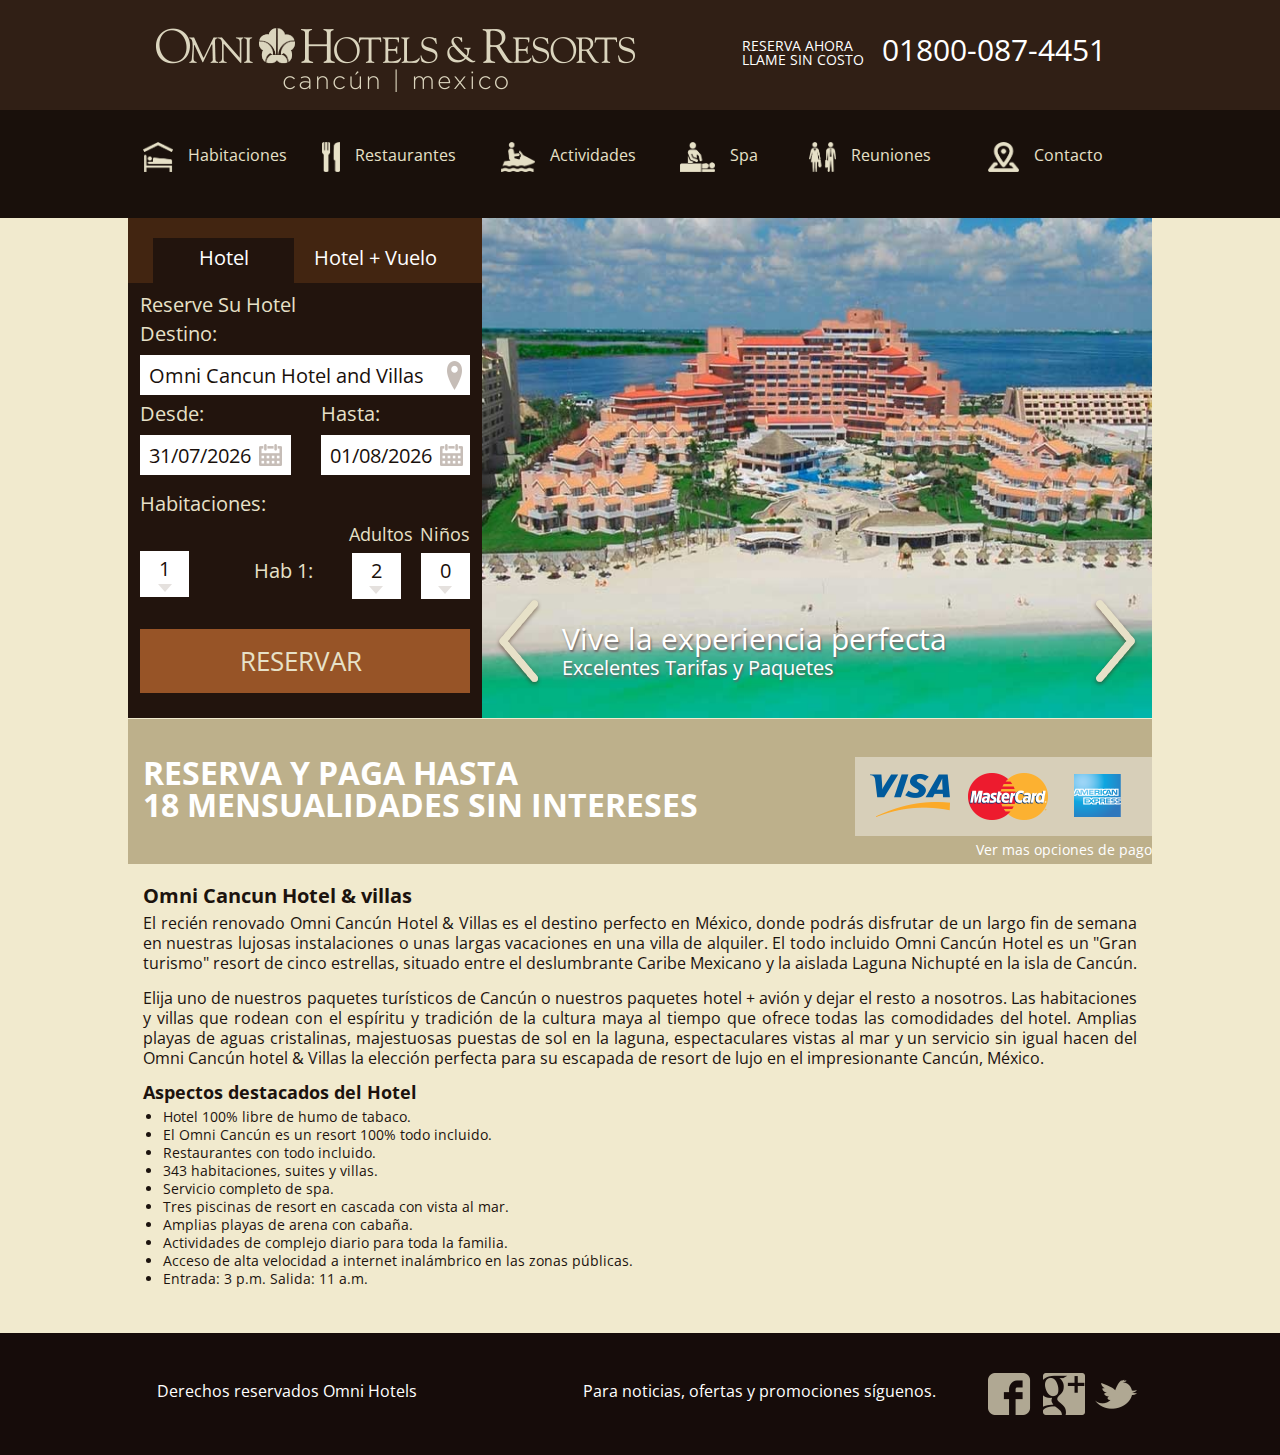
<file: index.html>
<!DOCTYPE html>
<html manifest="match.manifest">
	<head>
		<meta http-equiv="content-type" content="text/html; charset=utf-8">
		<meta name="apple-mobile-web-app-capable" content="yes" />
		<meta name="meta-apple-mobile-web-app-status-bar-style" content="black"/>
		<meta name="viewport" content="width=device-width, initial-scale=1"/>
		<meta name="description" content="Hotel Omni Cancun"/>
		<link rel="icon" href="images/icon32.png">
		<link rel="shortcut icon" href="images/icon32.png">
		<link rel="apple-touch-icon" href="images/icon57.png" size="57x57" >
		<link rel="apple-touch-icon" href="images/icon114.png" size="114x114" >
		<link rel="apple-touch-icon" href="images/icon72.png" size="72x72" >
		<link rel="apple-touch-icon" href="images/icon80.png" size="80x80" >
		<link rel="apple-touch-icon-precomposed" size="android-only" href="images/icon57.png"  >
		<meta name="apple-mobile-web-app-capable" content="yes">
		<link rel="stylesheet" href="css/Reset.css"/>
		<link href='http://fonts.googleapis.com/css?family=Open+Sans:400,300' rel='stylesheet' type='text/css'>
		<link rel="stylesheet" href="css/omni.min.css"/>
		<link href="https://plus.google.com/105378231776461594971" rel="publisher" />
		<title>Omni Cancun Hotel and Villas</title>

	</head>
	
	<body >
	
		
<div id="wrapperheader">
			<header id="header">
				<div class="controles" >
					<a id="navicon" href="#"><img src="images/pleca-menu.png" ></a>
					<a id="logo" href="index.html"><figure><img src="images/logo-hotel.png" ></figure></a>
					<a id="phone" href="#" ><img src="images/telefono.png" > </a>
					<p class="telefono" > <span> RESERVA AHORA LLAME SIN COSTO  </span> 01800-087-4451 </p>
				</div>
			</header>
			<div id="wrappermenu">
				<nav class="menu" >
					<ul class="menu">
						<span class="titulo" >Menú</span>
						<li><a href="habitaciones.html" id="habitaciones" ><img src="images/habitaciones.png"> <span>Habitaciones</span></a></li>
						<li><a href="restaurantes.html" id="restaurantes" ><img src="images/restaurantes.png"> <span>Restaurantes</span></a></li>
						<li><a href="actividades.html" id="actividades" ><img src="images/actividades.png"> <span>Actividades</span></a></li>
						<li><a href="spa.html" id="spa" ><img src="images/spa.png"> <span>Spa</span></a></li>
						<li><a href="reuniones.html" id="reuniones" ><img src="images/reuniones.png"> <span>Reuniones</span></a></li>
						<li><a href="contacto.html" id="contacto" ><img src="images/contacto.png"> <span>Contacto</span></a></li>
					</ul>
				</nav>
			</div>
			
		</div>		 
		<div id="wrapper">
			<div id="content">
				<div  id="carousel">
					<div class="cycle-slideshow"
						data-cycle-slides="> div"
						data-cycle-next="#right"
    					data-cycle-prev="#left"
					    data-cycle-timeout="6000"
					    data-cycle-fx="tileBlind"
					    data-cycle-tile-count="11"
					    
					>
						
						<div class="slides">
	                        <img src="images/slide/Playa-hotel-Omni.jpg"><p>
	                            <strong>Vive la experiencia perfecta</strong></p>
	                        <p>
	                            Excelentes Tarifas y Paquetes</p>
	                    </div>
	                    <div class="slides">
	                        <img src="images/slide/Omni-tai-beds.jpg"><p>
	                            <strong>Vive la experiencia perfecta</strong></p>
	                        <p>
	                            Excelentes Tarifas y Paquetes</p>
	                    </div>
	                    <div class="slides">
	                        <img src="images/slide/Fachada-Hotel.jpg"><p>
	                            <strong>Vive la experiencia perfecta</strong></p>
	                        <p>
	                            Excelentes Tarifas y Paquetes</p>
	                    </div>
	                    <div class="slides">
	                        <img src="images/slide/jacuzi.jpg"><p>
	                            <strong>Vive la experiencia perfecta</strong></p>
	                        <p>
	                            Excelentes Tarifas y Paquetes</p>
	                    </div>

					</div>


					<a href="#" id="left" ></a>
					<a href="#" id="right" ></a>
				
				</div>
                
				<div id="caja">
				<a href="#" id="reservar">RESERVAR AHORA</a>
				<div class="etWContainer">
				    <div class="etWtabs">
				        <a class="prim active" href="javascript:void(0);">Hotel</a> <a href="javascript:void(0);">
				            Hotel + Vuelo</a>
				    </div>
				    <div class="etWforms">
				        <form accept-charset="UTF-8" id="formahotel" class="form" name="formahotel" method="post"
				        action="http://reservaciones.omnicancun.com.mx/Hoteles/Lista">
				        <div class="etWHide">
				            <input type="hidden" value="omnicun" name="Af" />
				            <input type="hidden" name="ln" value="esp" />
				            <input type="hidden" name="cu" value="" />
				            <input type="hidden" value="" name="fl" id="EtFl" />
				            <input type="hidden" value="" name="ds" id="Etdt" />
				            <input type="hidden" value="" name="cy" id="EtCy" />
				            <input type="hidden" value="60" name="ht" id="EtHt" />
				            <input type="hidden" value="" name="hn" id="EtHtNm" />
				            <input type="hidden" value="" name="ct" id="EtCt" />
				            <input type="hidden" value="7" name="ol" id="EtOrLt" />
				            <input type="hidden" value="Asc" name="sl" id="EtStLt" />
				            <input type="hidden" value="0" name="pg" id="EtPg" />
				            <input type="hidden" value="10" name="rc" id="EtRc" />
				            <input type="hidden" value="" id="EtWtDes" />
				            <input type="hidden" value="" name="fos" id="FilterOptions" />
				            <input type="hidden" value="20" name="ctis" id="CatDesde" />
				            <input type="hidden" value="60" name="ctie" id="CatHasta" />
				            <input type="hidden" value="" name="rs" id="preciode" />
				            <input type="hidden" value="" name="re" id="preciohasta" />
				            <input type="hidden" value="" name="mp" id="MealId" />
				            <input type="hidden" value="" name="mpn" id="MealName" />
				            <input type="hidden" value="" name="chn" id="ChainId" />
				            <input type="hidden" value="" name="chnn" id="ChainName" />
				            <input type="hidden" value="" name="li" id="LocationId" />
				            <input type="hidden" value="" name="ltn" id="LocationName" />
				            <input type="hidden" value="" name="thi" id="EtChkTypeHotelBuscar" />
				            <input type="hidden" value="" name="ac1" id="EtNumAges1" />
				            <input type="hidden" value="" name="ac2" id="EtNumAges2" />
				            <input type="hidden" value="" name="ac3" id="EtNumAges3" />
				        </div>
				        <label>
				            <strong>Reserve Su Hotel</strong></label>
				        <div class="etWrow">
				            <label>
				                Destino:</label>
				            <input type="text" value="Omni Cancun Hotel and Villas" name="dn" id="EtDestinyHtl"
				                readonly="">
				        </div>
				        <div class="etWrow">
				            <div class="etWrow2">
				                <label>
				                    Desde:</label>
				                <input type="text" value="" name="sd" class="cal EtDateFromGN" />
				            </div>
				            <div class="etWrow2 etWrow3">
				                <label>
				                    Hasta:</label>
				                <input type="text" value="" name="ed" class="cal EtDateToGN" />
				            </div>
				        </div>
				        <div class="etWrow">
				            <div class="etWheader">
				                <label class="romx">
				                    Habitaciones:</label>
				                <span class="chi">Ni&ntilde;os</span> <span class="ads">Adultos</span>
				            </div>
				            <div class="habitaciones">
				                <select name="rm" class="rm">
				                    <option value="1">1</option>
				                    <option value="2">2</option>
				                    <option value="3">3</option>
				                </select>
				                <span class="rms">1</span>
				            </div>
				            <div id="Room1" class="etWRoom">
				                <span>Hab 1:</span>
				                <select name="ad1" class="adultos">
				                    <option value="1">1</option>
				                    <option value="2" selected="selected">2</option>
				                    <option value="3">3</option>
				                    <option value="4">4</option>
				                </select>
				                <span class="adultoss">2</span>
				                <select name="ch1" class="child">
				                    <option value="0">0</option>
				                    <option value="1">1</option>
				                    <option value="2">2</option>
				                    <option value="3">3</option>
				                </select>
				                <span class="childs">0</span>
				            </div>
				            <div id="Room2" class="etWRoom">
				                <span>Hab 2:</span>
				                <select name="ad2" class="adultos">
				                    <option value="1">1</option>
				                    <option value="2">2</option>
				                    <option value="3">3</option>
				                    <option value="4">4</option>
				                </select>
				                <span class="adultoss">1</span>
				                <select name="ch2" class="child">
				                    <option value="0">0</option>
				                    <option value="1">1</option>
				                    <option value="2">2</option>
				                    <option value="3">3</option>
				                </select>
				                <span class="childs">0</span>
				            </div>
				            <div id="Room3" class="etWRoom">
				                <span>Hab 3:</span>
				                <select name="ad3" class="adultos">
				                    <option value="1">1</option>
				                    <option value="2">2</option>
				                    <option value="3">3</option>
				                    <option value="4">4</option>
				                </select>
				                <span class="adultoss">1</span>
				                <select name="ch3" class="child">
				                    <option value="0">0</option>
				                    <option value="1">1</option>
				                    <option value="2">2</option>
				                    <option value="3">3</option>
				                </select>
				                <span class="childs">0</span>
				            </div>
				        </div>
				        <input type="submit" class="button" value="RESERVAR " />
				        </form>
				        <form style="display: none;" accept-charset="UTF-8" id="formapackage" class="form"
				        name="formapackage" method="post" action="http://reservaciones.omnicancun.com.mx/Paquetes/Resultados">
				        <div class="etWHide">
				            <input type="hidden" value="omnicun" name="Af" />
				            <input type="hidden" name="ln" value="esp" />
				            <input type="hidden" name="cu" value="" />
				            <input type="hidden" name="fl" id="EtFl" value="">
				            <input type="hidden" value="60" name="ht" id="EtHId">
				            <input type="hidden" value="1" name="hpa" id="EtHName">
				            <input type="hidden" value="" name="ob" id="EtIATAob">
				            <input type="hidden" value="2" name="ds" id="EtdtPk">
				            <input type="hidden" value="" name="ib" id="EtIATds">
				            <input type="hidden" value="1" id="EtWthArr">
				            <input type="hidden" value="" name="fos" id="FilterOptions">
				            <input type="hidden" value="20 " name="ctis" id="CatDesde">
				            <input type="hidden" value="60" name="ctie" id="CatHasta">
				            <input type="hidden" value="" name="th" id="HotelType">
				            <input type="hidden" value="" name="thn" id="HotelTypeName">
				            <input type="hidden" value="" name="li" id="LocTypeId">
				            <input type="hidden" value="" name="lt" id="LocTypeName">
				            <input type="hidden" value="" name="iip" id="AirlineId">
				            <input type="hidden" value="" name="aop" id="AirlineName">
				            <input type="hidden" value="" name="cpp" id="Cabin">
				            <input type="hidden" name="ac1" id="EtPkNumAges1" value="">
				            <input type="hidden" name="ac2" id="EtPkNumAges2" value="">
				            <input type="hidden" name="ac3" id="EtPkNumAges3" value="">
				        </div>
				        <div class="etWrow">
				            <label>
				                &iquest;Qu&eacute; origen&#63;:</label>
				            <input type="text" value="Escriba el nombre de la ciudad" name="no" id="EtCityOrig">
				        </div>
				        <div class="etWrow ">
				            <label>
				                Hotel</label>
				            <input type="text" value="Omni Cancun Hotel and Villas" name="dn" readonly="yes" id="EtDestinyPkl">
				        </div>
				        <div class="etWrow">
				            <div class="etWrow2">
				                <label>
				                    Desde:</label>
				                <input type="text" value="" name="sd" class="cal EtDateFromGN" />
				            </div>
				            <div class="etWrow2 etWrow3">
				                <label>
				                    Hasta:</label>
				                <input type="text" value="" name="ed" class="cal EtDateToGN" />
				            </div>
				        </div>
				        <div class="etWrow">
				            <div class="etWheader">
				                <label class="roms">
				                    Habitaciones:</label>
				                <span class="chi">Ni&ntilde;os</span> <span class="ads">Adultos</span>
				            </div>
				            <div class="habitaciones">
				                <select name="rm" class="rm">
				                    <option value="1">1</option>
				                    <option value="2">2</option>
				                    <option value="3">3</option>
				                </select>
				                <span class="rms">1</span>
				            </div>
				            <div id="RoomPk1" class="etWRoom">
				                <span>Hab 1:</span>
				                <select name="ad1" class="adultos adl">
				                    <option value="1">1</option>
				                    <option value="2" selected="selected">2</option>
				                    <option value="3">3</option>
				                    <option value="4">4</option>
				                </select>
				                <span class="adultoss">2</span>
				                <select class="child" name="ch1">
				                    <option value="0">0</option>
				                    <option value="1">1</option>
				                    <option value="2">2</option>
				                    <option value="3">3</option>
				                </select>
				                <span class="childs">0</span>
				            </div>
				            <div id="RoomPk2" class="etWRoom">
				                <span>Hab 2:</span>
				                <select class="adultos" name="ad2">
				                    <option value="1">1</option>
				                    <option value="2">2</option>
				                    <option value="3">3</option>
				                    <option value="4">4</option>
				                </select>
				                <span class="adultoss">1</span>
				                <select class="child" name="ch2">
				                    <option value="0">0</option>
				                    <option value="1">1</option>
				                    <option value="2">2</option>
				                    <option value="3">3</option>
				                </select>
				                <span class="childs">0</span>
				            </div>
				            <div id="RoomPk3" class="etWRoom">
				                <span>Hab 3:</span>
				                <select name="ad3" class="adultos">
				                    <option value="1">1</option>
				                    <option value="2">2</option>
				                    <option value="3">3</option>
				                    <option value="4">4</option>
				                </select>
				                <span class="adultoss">1</span>
				                <select name="ch3" class="child">
				                    <option value="0">0</option>
				                    <option value="1">1</option>
				                    <option value="2">2</option>
				                    <option value="3">3</option>
				                </select>
				                <span class="childs">0</span>
				            </div>
				        </div>
				        <input class="button" type="submit" value="RESERVAR" />
				        </form>
				    </div>
				</div>
				</div>

		

				<a class="msi1" id="msi" href="http://www.omnicancun.com.mx/_lib/recursos/msi/msiomni.html" >
					<img src="images/meses.png" >
					<p>RESERVA Y PAGA HASTA </p>
					<p>18 MENSUALIDADES SIN INTERESES</p>
					
					<span>Ver mas opciones de pago</span>
				</a>
				<div id="info" >
					<h1>Omni Cancun Hotel &amp; villas</h1>
					<p style="text-align: justify;">El reci&eacute;n renovado Omni Canc&uacute;n Hotel &amp; Villas es el destino perfecto en M&eacute;xico, donde podr&aacute;s disfrutar de un largo fin de semana en nuestras lujosas instalaciones o unas largas vacaciones en una villa de alquiler. El todo incluido Omni Canc&uacute;n Hotel es un "Gran turismo" resort de cinco estrellas, situado entre el deslumbrante Caribe Mexicano y la aislada Laguna Nichupt&eacute; en la isla de Canc&uacute;n.</p>
					<p style="text-align: justify;">Elija uno de nuestros paquetes tur&iacute;sticos de Canc&uacute;n o nuestros paquetes hotel + avi&oacute;n y dejar el resto a nosotros. Las habitaciones y villas que rodean con el esp&iacute;ritu y tradici&oacute;n de la cultura maya al tiempo que ofrece todas las comodidades del hotel. Amplias playas de aguas cristalinas, majestuosas puestas de sol en la laguna, espectaculares vistas al mar y un servicio sin igual hacen del Omni Canc&uacute;n hotel &amp; Villas la elecci&oacute;n perfecta para su escapada de resort de lujo en el impresionante Canc&uacute;n, M&eacute;xico.</p>
					<h2>Aspectos destacados del Hotel</h2>
					<ul>
					<li>Hotel 100% libre de humo de tabaco.</li>
					<li>El Omni Canc&uacute;n es un resort 100% todo incluido.</li>
					<li>Restaurantes con todo incluido.</li>
					<li>343 habitaciones, suites y villas.</li>
					<li>Servicio completo de spa.</li>
					<li>Tres piscinas de resort en cascada con vista al mar.</li>
					<li>Amplias playas de arena con caba&ntilde;a.</li>
					<li>Actividades de complejo diario para toda la familia.</li>
					<li>Acceso de alta velocidad a internet inal&aacute;mbrico en las zonas p&uacute;blicas.</li>
					<li>Entrada: 3 p.m. Salida: 11 a.m.</li>
					</ul>
				</div>
			</div>
		</div>
		<div id="wrapperfooter">
			<footer id="footer" >
				<p>Derechos reservados Omni Hotels</p>
				<p class="last">Para noticias, ofertas y promociones s&iacute;guenos.</p>
				<div class="redes">
					<a href="http://www.facebook.com/omnihotels" target="_blank" class="facebook" title="Facebook"></a>
					<a href="https://plus.google.com/105378231776461594971?prsrc=3 " target="_blank" class="google" title="Google +"></a>
					<a href="http://www.twitter.com/omnihotels" target="_blank" class="twitter" title="Twitter" ></a>
				</div>
			</footer>
		</div>
		<script src="js/jquery-1.10.2.min.js"></script>			
		<script type="text/javascript" src="js/jquery-ui-1.10.3.custom.min.js"></script>
		 
		<script src="js/omnioff.js"></script>
		<script type="text/javascript" src="js/jquery.cycle2.min.js" ></script>
		<script type="text/javascript" src="js/bubble.js" ></script>

		
	</body>
	
</html>
</file>
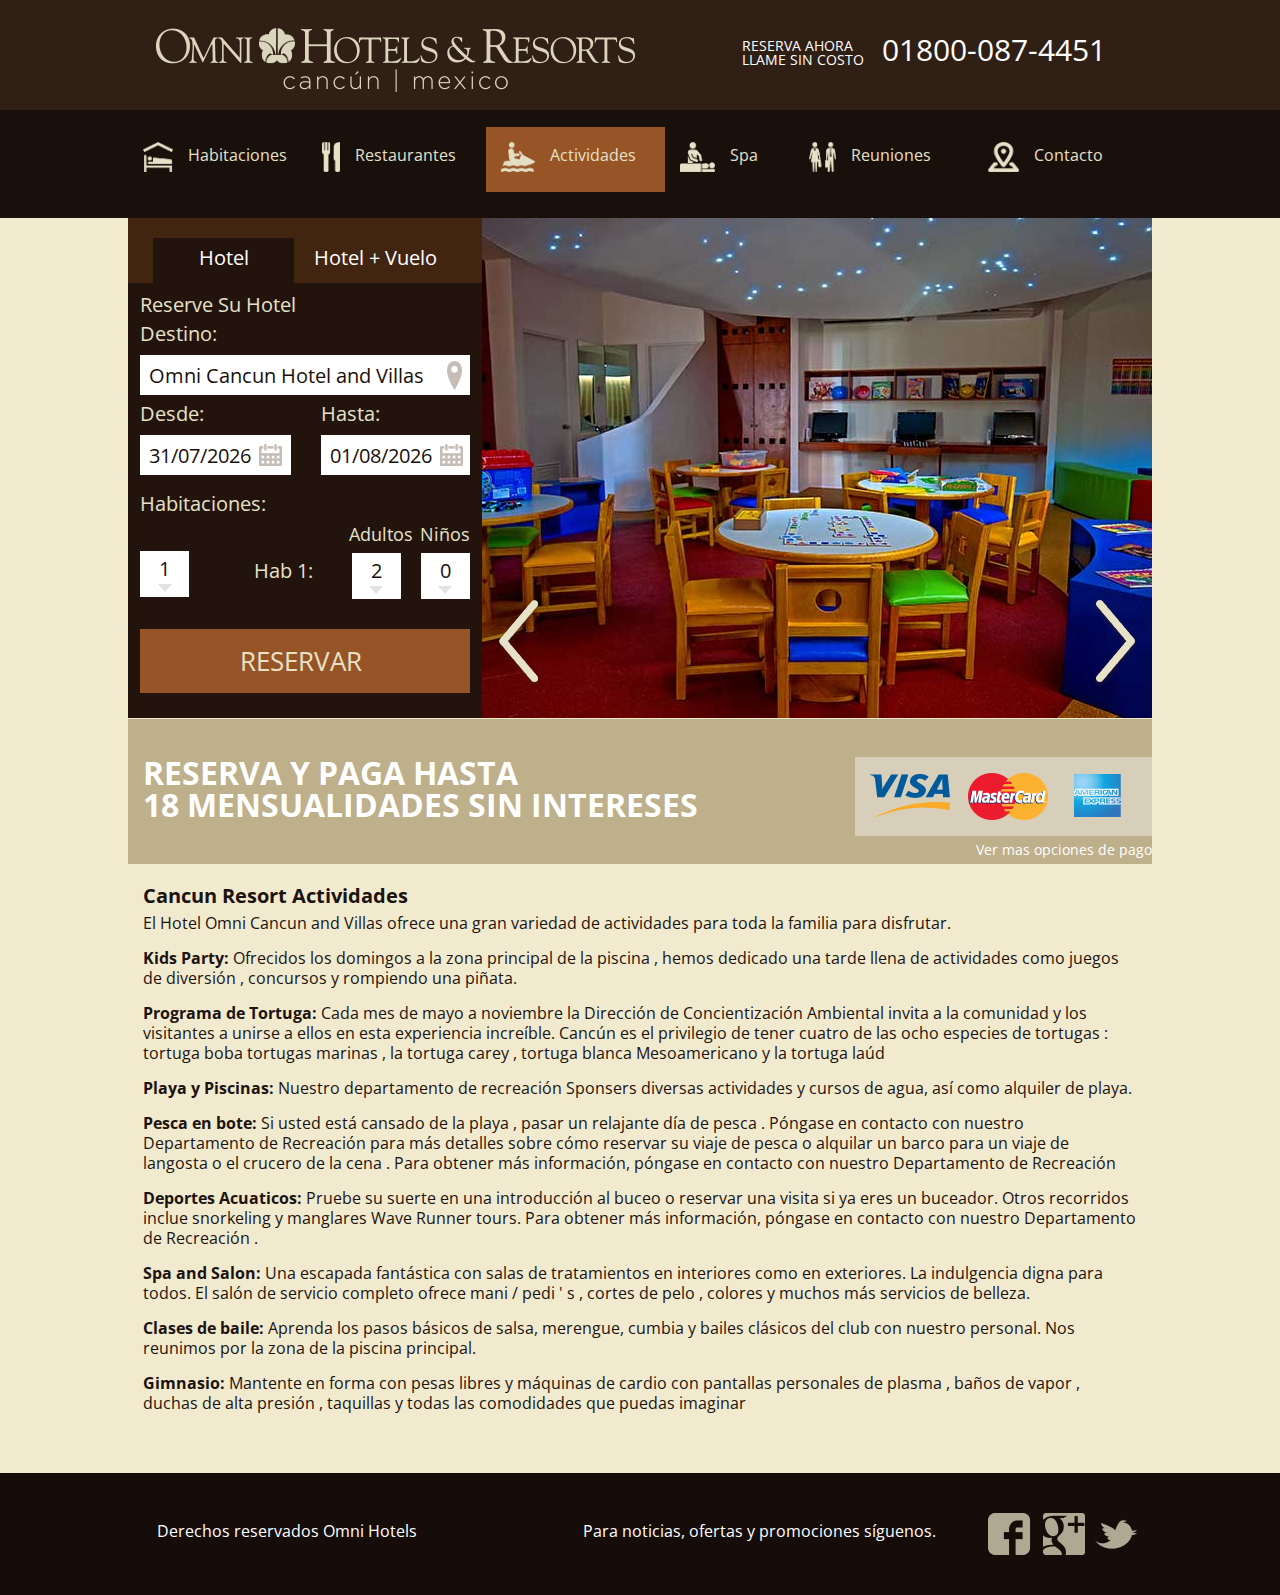
<file: actividades.html>
<!DOCTYPE html>
<html manifest="match.manifest">
	<head>
		<meta http-equiv="content-type" content="text/html; charset=utf-8">
		<meta name="apple-mobile-web-app-capable" content="yes" />
		<meta name="meta-apple-mobile-web-app-status-bar-style" content="black"/>
		<meta name="viewport" content="width=device-width, initial-scale=1"/>
		<meta name="description" content="Hotel Omni Cancun"/>
		<link rel="icon" href="images/icon32.png">
		<link rel="shortcut icon" href="images/icon32.png">
		<link rel="apple-touch-icon" href="images/icon57.png" size="57x57" >
		<link rel="apple-touch-icon" href="images/icon114.png" size="114x114" >
		<link rel="apple-touch-icon" href="images/icon72.png" size="72x72" >
		<link rel="apple-touch-icon" href="images/icon80.png" size="80x80" >
		<link rel="apple-touch-icon-precomposed" size="android-only" href="images/icon57.png"  >
		<meta name="apple-mobile-web-app-capable" content="yes">
		<link rel="stylesheet" href="css/Reset.css"/>
		<link href='http://fonts.googleapis.com/css?family=Open+Sans:400,300' rel='stylesheet' type='text/css'>
		<link rel="stylesheet" href="css/omni.min.css"/>
		<link href="https://plus.google.com/105378231776461594971" rel="publisher" />

		<title>Omni Cancun Hotel and Villas</title>

	</head>
	
	<body >
	
		
<div id="wrapperheader">
			<header id="header">
				<div class="controles" >
					<a id="navicon" href="#"><img src="images/pleca-menu.png" ></a>
					<a id="logo" href="index.html"><figure><img src="images/logo-hotel.png" ></figure></a>
					<a id="phone" href="#"><img src="images/telefono.png" > </a>
					<p class="telefono" > <span> RESERVA AHORA LLAME SIN COSTO  </span> 01800-087-4451 </p>
				</div>
			</header>
			<div id="wrappermenu">
				<nav class="menu" >
					<ul class="menu">
						<span class="titulo" >Menú</span>
						<li><a href="habitaciones.html" id="habitaciones" ><img src="images/habitaciones.png"> <span>Habitaciones</span></a></li>
						<li><a href="restaurantes.html" id="restaurantes" ><img src="images/restaurantes.png"> <span>Restaurantes</span></a></li>
						<li><a href="actividades.html" id="actividades" ><img src="images/actividades.png"> <span>Actividades</span></a></li>
						<li><a href="spa.html" id="spa" ><img src="images/spa.png"> <span>Spa</span></a></li>
						<li><a href="reuniones.html" id="reuniones" ><img src="images/reuniones.png"> <span>Reuniones</span></a></li>
						<li><a href="contacto.html" id="contacto" ><img src="images/contacto.png"> <span>Contacto</span></a></li>
					</ul>
				</nav>
			</div>
			
		</div>		 
		<div id="wrapper">
			<div id="content">
				<div  id="carousel">
					<div class="cycle-slideshow"
						data-cycle-slides="> div"
						data-cycle-next="#right"
    					data-cycle-prev="#left"
					    data-cycle-timeout="6000"
					    data-cycle-fx="tileBlind"
					    data-cycle-tile-count="11"
					    
					>
						 
						

					</div>
					<a href="#" id="left" ></a>
					<a href="#" id="right" ></a>
				
				</div>
                
				<div id="caja">
				<a href="#" id="reservar">RESERVAR AHORA</a>
				<div class="etWContainer">
				    <div class="etWtabs">
				        <a class="prim active" href="javascript:void(0);">Hotel</a> <a href="javascript:void(0);">
				            Hotel + Vuelo</a>
				    </div>
				    <div class="etWforms">
				        <form accept-charset="UTF-8" id="formahotel" class="form" name="formahotel" method="post"
				        action="http://reservaciones.omnicancun.com.mx/Hoteles/Lista">
				        <div class="etWHide">
				            <input type="hidden" value="omnicun" name="Af" />
				            <input type="hidden" name="ln" value="esp" />
				            <input type="hidden" name="cu" value="" />
				            <input type="hidden" value="" name="fl" id="EtFl" />
				            <input type="hidden" value="" name="ds" id="Etdt" />
				            <input type="hidden" value="" name="cy" id="EtCy" />
				            <input type="hidden" value="60" name="ht" id="EtHt" />
				            <input type="hidden" value="" name="hn" id="EtHtNm" />
				            <input type="hidden" value="" name="ct" id="EtCt" />
				            <input type="hidden" value="7" name="ol" id="EtOrLt" />
				            <input type="hidden" value="Asc" name="sl" id="EtStLt" />
				            <input type="hidden" value="0" name="pg" id="EtPg" />
				            <input type="hidden" value="10" name="rc" id="EtRc" />
				            <input type="hidden" value="" id="EtWtDes" />
				            <input type="hidden" value="" name="fos" id="FilterOptions" />
				            <input type="hidden" value="20" name="ctis" id="CatDesde" />
				            <input type="hidden" value="60" name="ctie" id="CatHasta" />
				            <input type="hidden" value="" name="rs" id="preciode" />
				            <input type="hidden" value="" name="re" id="preciohasta" />
				            <input type="hidden" value="" name="mp" id="MealId" />
				            <input type="hidden" value="" name="mpn" id="MealName" />
				            <input type="hidden" value="" name="chn" id="ChainId" />
				            <input type="hidden" value="" name="chnn" id="ChainName" />
				            <input type="hidden" value="" name="li" id="LocationId" />
				            <input type="hidden" value="" name="ltn" id="LocationName" />
				            <input type="hidden" value="" name="thi" id="EtChkTypeHotelBuscar" />
				            <input type="hidden" value="" name="ac1" id="EtNumAges1" />
				            <input type="hidden" value="" name="ac2" id="EtNumAges2" />
				            <input type="hidden" value="" name="ac3" id="EtNumAges3" />
				        </div>
				        <label>
				            <strong>Reserve Su Hotel</strong></label>
				        <div class="etWrow">
				            <label>
				                Destino:</label>
				            <input type="text" value="Omni Cancun Hotel and Villas" name="dn" id="EtDestinyHtl"
				                readonly="">
				        </div>
				        <div class="etWrow">
				            <div class="etWrow2">
				                <label>
				                    Desde:</label>
				                <input type="text" value="" name="sd" class="cal EtDateFromGN" />
				            </div>
				            <div class="etWrow2 etWrow3">
				                <label>
				                    Hasta:</label>
				                <input type="text" value="" name="ed" class="cal EtDateToGN" />
				            </div>
				        </div>
				        <div class="etWrow">
				            <div class="etWheader">
				                <label class="romx">
				                    Habitaciones:</label>
				                <span class="chi">Ni&ntilde;os</span> <span class="ads">Adultos</span>
				            </div>
				            <div class="habitaciones">
				                <select name="rm" class="rm">
				                    <option value="1">1</option>
				                    <option value="2">2</option>
				                    <option value="3">3</option>
				                </select>
				                <span class="rms">1</span>
				            </div>
				            <div id="Room1" class="etWRoom">
				                <span>Hab 1:</span>
				                <select name="ad1" class="adultos">
				                    <option value="1">1</option>
				                    <option value="2" selected="selected">2</option>
				                    <option value="3">3</option>
				                    <option value="4">4</option>
				                </select>
				                <span class="adultoss">2</span>
				                <select name="ch1" class="child">
				                    <option value="0">0</option>
				                    <option value="1">1</option>
				                    <option value="2">2</option>
				                    <option value="3">3</option>
				                </select>
				                <span class="childs">0</span>
				            </div>
				            <div id="Room2" class="etWRoom">
				                <span>Hab 2:</span>
				                <select name="ad2" class="adultos">
				                    <option value="1">1</option>
				                    <option value="2">2</option>
				                    <option value="3">3</option>
				                    <option value="4">4</option>
				                </select>
				                <span class="adultoss">1</span>
				                <select name="ch2" class="child">
				                    <option value="0">0</option>
				                    <option value="1">1</option>
				                    <option value="2">2</option>
				                    <option value="3">3</option>
				                </select>
				                <span class="childs">0</span>
				            </div>
				            <div id="Room3" class="etWRoom">
				                <span>Hab 3:</span>
				                <select name="ad3" class="adultos">
				                    <option value="1">1</option>
				                    <option value="2">2</option>
				                    <option value="3">3</option>
				                    <option value="4">4</option>
				                </select>
				                <span class="adultoss">1</span>
				                <select name="ch3" class="child">
				                    <option value="0">0</option>
				                    <option value="1">1</option>
				                    <option value="2">2</option>
				                    <option value="3">3</option>
				                </select>
				                <span class="childs">0</span>
				            </div>
				        </div>
				        <input type="submit" class="button" value="RESERVAR " />
				        </form>
				        <form style="display: none;" accept-charset="UTF-8" id="formapackage" class="form"
				        name="formapackage" method="post" action="http://reservaciones.omnicancun.com.mx/Paquetes/Resultados">
				        <div class="etWHide">
				            <input type="hidden" value="omnicun" name="Af" />
				            <input type="hidden" name="ln" value="esp" />
				            <input type="hidden" name="cu" value="" />
				            <input type="hidden" name="fl" id="EtFl" value="">
				            <input type="hidden" value="60" name="ht" id="EtHId">
				            <input type="hidden" value="1" name="hpa" id="EtHName">
				            <input type="hidden" value="" name="ob" id="EtIATAob">
				            <input type="hidden" value="2" name="ds" id="EtdtPk">
				            <input type="hidden" value="" name="ib" id="EtIATds">
				            <input type="hidden" value="1" id="EtWthArr">
				            <input type="hidden" value="" name="fos" id="FilterOptions">
				            <input type="hidden" value="20 " name="ctis" id="CatDesde">
				            <input type="hidden" value="60" name="ctie" id="CatHasta">
				            <input type="hidden" value="" name="th" id="HotelType">
				            <input type="hidden" value="" name="thn" id="HotelTypeName">
				            <input type="hidden" value="" name="li" id="LocTypeId">
				            <input type="hidden" value="" name="lt" id="LocTypeName">
				            <input type="hidden" value="" name="iip" id="AirlineId">
				            <input type="hidden" value="" name="aop" id="AirlineName">
				            <input type="hidden" value="" name="cpp" id="Cabin">
				            <input type="hidden" name="ac1" id="EtPkNumAges1" value="">
				            <input type="hidden" name="ac2" id="EtPkNumAges2" value="">
				            <input type="hidden" name="ac3" id="EtPkNumAges3" value="">
				        </div>
				        <div class="etWrow">
				            <label>
				                &iquest;Qu&eacute; origen&#63;:</label>
				            <input type="text" value="Escriba el nombre de la ciudad" name="no" id="EtCityOrig">
				        </div>
				        <div class="etWrow ">
				            <label>
				                Hotel</label>
				            <input type="text" value="Omni Cancun Hotel and Villas" name="dn" readonly="yes" id="EtDestinyPkl">
				        </div>
				        <div class="etWrow">
				            <div class="etWrow2">
				                <label>
				                    Desde:</label>
				                <input type="text" value="" name="sd" class="cal EtDateFromGN" />
				            </div>
				            <div class="etWrow2 etWrow3">
				                <label>
				                    Hasta:</label>
				                <input type="text" value="" name="ed" class="cal EtDateToGN" />
				            </div>
				        </div>
				        <div class="etWrow">
				            <div class="etWheader">
				                <label class="roms">
				                    Habitaciones:</label>
				                <span class="chi">Ni&ntilde;os</span> <span class="ads">Adultos</span>
				            </div>
				            <div class="habitaciones">
				                <select name="rm" class="rm">
				                    <option value="1">1</option>
				                    <option value="2">2</option>
				                    <option value="3">3</option>
				                </select>
				                <span class="rms">1</span>
				            </div>
				            <div id="RoomPk1" class="etWRoom">
				                <span>Hab 1:</span>
				                <select name="ad1" class="adultos adl">
				                    <option value="1">1</option>
				                    <option value="2" selected="selected">2</option>
				                    <option value="3">3</option>
				                    <option value="4">4</option>
				                </select>
				                <span class="adultoss">2</span>
				                <select class="child" name="ch1">
				                    <option value="0">0</option>
				                    <option value="1">1</option>
				                    <option value="2">2</option>
				                    <option value="3">3</option>
				                </select>
				                <span class="childs">0</span>
				            </div>
				            <div id="RoomPk2" class="etWRoom">
				                <span>Hab 2:</span>
				                <select class="adultos" name="ad2">
				                    <option value="1">1</option>
				                    <option value="2">2</option>
				                    <option value="3">3</option>
				                    <option value="4">4</option>
				                </select>
				                <span class="adultoss">1</span>
				                <select class="child" name="ch2">
				                    <option value="0">0</option>
				                    <option value="1">1</option>
				                    <option value="2">2</option>
				                    <option value="3">3</option>
				                </select>
				                <span class="childs">0</span>
				            </div>
				            <div id="RoomPk3" class="etWRoom">
				                <span>Hab 3:</span>
				                <select name="ad3" class="adultos">
				                    <option value="1">1</option>
				                    <option value="2">2</option>
				                    <option value="3">3</option>
				                    <option value="4">4</option>
				                </select>
				                <span class="adultoss">1</span>
				                <select name="ch3" class="child">
				                    <option value="0">0</option>
				                    <option value="1">1</option>
				                    <option value="2">2</option>
				                    <option value="3">3</option>
				                </select>
				                <span class="childs">0</span>
				            </div>
				        </div>
				        <input class="button" type="submit" value="RESERVAR" />
				        </form>
				    </div>
				</div>
				</div>

		

				<a id="msi" href="http://www.omnicancun.com.mx/_lib/recursos/msi/msiomni.html" >
					<img src="images/meses.png" >
					<p>RESERVA Y PAGA HASTA </p>
					<p>18 MENSUALIDADES SIN INTERESES</p>
					
					<span>Ver mas opciones de pago</span>
				</a>
				<div id="info" >
					<h1>Cancun Resort Actividades</h1>
					<p>El Hotel&nbsp;Omni Cancun and Villas ofrece una gran variedad de actividades para toda la familia para disfrutar.</p>
					<p><strong>Kids Party: </strong>Ofrecidos los domingos a la zona principal de la piscina , hemos dedicado una tarde llena de actividades como juegos de diversi&oacute;n , concursos y rompiendo una pi&ntilde;ata.</p>
					<p><strong>Programa de Tortuga:&nbsp;</strong>Cada mes de mayo a noviembre la Direcci&oacute;n de Concientizaci&oacute;n Ambiental invita a la comunidad y los visitantes a unirse a ellos en esta experiencia incre&iacute;ble. Canc&uacute;n es el privilegio de tener cuatro de las ocho especies de tortugas : tortuga boba tortugas marinas , la tortuga carey , tortuga blanca Mesoamericano y la tortuga la&uacute;d</p>
					<p><strong>Playa y Piscinas:</strong>&nbsp;Nuestro departamento de recreaci&oacute;n Sponsers diversas actividades y cursos de agua, as&iacute; como alquiler de playa.</p>
					<p><strong>Pesca en bote:&nbsp;</strong>Si usted est&aacute; cansado de la playa , pasar un relajante d&iacute;a de pesca . P&oacute;ngase en contacto con nuestro Departamento de Recreaci&oacute;n para m&aacute;s detalles sobre c&oacute;mo reservar su viaje de pesca o alquilar un barco para un viaje de langosta o el crucero de la cena . Para obtener m&aacute;s informaci&oacute;n, p&oacute;ngase en contacto con nuestro Departamento de Recreaci&oacute;n</p>
					<p><strong>Deportes Acuaticos:</strong>&nbsp;Pruebe su suerte en una introducci&oacute;n al buceo o reservar una visita si ya eres un buceador. Otros recorridos inclue snorkeling y manglares Wave Runner tours. Para obtener m&aacute;s informaci&oacute;n, p&oacute;ngase en contacto con nuestro Departamento de Recreaci&oacute;n .</p>
					<p><strong>Spa and Salon:&nbsp;</strong>Una escapada fant&aacute;stica con salas de tratamientos en interiores como en exteriores. La indulgencia digna para todos. El sal&oacute;n de servicio completo ofrece mani / pedi ' s , cortes de pelo , colores y muchos m&aacute;s servicios de belleza.</p>
					<p><strong>Clases de baile:</strong> Aprenda los pasos b&aacute;sicos de salsa, merengue, cumbia y bailes cl&aacute;sicos del club con nuestro personal. Nos reunimos por la zona de la piscina principal.</p>
					<p><strong>Gimnasio:</strong> Mantente en forma con pesas libres y m&aacute;quinas de cardio con pantallas personales de plasma , ba&ntilde;os de vapor , duchas de alta presi&oacute;n , taquillas y todas las comodidades que puedas imaginar</p>
				</div>
			</div>
		</div>
		<div id="wrapperfooter">
			<footer id="footer" >
				<p>Derechos reservados Omni Hotels</p>
				<p class="last">Para noticias, ofertas y promociones s&iacute;guenos.</p>
				<div class="redes">
					<a href="http://www.facebook.com/omnihotels" target="_blank" class="facebook" title="Facebook"></a>
					<a href="https://plus.google.com/105378231776461594971?prsrc=3 " target="_blank" class="google" title="Google +"></a>
					<a href="http://www.twitter.com/omnihotels" target="_blank" class="twitter" title="Twitter" ></a>
				</div>
			</footer>
		</div>
		<script src="js/jquery-1.10.2.min.js"></script>			
		<script type="text/javascript" src="js/jquery-ui-1.10.3.custom.min.js"></script>
		 
		<script src="js/omnioff.js"></script>
		<script type="text/javascript" src="js/jquery.cycle2.min.js" ></script>

	</body>
	
</html>
</file>
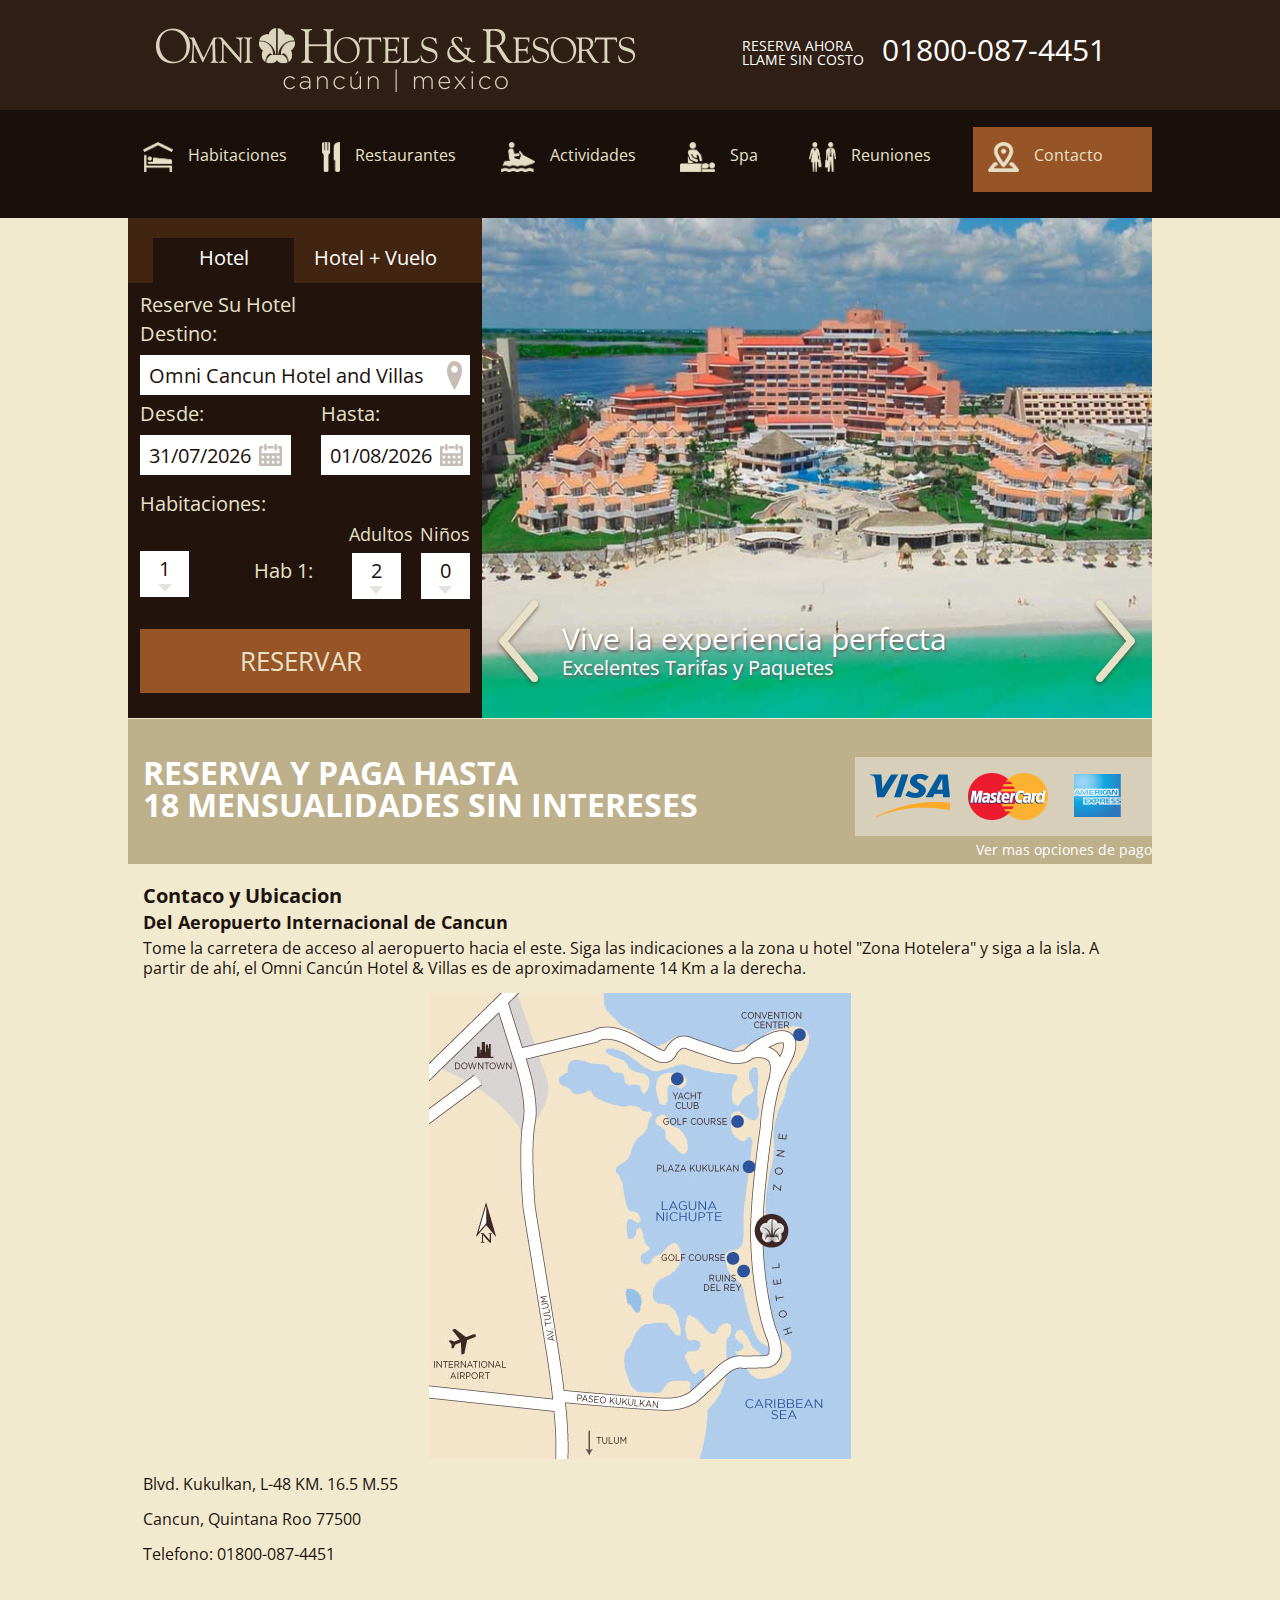
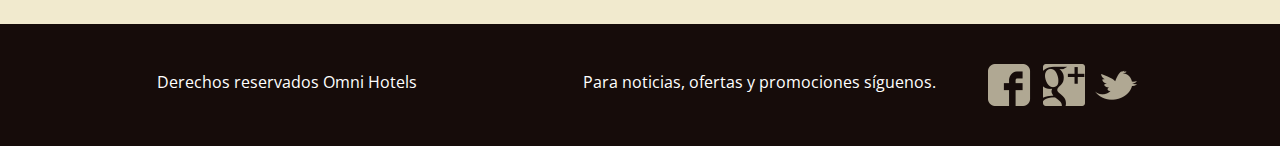
<file: contacto.html>
<!DOCTYPE html>
<html manifest="match.manifest">
	<head>
		<meta http-equiv="content-type" content="text/html; charset=utf-8">
		<meta name="apple-mobile-web-app-capable" content="yes" />
		<meta name="meta-apple-mobile-web-app-status-bar-style" content="black"/>
		<meta name="viewport" content="width=device-width, initial-scale=1"/>
		<meta name="description" content="Hotel Omni Cancun"/>
		<link rel="icon" href="images/icon32.png">
		<link rel="shortcut icon" href="images/icon32.png">
		<link rel="apple-touch-icon" href="images/icon57.png" size="57x57" >
		<link rel="apple-touch-icon" href="images/icon114.png" size="114x114" >
		<link rel="apple-touch-icon" href="images/icon72.png" size="72x72" >
		<link rel="apple-touch-icon" href="images/icon80.png" size="80x80" >
		<link rel="apple-touch-icon-precomposed" size="android-only" href="images/icon57.png"  >
		<meta name="apple-mobile-web-app-capable" content="yes">
		<link rel="stylesheet" href="css/Reset.css"/>
		<link href='http://fonts.googleapis.com/css?family=Open+Sans:400,300' rel='stylesheet' type='text/css'>
		<link rel="stylesheet" href="css/omni.min.css"/>

		<link href="https://plus.google.com/105378231776461594971" rel="publisher" />

		<title>Omni Cancun Hotel and Villas</title>

	</head>
	
	<body >
	
		
<div id="wrapperheader">
			<header id="header">
				<div class="controles" >
					<a id="navicon" href="#"><img src="images/pleca-menu.png" ></a>
					<a id="logo" href="index.html"><figure><img src="images/logo-hotel.png" ></figure></a>
					<a id="phone" href="#"><img src="images/telefono.png" > </a>
					<p class="telefono" > <span> RESERVA AHORA LLAME SIN COSTO  </span> 01800-087-4451 </p>
				</div>
			</header>
			<div id="wrappermenu">
				<nav class="menu" >
					<ul class="menu">
						<span class="titulo" >Menú</span>
						<li><a href="habitaciones.html" id="habitaciones" ><img src="images/habitaciones.png"> <span>Habitaciones</span></a></li>
						<li><a href="restaurantes.html" id="restaurantes" ><img src="images/restaurantes.png"> <span>Restaurantes</span></a></li>
						<li><a href="actividades.html" id="actividades" ><img src="images/actividades.png"> <span>Actividades</span></a></li>
						<li><a href="spa.html" id="spa" ><img src="images/spa.png"> <span>Spa</span></a></li>
						<li><a href="reuniones.html" id="reuniones" ><img src="images/reuniones.png"> <span>Reuniones</span></a></li>
						<li><a href="contacto.html" id="contacto" ><img src="images/contacto.png"> <span>Contacto</span></a></li>
					</ul>
				</nav>
			</div>
			
		</div>		 
		<div id="wrapper">
			<div id="content">
				<div  id="carousel">
					<div class="cycle-slideshow"
						data-cycle-slides="> div"
						data-cycle-next="#right"
    					data-cycle-prev="#left"
					    data-cycle-timeout="6000"
					    data-cycle-fx="tileBlind"
					    data-cycle-tile-count="11"
					    
					>
						 
						<div class="slides">
	                        <img src="images/slide/Playa-hotel-Omni.jpg"><p>
	                            <strong>Vive la experiencia perfecta</strong></p>
	                        <p>
	                            Excelentes Tarifas y Paquetes</p>
	                    </div>
	                    <div class="slides">
	                        <img src="images/slide/Omni-tai-beds.jpg"><p>
	                            <strong>Vive la experiencia perfecta</strong></p>
	                        <p>
	                            Excelentes Tarifas y Paquetes</p>
	                    </div>
	                    <div class="slides">
	                        <img src="images/slide/Fachada-Hotel.jpg"><p>
	                            <strong>Vive la experiencia perfecta</strong></p>
	                        <p>
	                            Excelentes Tarifas y Paquetes</p>
	                    </div>
	                    <div class="slides">
	                        <img src="images/slide/jacuzi.jpg"><p>
	                            <strong>Vive la experiencia perfecta</strong></p>
	                        <p>
	                            Excelentes Tarifas y Paquetes</p>
	                    </div>

					</div>
					<a href="#" id="left" ></a>
					<a href="#" id="right" ></a>
				
				</div>
                
				<div id="caja">
				<a href="#" id="reservar">RESERVAR AHORA</a>
				<div class="etWContainer">
				    <div class="etWtabs">
				        <a class="prim active" href="javascript:void(0);">Hotel</a> <a href="javascript:void(0);">
				            Hotel + Vuelo</a>
				    </div>
				    <div class="etWforms">
				        <form accept-charset="UTF-8" id="formahotel" class="form" name="formahotel" method="post"
				        action="http://reservaciones.omnicancun.com.mx/Hoteles/Lista">
				        <div class="etWHide">
				            <input type="hidden" value="omnicun" name="Af" />
				            <input type="hidden" name="ln" value="esp" />
				            <input type="hidden" name="cu" value="" />
				            <input type="hidden" value="" name="fl" id="EtFl" />
				            <input type="hidden" value="" name="ds" id="Etdt" />
				            <input type="hidden" value="" name="cy" id="EtCy" />
				            <input type="hidden" value="60" name="ht" id="EtHt" />
				            <input type="hidden" value="" name="hn" id="EtHtNm" />
				            <input type="hidden" value="" name="ct" id="EtCt" />
				            <input type="hidden" value="7" name="ol" id="EtOrLt" />
				            <input type="hidden" value="Asc" name="sl" id="EtStLt" />
				            <input type="hidden" value="0" name="pg" id="EtPg" />
				            <input type="hidden" value="10" name="rc" id="EtRc" />
				            <input type="hidden" value="" id="EtWtDes" />
				            <input type="hidden" value="" name="fos" id="FilterOptions" />
				            <input type="hidden" value="20" name="ctis" id="CatDesde" />
				            <input type="hidden" value="60" name="ctie" id="CatHasta" />
				            <input type="hidden" value="" name="rs" id="preciode" />
				            <input type="hidden" value="" name="re" id="preciohasta" />
				            <input type="hidden" value="" name="mp" id="MealId" />
				            <input type="hidden" value="" name="mpn" id="MealName" />
				            <input type="hidden" value="" name="chn" id="ChainId" />
				            <input type="hidden" value="" name="chnn" id="ChainName" />
				            <input type="hidden" value="" name="li" id="LocationId" />
				            <input type="hidden" value="" name="ltn" id="LocationName" />
				            <input type="hidden" value="" name="thi" id="EtChkTypeHotelBuscar" />
				            <input type="hidden" value="" name="ac1" id="EtNumAges1" />
				            <input type="hidden" value="" name="ac2" id="EtNumAges2" />
				            <input type="hidden" value="" name="ac3" id="EtNumAges3" />
				        </div>
				        <label>
				            <strong>Reserve Su Hotel</strong></label>
				        <div class="etWrow">
				            <label>
				                Destino:</label>
				            <input type="text" value="Omni Cancun Hotel and Villas" name="dn" id="EtDestinyHtl"
				                readonly="">
				        </div>
				        <div class="etWrow">
				            <div class="etWrow2">
				                <label>
				                    Desde:</label>
				                <input type="text" value="" name="sd" class="cal EtDateFromGN" />
				            </div>
				            <div class="etWrow2 etWrow3">
				                <label>
				                    Hasta:</label>
				                <input type="text" value="" name="ed" class="cal EtDateToGN" />
				            </div>
				        </div>
				        <div class="etWrow">
				            <div class="etWheader">
				                <label class="romx">
				                    Habitaciones:</label>
				                <span class="chi">Ni&ntilde;os</span> <span class="ads">Adultos</span>
				            </div>
				            <div class="habitaciones">
				                <select name="rm" class="rm">
				                    <option value="1">1</option>
				                    <option value="2">2</option>
				                    <option value="3">3</option>
				                </select>
				                <span class="rms">1</span>
				            </div>
				            <div id="Room1" class="etWRoom">
				                <span>Hab 1:</span>
				                <select name="ad1" class="adultos">
				                    <option value="1">1</option>
				                    <option value="2" selected="selected">2</option>
				                    <option value="3">3</option>
				                    <option value="4">4</option>
				                </select>
				                <span class="adultoss">2</span>
				                <select name="ch1" class="child">
				                    <option value="0">0</option>
				                    <option value="1">1</option>
				                    <option value="2">2</option>
				                    <option value="3">3</option>
				                </select>
				                <span class="childs">0</span>
				            </div>
				            <div id="Room2" class="etWRoom">
				                <span>Hab 2:</span>
				                <select name="ad2" class="adultos">
				                    <option value="1">1</option>
				                    <option value="2">2</option>
				                    <option value="3">3</option>
				                    <option value="4">4</option>
				                </select>
				                <span class="adultoss">1</span>
				                <select name="ch2" class="child">
				                    <option value="0">0</option>
				                    <option value="1">1</option>
				                    <option value="2">2</option>
				                    <option value="3">3</option>
				                </select>
				                <span class="childs">0</span>
				            </div>
				            <div id="Room3" class="etWRoom">
				                <span>Hab 3:</span>
				                <select name="ad3" class="adultos">
				                    <option value="1">1</option>
				                    <option value="2">2</option>
				                    <option value="3">3</option>
				                    <option value="4">4</option>
				                </select>
				                <span class="adultoss">1</span>
				                <select name="ch3" class="child">
				                    <option value="0">0</option>
				                    <option value="1">1</option>
				                    <option value="2">2</option>
				                    <option value="3">3</option>
				                </select>
				                <span class="childs">0</span>
				            </div>
				        </div>
				        <input type="submit" class="button" value="RESERVAR " />
				        </form>
				        <form style="display: none;" accept-charset="UTF-8" id="formapackage" class="form"
				        name="formapackage" method="post" action="http://reservaciones.omnicancun.com.mx/Paquetes/Resultados">
				        <div class="etWHide">
				            <input type="hidden" value="omnicun" name="Af" />
				            <input type="hidden" name="ln" value="esp" />
				            <input type="hidden" name="cu" value="" />
				            <input type="hidden" name="fl" id="EtFl" value="">
				            <input type="hidden" value="60" name="ht" id="EtHId">
				            <input type="hidden" value="1" name="hpa" id="EtHName">
				            <input type="hidden" value="" name="ob" id="EtIATAob">
				            <input type="hidden" value="2" name="ds" id="EtdtPk">
				            <input type="hidden" value="" name="ib" id="EtIATds">
				            <input type="hidden" value="1" id="EtWthArr">
				            <input type="hidden" value="" name="fos" id="FilterOptions">
				            <input type="hidden" value="20 " name="ctis" id="CatDesde">
				            <input type="hidden" value="60" name="ctie" id="CatHasta">
				            <input type="hidden" value="" name="th" id="HotelType">
				            <input type="hidden" value="" name="thn" id="HotelTypeName">
				            <input type="hidden" value="" name="li" id="LocTypeId">
				            <input type="hidden" value="" name="lt" id="LocTypeName">
				            <input type="hidden" value="" name="iip" id="AirlineId">
				            <input type="hidden" value="" name="aop" id="AirlineName">
				            <input type="hidden" value="" name="cpp" id="Cabin">
				            <input type="hidden" name="ac1" id="EtPkNumAges1" value="">
				            <input type="hidden" name="ac2" id="EtPkNumAges2" value="">
				            <input type="hidden" name="ac3" id="EtPkNumAges3" value="">
				        </div>
				        <div class="etWrow">
				            <label>
				                &iquest;Qu&eacute; origen&#63;:</label>
				            <input type="text" value="Escriba el nombre de la ciudad" name="no" id="EtCityOrig">
				        </div>
				        <div class="etWrow ">
				            <label>
				                Hotel</label>
				            <input type="text" value="Omni Cancun Hotel and Villas" name="dn" readonly="yes" id="EtDestinyPkl">
				        </div>
				        <div class="etWrow">
				            <div class="etWrow2">
				                <label>
				                    Desde:</label>
				                <input type="text" value="" name="sd" class="cal EtDateFromGN" />
				            </div>
				            <div class="etWrow2 etWrow3">
				                <label>
				                    Hasta:</label>
				                <input type="text" value="" name="ed" class="cal EtDateToGN" />
				            </div>
				        </div>
				        <div class="etWrow">
				            <div class="etWheader">
				                <label class="roms">
				                    Habitaciones:</label>
				                <span class="chi">Ni&ntilde;os</span> <span class="ads">Adultos</span>
				            </div>
				            <div class="habitaciones">
				                <select name="rm" class="rm">
				                    <option value="1">1</option>
				                    <option value="2">2</option>
				                    <option value="3">3</option>
				                </select>
				                <span class="rms">1</span>
				            </div>
				            <div id="RoomPk1" class="etWRoom">
				                <span>Hab 1:</span>
				                <select name="ad1" class="adultos adl">
				                    <option value="1">1</option>
				                    <option value="2" selected="selected">2</option>
				                    <option value="3">3</option>
				                    <option value="4">4</option>
				                </select>
				                <span class="adultoss">2</span>
				                <select class="child" name="ch1">
				                    <option value="0">0</option>
				                    <option value="1">1</option>
				                    <option value="2">2</option>
				                    <option value="3">3</option>
				                </select>
				                <span class="childs">0</span>
				            </div>
				            <div id="RoomPk2" class="etWRoom">
				                <span>Hab 2:</span>
				                <select class="adultos" name="ad2">
				                    <option value="1">1</option>
				                    <option value="2">2</option>
				                    <option value="3">3</option>
				                    <option value="4">4</option>
				                </select>
				                <span class="adultoss">1</span>
				                <select class="child" name="ch2">
				                    <option value="0">0</option>
				                    <option value="1">1</option>
				                    <option value="2">2</option>
				                    <option value="3">3</option>
				                </select>
				                <span class="childs">0</span>
				            </div>
				            <div id="RoomPk3" class="etWRoom">
				                <span>Hab 3:</span>
				                <select name="ad3" class="adultos">
				                    <option value="1">1</option>
				                    <option value="2">2</option>
				                    <option value="3">3</option>
				                    <option value="4">4</option>
				                </select>
				                <span class="adultoss">1</span>
				                <select name="ch3" class="child">
				                    <option value="0">0</option>
				                    <option value="1">1</option>
				                    <option value="2">2</option>
				                    <option value="3">3</option>
				                </select>
				                <span class="childs">0</span>
				            </div>
				        </div>
				        <input class="button" type="submit" value="RESERVAR" />
				        </form>
				    </div>
				</div>
				</div>

		

				<a id="msi" href="http://www.omnicancun.com.mx/_lib/recursos/msi/msiomni.html" >
					<img src="images/meses.png" >
					<p>RESERVA Y PAGA HASTA </p>
					<p>18 MENSUALIDADES SIN INTERESES</p>
					
					<span>Ver mas opciones de pago</span>
				</a>
				<div id="info" >
					<h1>Contaco y Ubicacion&nbsp;</h1>
					<h2>Del Aeropuerto Internacional de Cancun</h2>
					<p>Tome la carretera de acceso al aeropuerto hacia el este. Siga las indicaciones a la zona u hotel "Zona Hotelera" y siga a la isla. A partir de ah&iacute;, el Omni Canc&uacute;n Hotel &amp; Villas es de aproximadamente 14 Km a la derecha.</p>
					<p><img src="images/contacto.jpg" class="mapa" /></p>
					<p>Blvd. Kukulkan, L-48 KM. 16.5 M.55</p>
					<p>Cancun, Quintana Roo  77500</p>
					<p><b>Telefono</b>:  01800-087-4451</p>
				</div>
			</div>
		</div>
		<div id="wrapperfooter">
			<footer id="footer" >
				<p>Derechos reservados Omni Hotels</p>
				<p class="last">Para noticias, ofertas y promociones s&iacute;guenos.</p>
				<div class="redes">
					<a href="http://www.facebook.com/omnihotels" target="_blank" class="facebook" title="Facebook"></a>
					<a href="https://plus.google.com/105378231776461594971?prsrc=3 " target="_blank" class="google" title="Google +"></a>
					<a href="http://www.twitter.com/omnihotels" target="_blank" class="twitter" title="Twitter" ></a>
				</div>
			</footer>
		</div>
		<script src="js/jquery-1.10.2.min.js"></script>			
		<script type="text/javascript" src="js/jquery-ui-1.10.3.custom.min.js"></script>
		 
		<script src="js/omnioff.js"></script>
		<script type="text/javascript" src="js/jquery.cycle2.min.js" ></script>
	</body>
	
</html>
</file>
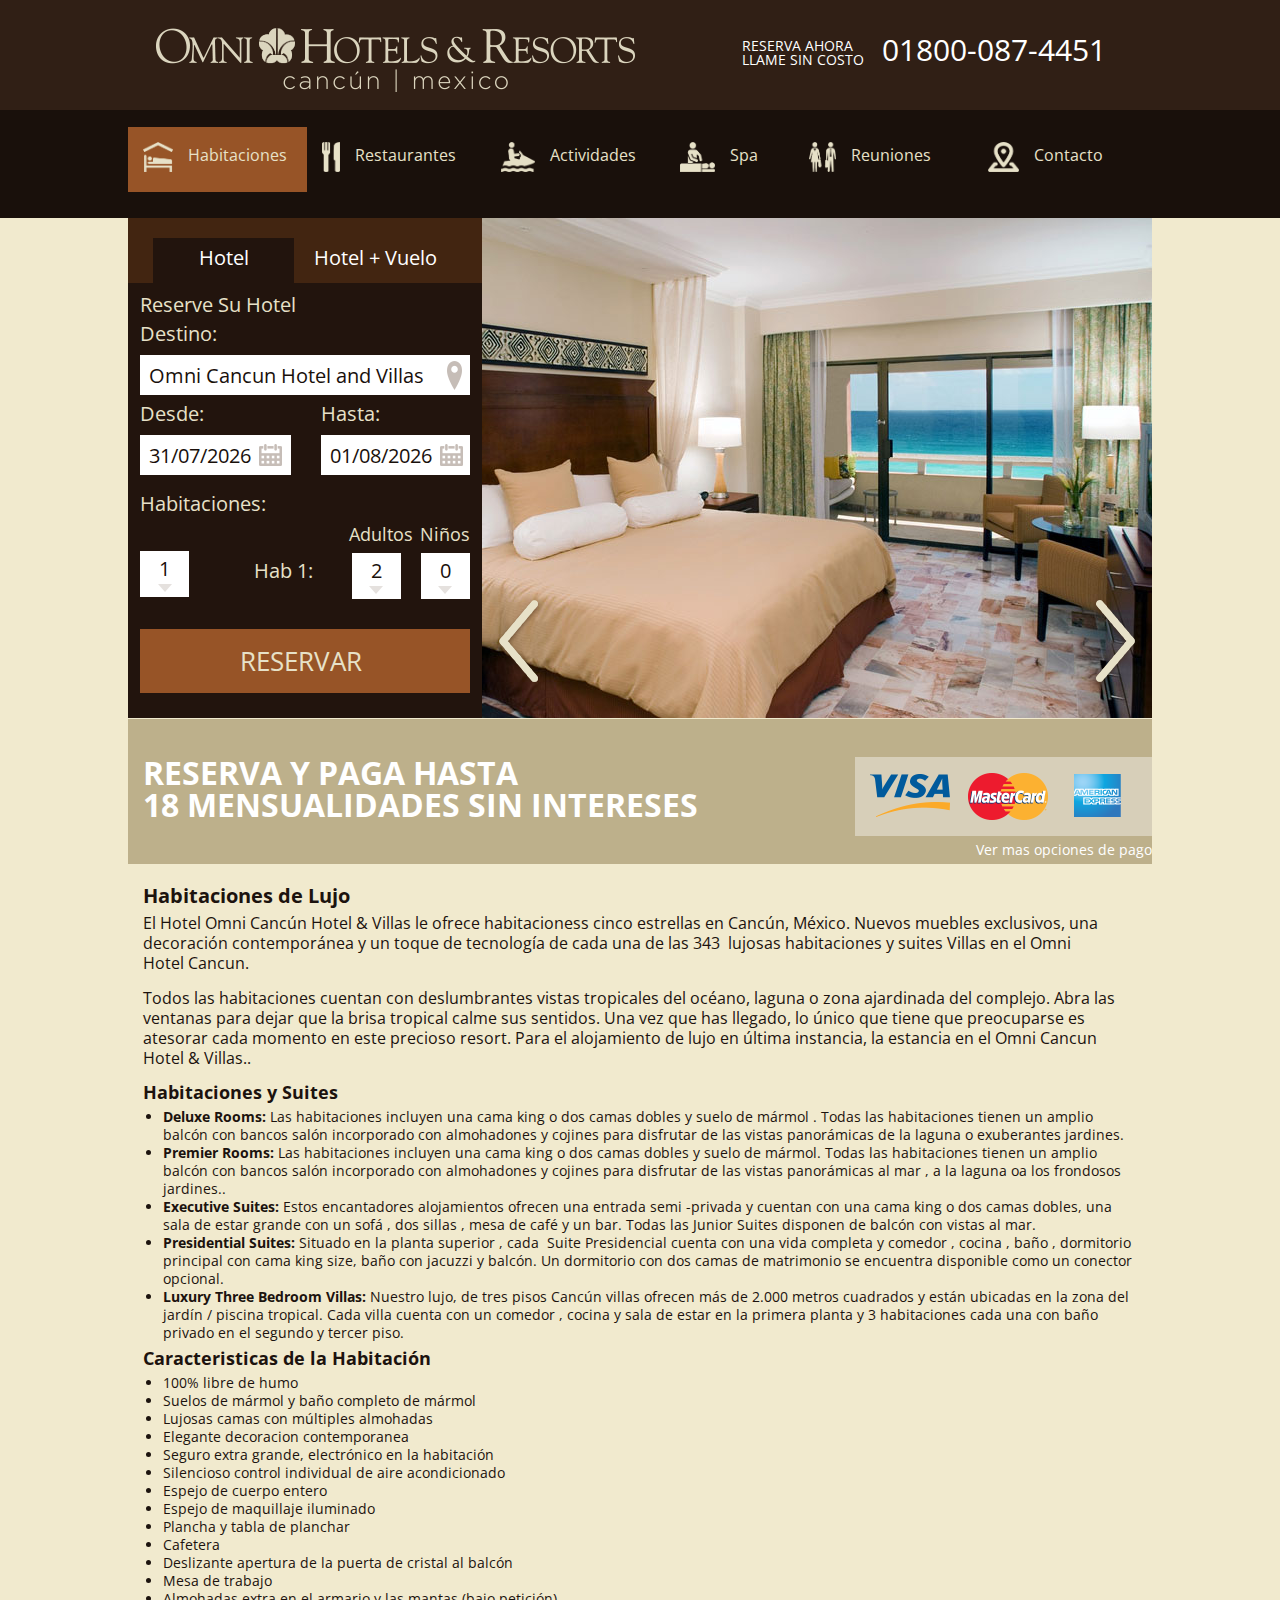
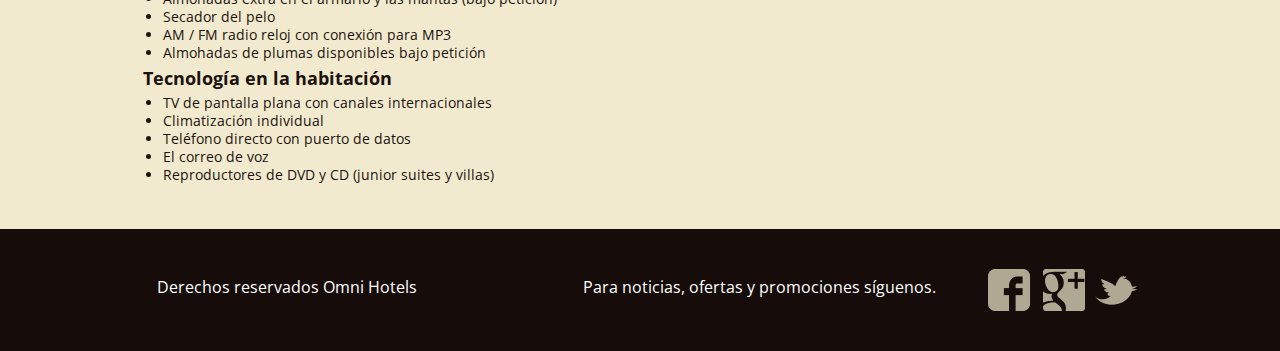
<file: habitaciones.html>
<!DOCTYPE html>
<html manifest="match.manifest">
	<head>
		<meta http-equiv="content-type" content="text/html; charset=utf-8">
		<meta name="apple-mobile-web-app-capable" content="yes" />
		<meta name="meta-apple-mobile-web-app-status-bar-style" content="black"/>
		<meta name="viewport" content="width=device-width, initial-scale=1"/>
		<meta name="description" content="Hotel Omni Cancun"/>
		<link rel="icon" href="images/icon32.png">
		<link rel="shortcut icon" href="images/icon32.png">
		<link rel="apple-touch-icon" href="images/icon57.png" size="57x57" >
		<link rel="apple-touch-icon" href="images/icon114.png" size="114x114" >
		<link rel="apple-touch-icon" href="images/icon72.png" size="72x72" >
		<link rel="apple-touch-icon" href="images/icon80.png" size="80x80" >
		<link rel="apple-touch-icon-precomposed" size="android-only" href="images/icon57.png"  >
		<meta name="apple-mobile-web-app-capable" content="yes">
		<link rel="stylesheet" href="css/Reset.css"/>
		<link href='http://fonts.googleapis.com/css?family=Open+Sans:400,300' rel='stylesheet' type='text/css'>
		<link rel="stylesheet" href="css/omni.min.css"/>

		<link href="https://plus.google.com/105378231776461594971" rel="publisher" />

		<title>Omni Cancun Hotel and Villas</title>

	</head>
	
	<body >
	
		
<div id="wrapperheader">
			<header id="header">
				<div class="controles" >
					<a id="navicon" href="#"><img src="images/pleca-menu.png" ></a>
					<a id="logo" href="index.html"><figure><img src="images/logo-hotel.png" ></figure></a>
					<a id="phone" href="#"><img src="images/telefono.png" > </a>
					<p class="telefono" > <span> RESERVA AHORA LLAME SIN COSTO  </span> 01800-087-4451 </p>
				</div>
			</header>
			<div id="wrappermenu">
				<nav class="menu" >
					<ul class="menu">
						<span class="titulo" >Menú</span>
						<li><a href="habitaciones.html" id="habitaciones" ><img src="images/habitaciones.png"> <span>Habitaciones</span></a></li>
						<li><a href="restaurantes.html" id="restaurantes" ><img src="images/restaurantes.png"> <span>Restaurantes</span></a></li>
						<li><a href="actividades.html" id="actividades" ><img src="images/actividades.png"> <span>Actividades</span></a></li>
						<li><a href="spa.html" id="spa" ><img src="images/spa.png"> <span>Spa</span></a></li>
						<li><a href="reuniones.html" id="reuniones" ><img src="images/reuniones.png"> <span>Reuniones</span></a></li>
						<li><a href="contacto.html" id="contacto" ><img src="images/contacto.png"> <span>Contacto</span></a></li>
					</ul>
				</nav>
			</div>
			
		</div>		 
		<div id="wrapper">
			<div id="content">
				<div  id="carousel">
					<div class="cycle-slideshow"
						data-cycle-slides="> div"
						data-cycle-next="#right"
    					data-cycle-prev="#left"
					    data-cycle-timeout="6000"
					    data-cycle-fx="tileBlind"
					    data-cycle-tile-count="11"
					    
					>
						 
						

					</div>
					<a href="#" id="left" ></a>
					<a href="#" id="right" ></a>
				
				</div>
                
				<div id="caja">
				<a href="#" id="reservar">RESERVAR AHORA</a>
				<div class="etWContainer">
				    <div class="etWtabs">
				        <a class="prim active" href="javascript:void(0);">Hotel</a> <a href="javascript:void(0);">
				            Hotel + Vuelo</a>
				    </div>
				    <div class="etWforms">
				        <form accept-charset="UTF-8" id="formahotel" class="form" name="formahotel" method="post"
				        action="http://reservaciones.omnicancun.com.mx/Hoteles/Lista">
				        <div class="etWHide">
				            <input type="hidden" value="omnicun" name="Af" />
				            <input type="hidden" name="ln" value="esp" />
				            <input type="hidden" name="cu" value="" />
				            <input type="hidden" value="" name="fl" id="EtFl" />
				            <input type="hidden" value="" name="ds" id="Etdt" />
				            <input type="hidden" value="" name="cy" id="EtCy" />
				            <input type="hidden" value="60" name="ht" id="EtHt" />
				            <input type="hidden" value="" name="hn" id="EtHtNm" />
				            <input type="hidden" value="" name="ct" id="EtCt" />
				            <input type="hidden" value="7" name="ol" id="EtOrLt" />
				            <input type="hidden" value="Asc" name="sl" id="EtStLt" />
				            <input type="hidden" value="0" name="pg" id="EtPg" />
				            <input type="hidden" value="10" name="rc" id="EtRc" />
				            <input type="hidden" value="" id="EtWtDes" />
				            <input type="hidden" value="" name="fos" id="FilterOptions" />
				            <input type="hidden" value="20" name="ctis" id="CatDesde" />
				            <input type="hidden" value="60" name="ctie" id="CatHasta" />
				            <input type="hidden" value="" name="rs" id="preciode" />
				            <input type="hidden" value="" name="re" id="preciohasta" />
				            <input type="hidden" value="" name="mp" id="MealId" />
				            <input type="hidden" value="" name="mpn" id="MealName" />
				            <input type="hidden" value="" name="chn" id="ChainId" />
				            <input type="hidden" value="" name="chnn" id="ChainName" />
				            <input type="hidden" value="" name="li" id="LocationId" />
				            <input type="hidden" value="" name="ltn" id="LocationName" />
				            <input type="hidden" value="" name="thi" id="EtChkTypeHotelBuscar" />
				            <input type="hidden" value="" name="ac1" id="EtNumAges1" />
				            <input type="hidden" value="" name="ac2" id="EtNumAges2" />
				            <input type="hidden" value="" name="ac3" id="EtNumAges3" />
				        </div>
				        <label>
				            <strong>Reserve Su Hotel</strong></label>
				        <div class="etWrow">
				            <label>
				                Destino:</label>
				            <input type="text" value="Omni Cancun Hotel and Villas" name="dn" id="EtDestinyHtl"
				                readonly="">
				        </div>
				        <div class="etWrow">
				            <div class="etWrow2">
				                <label>
				                    Desde:</label>
				                <input type="text" value="" name="sd" class="cal EtDateFromGN" />
				            </div>
				            <div class="etWrow2 etWrow3">
				                <label>
				                    Hasta:</label>
				                <input type="text" value="" name="ed" class="cal EtDateToGN" />
				            </div>
				        </div>
				        <div class="etWrow">
				            <div class="etWheader">
				                <label class="romx">
				                    Habitaciones:</label>
				                <span class="chi">Ni&ntilde;os</span> <span class="ads">Adultos</span>
				            </div>
				            <div class="habitaciones">
				                <select name="rm" class="rm">
				                    <option value="1">1</option>
				                    <option value="2">2</option>
				                    <option value="3">3</option>
				                </select>
				                <span class="rms">1</span>
				            </div>
				            <div id="Room1" class="etWRoom">
				                <span>Hab 1:</span>
				                <select name="ad1" class="adultos">
				                    <option value="1">1</option>
				                    <option value="2" selected="selected">2</option>
				                    <option value="3">3</option>
				                    <option value="4">4</option>
				                </select>
				                <span class="adultoss">2</span>
				                <select name="ch1" class="child">
				                    <option value="0">0</option>
				                    <option value="1">1</option>
				                    <option value="2">2</option>
				                    <option value="3">3</option>
				                </select>
				                <span class="childs">0</span>
				            </div>
				            <div id="Room2" class="etWRoom">
				                <span>Hab 2:</span>
				                <select name="ad2" class="adultos">
				                    <option value="1">1</option>
				                    <option value="2">2</option>
				                    <option value="3">3</option>
				                    <option value="4">4</option>
				                </select>
				                <span class="adultoss">1</span>
				                <select name="ch2" class="child">
				                    <option value="0">0</option>
				                    <option value="1">1</option>
				                    <option value="2">2</option>
				                    <option value="3">3</option>
				                </select>
				                <span class="childs">0</span>
				            </div>
				            <div id="Room3" class="etWRoom">
				                <span>Hab 3:</span>
				                <select name="ad3" class="adultos">
				                    <option value="1">1</option>
				                    <option value="2">2</option>
				                    <option value="3">3</option>
				                    <option value="4">4</option>
				                </select>
				                <span class="adultoss">1</span>
				                <select name="ch3" class="child">
				                    <option value="0">0</option>
				                    <option value="1">1</option>
				                    <option value="2">2</option>
				                    <option value="3">3</option>
				                </select>
				                <span class="childs">0</span>
				            </div>
				        </div>
				        <input type="submit" class="button" value="RESERVAR " />
				        </form>
				        <form style="display: none;" accept-charset="UTF-8" id="formapackage" class="form"
				        name="formapackage" method="post" action="http://reservaciones.omnicancun.com.mx/Paquetes/Resultados">
				        <div class="etWHide">
				            <input type="hidden" value="omnicun" name="Af" />
				            <input type="hidden" name="ln" value="esp" />
				            <input type="hidden" name="cu" value="" />
				            <input type="hidden" name="fl" id="EtFl" value="">
				            <input type="hidden" value="60" name="ht" id="EtHId">
				            <input type="hidden" value="1" name="hpa" id="EtHName">
				            <input type="hidden" value="" name="ob" id="EtIATAob">
				            <input type="hidden" value="2" name="ds" id="EtdtPk">
				            <input type="hidden" value="" name="ib" id="EtIATds">
				            <input type="hidden" value="1" id="EtWthArr">
				            <input type="hidden" value="" name="fos" id="FilterOptions">
				            <input type="hidden" value="20 " name="ctis" id="CatDesde">
				            <input type="hidden" value="60" name="ctie" id="CatHasta">
				            <input type="hidden" value="" name="th" id="HotelType">
				            <input type="hidden" value="" name="thn" id="HotelTypeName">
				            <input type="hidden" value="" name="li" id="LocTypeId">
				            <input type="hidden" value="" name="lt" id="LocTypeName">
				            <input type="hidden" value="" name="iip" id="AirlineId">
				            <input type="hidden" value="" name="aop" id="AirlineName">
				            <input type="hidden" value="" name="cpp" id="Cabin">
				            <input type="hidden" name="ac1" id="EtPkNumAges1" value="">
				            <input type="hidden" name="ac2" id="EtPkNumAges2" value="">
				            <input type="hidden" name="ac3" id="EtPkNumAges3" value="">
				        </div>
				        <div class="etWrow">
				            <label>
				                &iquest;Qu&eacute; origen&#63;:</label>
				            <input type="text" value="Escriba el nombre de la ciudad" name="no" id="EtCityOrig">
				        </div>
				        <div class="etWrow ">
				            <label>
				                Hotel</label>
				            <input type="text" value="Omni Cancun Hotel and Villas" name="dn" readonly="yes" id="EtDestinyPkl">
				        </div>
				        <div class="etWrow">
				            <div class="etWrow2">
				                <label>
				                    Desde:</label>
				                <input type="text" value="" name="sd" class="cal EtDateFromGN" />
				            </div>
				            <div class="etWrow2 etWrow3">
				                <label>
				                    Hasta:</label>
				                <input type="text" value="" name="ed" class="cal EtDateToGN" />
				            </div>
				        </div>
				        <div class="etWrow">
				            <div class="etWheader">
				                <label class="roms">
				                    Habitaciones:</label>
				                <span class="chi">Ni&ntilde;os</span> <span class="ads">Adultos</span>
				            </div>
				            <div class="habitaciones">
				                <select name="rm" class="rm">
				                    <option value="1">1</option>
				                    <option value="2">2</option>
				                    <option value="3">3</option>
				                </select>
				                <span class="rms">1</span>
				            </div>
				            <div id="RoomPk1" class="etWRoom">
				                <span>Hab 1:</span>
				                <select name="ad1" class="adultos adl">
				                    <option value="1">1</option>
				                    <option value="2" selected="selected">2</option>
				                    <option value="3">3</option>
				                    <option value="4">4</option>
				                </select>
				                <span class="adultoss">2</span>
				                <select class="child" name="ch1">
				                    <option value="0">0</option>
				                    <option value="1">1</option>
				                    <option value="2">2</option>
				                    <option value="3">3</option>
				                </select>
				                <span class="childs">0</span>
				            </div>
				            <div id="RoomPk2" class="etWRoom">
				                <span>Hab 2:</span>
				                <select class="adultos" name="ad2">
				                    <option value="1">1</option>
				                    <option value="2">2</option>
				                    <option value="3">3</option>
				                    <option value="4">4</option>
				                </select>
				                <span class="adultoss">1</span>
				                <select class="child" name="ch2">
				                    <option value="0">0</option>
				                    <option value="1">1</option>
				                    <option value="2">2</option>
				                    <option value="3">3</option>
				                </select>
				                <span class="childs">0</span>
				            </div>
				            <div id="RoomPk3" class="etWRoom">
				                <span>Hab 3:</span>
				                <select name="ad3" class="adultos">
				                    <option value="1">1</option>
				                    <option value="2">2</option>
				                    <option value="3">3</option>
				                    <option value="4">4</option>
				                </select>
				                <span class="adultoss">1</span>
				                <select name="ch3" class="child">
				                    <option value="0">0</option>
				                    <option value="1">1</option>
				                    <option value="2">2</option>
				                    <option value="3">3</option>
				                </select>
				                <span class="childs">0</span>
				            </div>
				        </div>
				        <input class="button" type="submit" value="RESERVAR" />
				        </form>
				    </div>
				</div>
				</div>

		

				<a class="msi2" id="msi" href="http://www.omnicancun.com.mx/_lib/recursos/msi/msiomni.html" >
					<img src="images/meses.png" >
					<p>RESERVA Y PAGA HASTA </p>
					<p>18 MENSUALIDADES SIN INTERESES</p>
					
					<span>Ver mas opciones de pago</span>
				</a>
				<div id="info" >
					<h1>Habitaciones de Lujo</h1>
					<p>El Hotel Omni Canc&uacute;n Hotel &amp; Villas le ofrece habitacioness cinco estrellas en Canc&uacute;n, M&eacute;xico. Nuevos muebles exclusivos, una decoraci&oacute;n contempor&aacute;nea y un toque de tecnolog&iacute;a de cada una de las 343 &nbsp;lujosas habitaciones y suites Villas en el&nbsp;Omni Hotel&nbsp;Cancun.</p>
					<p>Todos las habitaciones cuentan con deslumbrantes vistas tropicales del oc&eacute;ano, laguna o zona ajardinada del complejo. Abra las ventanas para dejar que la brisa tropical calme sus sentidos. Una vez que has llegado, lo &uacute;nico que tiene que preocuparse es atesorar cada momento en este precioso resort. Para el alojamiento de lujo en &uacute;ltima instancia, la estancia en el Omni Cancun Hotel &amp; Villas..</p>
					<h2>Habitaciones y Suites</h2>
					<ul>
					<li><strong>Deluxe Rooms: </strong>Las habitaciones incluyen una cama king o dos camas dobles y suelo de m&aacute;rmol . Todas las habitaciones tienen un amplio balc&oacute;n con bancos sal&oacute;n incorporado con almohadones y cojines para disfrutar de las vistas panor&aacute;micas de la laguna o exuberantes jardines.</li>
					<li><strong>Premier Rooms: </strong>Las habitaciones incluyen una cama king o dos camas dobles y suelo de m&aacute;rmol. Todas las habitaciones tienen un amplio balc&oacute;n con bancos sal&oacute;n incorporado con almohadones y cojines para disfrutar de las vistas panor&aacute;micas al mar , a la laguna oa los frondosos jardines.. </li>
					<li><strong>Executive Suites:</strong> Estos encantadores alojamientos ofrecen una entrada semi -privada y cuentan con una cama king o dos camas dobles, una sala de estar grande con un sof&aacute; , dos sillas , mesa de caf&eacute; y un bar. Todas las Junior Suites disponen de balc&oacute;n con vistas al mar.</li>
					<li><strong>Presidential Suites:</strong> Situado en la planta superior , cada &nbsp;Suite Presidencial cuenta con una vida completa y comedor , cocina , ba&ntilde;o , dormitorio principal con cama king size, ba&ntilde;o con jacuzzi y balc&oacute;n. Un dormitorio con dos camas de matrimonio se encuentra disponible como un conector opcional.</li>
					<li><strong>Luxury Three Bedroom Villas:</strong> Nuestro lujo, de tres pisos Canc&uacute;n villas ofrecen m&aacute;s de 2.000 metros cuadrados y est&aacute;n ubicadas en la zona del jard&iacute;n / piscina tropical. Cada villa cuenta con un comedor , cocina y sala de estar en la primera planta y 3 habitaciones cada una con ba&ntilde;o privado en el segundo y tercer piso.</li>
					</ul>
					<h2>Caracteristicas de la Habitaci&oacute;n</h2>
					<ul>
					<li>100% libre de humo</li>
					<li>Suelos de m&aacute;rmol y ba&ntilde;o completo de m&aacute;rmol</li>
					<li>Lujosas camas con m&uacute;ltiples almohadas</li>
					<li>Elegante decoracion contemporanea</li>
					<li>Seguro extra grande, electr&oacute;nico en la habitaci&oacute;n</li>
					<li>Silencioso control individual de aire acondicionado</li>
					<li>Espejo de cuerpo entero&nbsp;</li>
					<li>Espejo de maquillaje iluminado</li>
					<li>Plancha y tabla de planchar</li>
					<li>Cafetera</li>
					<li>Deslizante apertura de la puerta de cristal al balc&oacute;n</li>
					<li>Mesa de trabajo</li>
					<li>Almohadas extra en el armario y las mantas (bajo petici&oacute;n)</li>
					<li>Secador del pelo</li>
					<li>AM / FM radio reloj con conexi&oacute;n para MP3</li>
					<li>Almohadas de plumas disponibles bajo petici&oacute;n</li>
					</ul>
					<h2>Tecnolog&iacute;a en la habitaci&oacute;n</h2>
					<ul>
					<li>TV de pantalla plana con canales internacionales</li>
					<li>Climatizaci&oacute;n individual</li>
					<li>Tel&eacute;fono directo con puerto de datos</li>
					<li>El correo de voz</li>
					<li>Reproductores de DVD y CD (junior suites y villas)</li>
					</ul>
				</div>
			</div>
		</div>
		<div id="wrapperfooter">
			<footer id="footer" >
				<p>Derechos reservados Omni Hotels</p>
				<p class="last">Para noticias, ofertas y promociones s&iacute;guenos.</p>
				<div class="redes">
					<a href="http://www.facebook.com/omnihotels" target="_blank" class="facebook" title="Facebook"></a>
					<a href="https://plus.google.com/105378231776461594971?prsrc=3 " target="_blank" class="google" title="Google +"></a>
					<a href="http://www.twitter.com/omnihotels" target="_blank" class="twitter" title="Twitter" ></a>
				</div>
			</footer>
		</div>
		<script src="js/jquery-1.10.2.min.js"></script>			
		<script type="text/javascript" src="js/jquery-ui-1.10.3.custom.min.js"></script>
		 
		<script src="js/omnioff.js"></script>
		<script type="text/javascript" src="js/jquery.cycle2.min.js" ></script>

	</body>
	
</html>
</file>
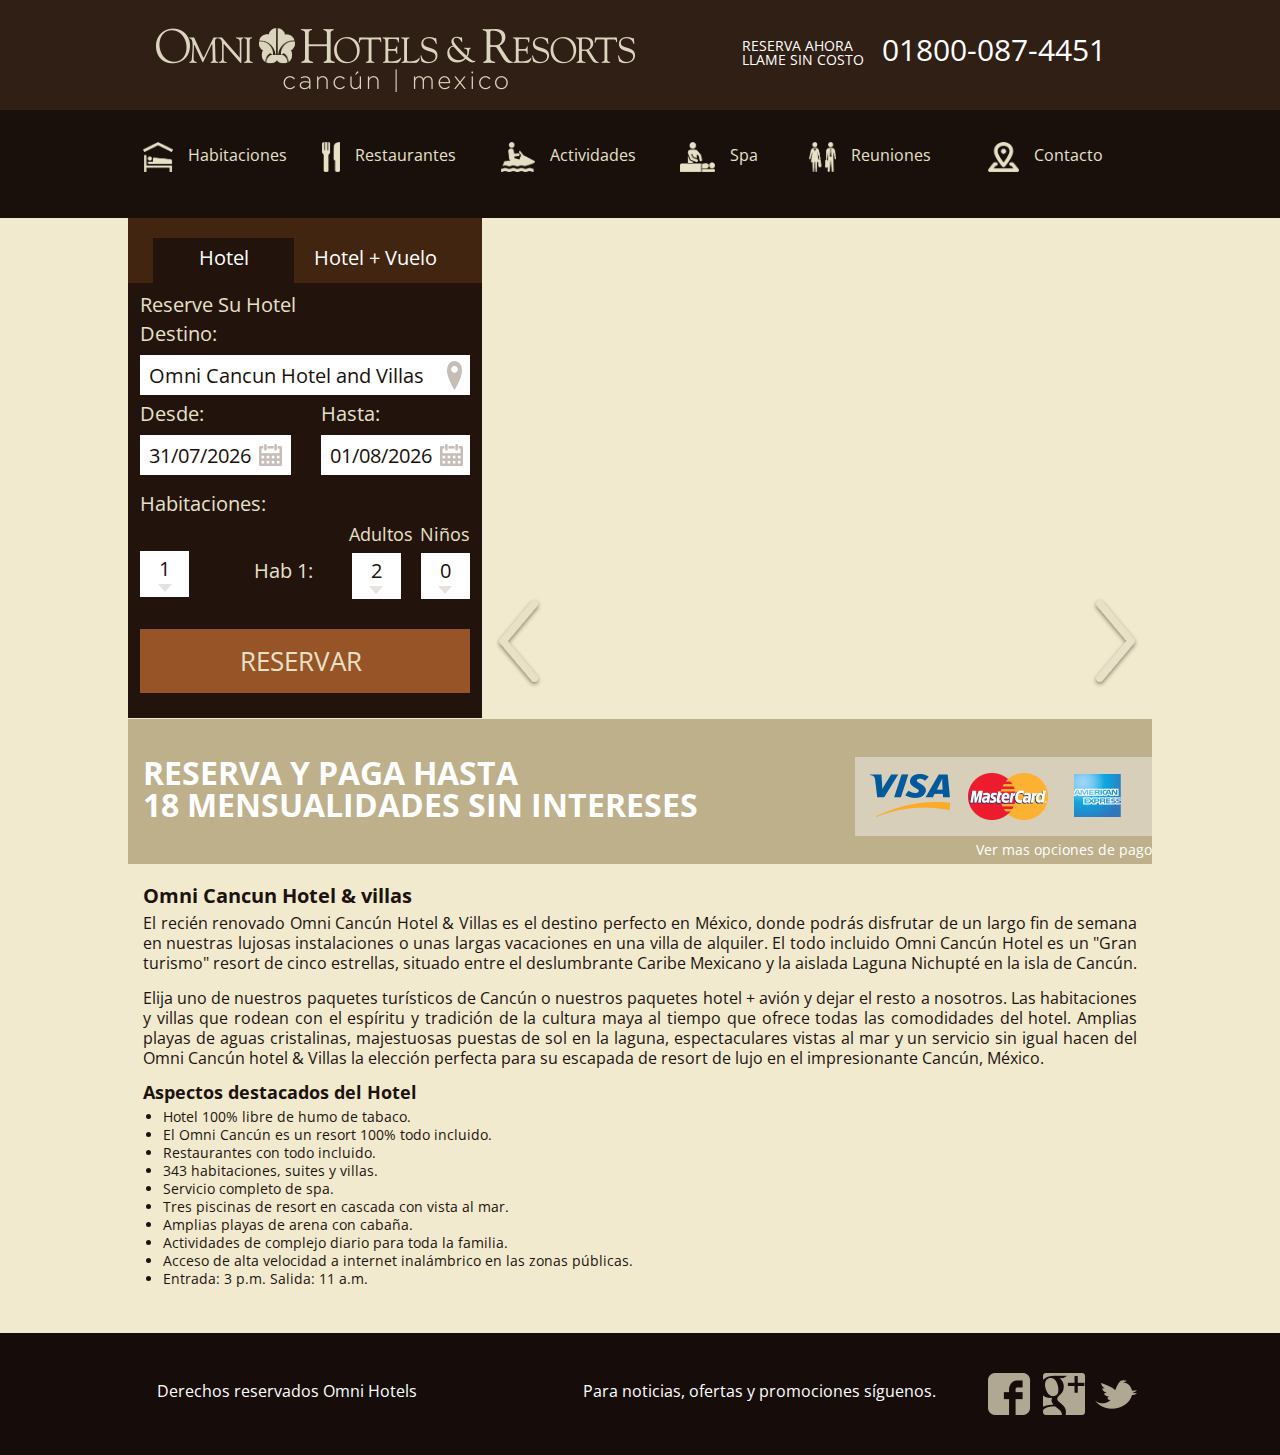
<file: offline.html>
<!DOCTYPE html>
<html >
	<head>
		<meta http-equiv="content-type" content="text/html; charset=utf-8">
		<meta name="apple-mobile-web-app-capable" content="yes" />
		<meta name="meta-apple-mobile-web-app-status-bar-style" content="black"/>
		<meta name="viewport" content="width=device-width, initial-scale=1"/>
		<meta name="description" content="Hotel Omni Cancun"/>
		<link rel="icon" href="images/icon32.png">
		<link rel="shortcut icon" href="images/icon32.png">
		<link rel="apple-touch-icon" href="images/icon57.png" size="57x57" >
		<link rel="apple-touch-icon" href="images/icon114.png" size="114x114" >
		<link rel="apple-touch-icon" href="images/icon72.png" size="72x72" >
		<link rel="apple-touch-icon" href="images/icon80.png" size="80x80" >
		<link rel="apple-touch-icon-precomposed" size="android-only" href="images/icon57.png"  >
		<meta name="apple-mobile-web-app-capable" content="yes">
		<link rel="stylesheet" href="css/Reset.css"/>
		<link href='http://fonts.googleapis.com/css?family=Open+Sans:400,300' rel='stylesheet' type='text/css'>
		<link rel="stylesheet" href="css/omni.min.css"/>
		<link href="https://plus.google.com/105378231776461594971" rel="publisher" />
		<title>Omni Cancun Hotel and Villas</title>

		<style type="text/css">
		.offhabitaciones{display: none;}
		</style>

	</head>
	
	<body >
	
		
<div id="wrapperheader">
			<header id="header">
				<div class="controles" >
					<a id="navicon" href="#"><img src="images/pleca-menu.png" ></a>
					<a id="logo" href="offline.html"><figure><img src="images/logo-hotel.png" ></figure></a>
					<a id="phone" href="#" ><img src="images/telefono.png" > </a>
					<p class="telefono" > <span> RESERVA AHORA LLAME SIN COSTO  </span> 01800-087-4451 </p>
				</div>
			</header>
			<div id="wrappermenu">
				<nav class="menu" >
					<ul class="menu">
						<span class="titulo" >Menú</span>
						<li><a href="#" id="habitaciones" ><img src="images/habitaciones.png"> <span>Habitaciones</span></a></li>
						<li><a href="#" id="restaurantes" ><img src="images/restaurantes.png"> <span>Restaurantes</span></a></li>
						<li><a href="#" id="actividades" ><img src="images/actividades.png"> <span>Actividades</span></a></li>
						<li><a href="#" id="spa" ><img src="images/spa.png"> <span>Spa</span></a></li>
						<li><a href="#" id="reuniones" ><img src="images/reuniones.png"> <span>Reuniones</span></a></li>
						<li><a href="#" id="contacto" ><img src="images/contacto.png"> <span>Contacto</span></a></li>
					</ul>
				</nav>
			</div>
			
		</div>		 
		<div id="wrapper">
			<div id="content">
				<div  id="carousel">
					<div class="cycle-slideshow"
						data-cycle-slides="> div"
						data-cycle-next="#right"
    					data-cycle-prev="#left"
					    data-cycle-timeout="6000"
					    data-cycle-fx="tileBlind"
					    data-cycle-tile-count="11"
					    
					>
						
						<div class="slides">
	                        <img src="images/slide/Playa-hotel-Omni.jpg"><p>
	                            <strong>Vive la experiencia perfecta</strong></p>
	                        <p>
	                            Excelentes Tarifas y Paquetes</p>
	                    </div>
	                    <div class="slides">
	                        <img src="images/slide/Omni-tai-beds.jpg"><p>
	                            <strong>Vive la experiencia perfecta</strong></p>
	                        <p>
	                            Excelentes Tarifas y Paquetes</p>
	                    </div>
	                    <div class="slides">
	                        <img src="images/slide/Fachada-Hotel.jpg"><p>
	                            <strong>Vive la experiencia perfecta</strong></p>
	                        <p>
	                            Excelentes Tarifas y Paquetes</p>
	                    </div>
	                    <div class="slides">
	                        <img src="images/slide/jacuzi.jpg"><p>
	                            <strong>Vive la experiencia perfecta</strong></p>
	                        <p>
	                            Excelentes Tarifas y Paquetes</p>
	                    </div>

					</div>


					<a href="#" id="left" ></a>
					<a href="#" id="right" ></a>
				
				</div>
                
				<div id="caja">
					<a href="#" id="reservar">RESERVAR AHORA</a>
					<div class="etWContainer">
					    <div class="etWtabs">
					        <a class="prim active" href="javascript:void(0);">Hotel</a> <a href="javascript:void(0);">
					            Hotel + Vuelo</a>
					    </div>
					    <div class="etWforms">
					        <form accept-charset="UTF-8" id="formahotel" class="form" name="formahotel" method="post"
					        action="http://reservaciones.omnicancun.com.mx/Hoteles/Lista">
					        <div class="etWHide">
					            <input type="hidden" value="omnicun" name="Af" />
					            <input type="hidden" name="ln" value="esp" />
					            <input type="hidden" name="cu" value="" />
					            <input type="hidden" value="" name="fl" id="EtFl" />
					            <input type="hidden" value="" name="ds" id="Etdt" />
					            <input type="hidden" value="" name="cy" id="EtCy" />
					            <input type="hidden" value="60" name="ht" id="EtHt" />
					            <input type="hidden" value="" name="hn" id="EtHtNm" />
					            <input type="hidden" value="" name="ct" id="EtCt" />
					            <input type="hidden" value="7" name="ol" id="EtOrLt" />
					            <input type="hidden" value="Asc" name="sl" id="EtStLt" />
					            <input type="hidden" value="0" name="pg" id="EtPg" />
					            <input type="hidden" value="10" name="rc" id="EtRc" />
					            <input type="hidden" value="" id="EtWtDes" />
					            <input type="hidden" value="" name="fos" id="FilterOptions" />
					            <input type="hidden" value="20" name="ctis" id="CatDesde" />
					            <input type="hidden" value="60" name="ctie" id="CatHasta" />
					            <input type="hidden" value="" name="rs" id="preciode" />
					            <input type="hidden" value="" name="re" id="preciohasta" />
					            <input type="hidden" value="" name="mp" id="MealId" />
					            <input type="hidden" value="" name="mpn" id="MealName" />
					            <input type="hidden" value="" name="chn" id="ChainId" />
					            <input type="hidden" value="" name="chnn" id="ChainName" />
					            <input type="hidden" value="" name="li" id="LocationId" />
					            <input type="hidden" value="" name="ltn" id="LocationName" />
					            <input type="hidden" value="" name="thi" id="EtChkTypeHotelBuscar" />
					            <input type="hidden" value="" name="ac1" id="EtNumAges1" />
					            <input type="hidden" value="" name="ac2" id="EtNumAges2" />
					            <input type="hidden" value="" name="ac3" id="EtNumAges3" />
					        </div>
					        <label>
					            <strong>Reserve Su Hotel</strong></label>
					        <div class="etWrow">
					            <label>
					                Destino:</label>
					            <input type="text" value="Omni Cancun Hotel and Villas" name="dn" id="EtDestinyHtl"
					                readonly="">
					        </div>
					        <div class="etWrow">
					            <div class="etWrow2">
					                <label>
					                    Desde:</label>
					                <input type="text" value="" name="sd" class="cal EtDateFromGN" />
					            </div>
					            <div class="etWrow2 etWrow3">
					                <label>
					                    Hasta:</label>
					                <input type="text" value="" name="ed" class="cal EtDateToGN" />
					            </div>
					        </div>
					        <div class="etWrow">
					            <div class="etWheader">
					                <label class="romx">
					                    Habitaciones:</label>
					                <span class="chi">Ni&ntilde;os</span> <span class="ads">Adultos</span>
					            </div>
					            <div class="habitaciones">
					                <select name="rm" class="rm">
					                    <option value="1">1</option>
					                    <option value="2">2</option>
					                    <option value="3">3</option>
					                </select>
					                <span class="rms">1</span>
					            </div>
					            <div id="Room1" class="etWRoom">
					                <span>Hab 1:</span>
					                <select name="ad1" class="adultos">
					                    <option value="1">1</option>
					                    <option value="2" selected="selected">2</option>
					                    <option value="3">3</option>
					                    <option value="4">4</option>
					                </select>
					                <span class="adultoss">2</span>
					                <select name="ch1" class="child">
					                    <option value="0">0</option>
					                    <option value="1">1</option>
					                    <option value="2">2</option>
					                    <option value="3">3</option>
					                </select>
					                <span class="childs">0</span>
					            </div>
					            <div id="Room2" class="etWRoom">
					                <span>Hab 2:</span>
					                <select name="ad2" class="adultos">
					                    <option value="1">1</option>
					                    <option value="2">2</option>
					                    <option value="3">3</option>
					                    <option value="4">4</option>
					                </select>
					                <span class="adultoss">1</span>
					                <select name="ch2" class="child">
					                    <option value="0">0</option>
					                    <option value="1">1</option>
					                    <option value="2">2</option>
					                    <option value="3">3</option>
					                </select>
					                <span class="childs">0</span>
					            </div>
					            <div id="Room3" class="etWRoom">
					                <span>Hab 3:</span>
					                <select name="ad3" class="adultos">
					                    <option value="1">1</option>
					                    <option value="2">2</option>
					                    <option value="3">3</option>
					                    <option value="4">4</option>
					                </select>
					                <span class="adultoss">1</span>
					                <select name="ch3" class="child">
					                    <option value="0">0</option>
					                    <option value="1">1</option>
					                    <option value="2">2</option>
					                    <option value="3">3</option>
					                </select>
					                <span class="childs">0</span>
					            </div>
					        </div>
					        <input type="submit" class="button" value="RESERVAR " />
					        </form>
					        <form style="display: none;" accept-charset="UTF-8" id="formapackage" class="form"
					        name="formapackage" method="post" action="http://reservaciones.omnicancun.com.mx/Paquetes/Resultados">
					        <div class="etWHide">
					            <input type="hidden" value="omnicun" name="Af" />
					            <input type="hidden" name="ln" value="esp" />
					            <input type="hidden" name="cu" value="" />
					            <input type="hidden" name="fl" id="EtFl" value="">
					            <input type="hidden" value="60" name="ht" id="EtHId">
					            <input type="hidden" value="1" name="hpa" id="EtHName">
					            <input type="hidden" value="" name="ob" id="EtIATAob">
					            <input type="hidden" value="2" name="ds" id="EtdtPk">
					            <input type="hidden" value="" name="ib" id="EtIATds">
					            <input type="hidden" value="1" id="EtWthArr">
					            <input type="hidden" value="" name="fos" id="FilterOptions">
					            <input type="hidden" value="20 " name="ctis" id="CatDesde">
					            <input type="hidden" value="60" name="ctie" id="CatHasta">
					            <input type="hidden" value="" name="th" id="HotelType">
					            <input type="hidden" value="" name="thn" id="HotelTypeName">
					            <input type="hidden" value="" name="li" id="LocTypeId">
					            <input type="hidden" value="" name="lt" id="LocTypeName">
					            <input type="hidden" value="" name="iip" id="AirlineId">
					            <input type="hidden" value="" name="aop" id="AirlineName">
					            <input type="hidden" value="" name="cpp" id="Cabin">
					            <input type="hidden" name="ac1" id="EtPkNumAges1" value="">
					            <input type="hidden" name="ac2" id="EtPkNumAges2" value="">
					            <input type="hidden" name="ac3" id="EtPkNumAges3" value="">
					        </div>
					        <div class="etWrow">
					            <label>
					                &iquest;Qu&eacute; origen&#63;:</label>
					            <input type="text" value="Escriba el nombre de la ciudad" name="no" id="EtCityOrig">
					        </div>
					        <div class="etWrow ">
					            <label>
					                Hotel</label>
					            <input type="text" value="Omni Cancun Hotel and Villas" name="dn" readonly="yes" id="EtDestinyPkl">
					        </div>
					        <div class="etWrow">
					            <div class="etWrow2">
					                <label>
					                    Desde:</label>
					                <input type="text" value="" name="sd" class="cal EtDateFromGN" />
					            </div>
					            <div class="etWrow2 etWrow3">
					                <label>
					                    Hasta:</label>
					                <input type="text" value="" name="ed" class="cal EtDateToGN" />
					            </div>
					        </div>
					        <div class="etWrow">
					            <div class="etWheader">
					                <label class="roms">
					                    Habitaciones:</label>
					                <span class="chi">Ni&ntilde;os</span> <span class="ads">Adultos</span>
					            </div>
					            <div class="habitaciones">
					                <select name="rm" class="rm">
					                    <option value="1">1</option>
					                    <option value="2">2</option>
					                    <option value="3">3</option>
					                </select>
					                <span class="rms">1</span>
					            </div>
					            <div id="RoomPk1" class="etWRoom">
					                <span>Hab 1:</span>
					                <select name="ad1" class="adultos adl">
					                    <option value="1">1</option>
					                    <option value="2" selected="selected">2</option>
					                    <option value="3">3</option>
					                    <option value="4">4</option>
					                </select>
					                <span class="adultoss">2</span>
					                <select class="child" name="ch1">
					                    <option value="0">0</option>
					                    <option value="1">1</option>
					                    <option value="2">2</option>
					                    <option value="3">3</option>
					                </select>
					                <span class="childs">0</span>
					            </div>
					            <div id="RoomPk2" class="etWRoom">
					                <span>Hab 2:</span>
					                <select class="adultos" name="ad2">
					                    <option value="1">1</option>
					                    <option value="2">2</option>
					                    <option value="3">3</option>
					                    <option value="4">4</option>
					                </select>
					                <span class="adultoss">1</span>
					                <select class="child" name="ch2">
					                    <option value="0">0</option>
					                    <option value="1">1</option>
					                    <option value="2">2</option>
					                    <option value="3">3</option>
					                </select>
					                <span class="childs">0</span>
					            </div>
					            <div id="RoomPk3" class="etWRoom">
					                <span>Hab 3:</span>
					                <select name="ad3" class="adultos">
					                    <option value="1">1</option>
					                    <option value="2">2</option>
					                    <option value="3">3</option>
					                    <option value="4">4</option>
					                </select>
					                <span class="adultoss">1</span>
					                <select name="ch3" class="child">
					                    <option value="0">0</option>
					                    <option value="1">1</option>
					                    <option value="2">2</option>
					                    <option value="3">3</option>
					                </select>
					                <span class="childs">0</span>
					            </div>
					        </div>
					        <input class="button" type="submit" value="RESERVAR" />
					        </form>
					    </div>
					</div>
				</div>

		

				<a class="msi1" id="msi" href="http://www.omnicancun.com.mx/_lib/recursos/msi/msiomni.html" >
					<img src="images/meses.png" >
					<p>RESERVA Y PAGA HASTA </p>
					<p>18 MENSUALIDADES SIN INTERESES</p>
					
					<span>Ver mas opciones de pago</span>
				</a>
				<div id="info" >
					<div class="contenidooff" >
						<h1>Omni Cancun Hotel &amp; villas</h1>
						<p style="text-align: justify;">El reci&eacute;n renovado Omni Canc&uacute;n Hotel &amp; Villas es el destino perfecto en M&eacute;xico, donde podr&aacute;s disfrutar de un largo fin de semana en nuestras lujosas instalaciones o unas largas vacaciones en una villa de alquiler. El todo incluido Omni Canc&uacute;n Hotel es un "Gran turismo" resort de cinco estrellas, situado entre el deslumbrante Caribe Mexicano y la aislada Laguna Nichupt&eacute; en la isla de Canc&uacute;n.</p>
						<p style="text-align: justify;">Elija uno de nuestros paquetes tur&iacute;sticos de Canc&uacute;n o nuestros paquetes hotel + avi&oacute;n y dejar el resto a nosotros. Las habitaciones y villas que rodean con el esp&iacute;ritu y tradici&oacute;n de la cultura maya al tiempo que ofrece todas las comodidades del hotel. Amplias playas de aguas cristalinas, majestuosas puestas de sol en la laguna, espectaculares vistas al mar y un servicio sin igual hacen del Omni Canc&uacute;n hotel &amp; Villas la elecci&oacute;n perfecta para su escapada de resort de lujo en el impresionante Canc&uacute;n, M&eacute;xico.</p>
						<h2>Aspectos destacados del Hotel</h2>
						<ul>
						<li>Hotel 100% libre de humo de tabaco.</li>
						<li>El Omni Canc&uacute;n es un resort 100% todo incluido.</li>
						<li>Restaurantes con todo incluido.</li>
						<li>343 habitaciones, suites y villas.</li>
						<li>Servicio completo de spa.</li>
						<li>Tres piscinas de resort en cascada con vista al mar.</li>
						<li>Amplias playas de arena con caba&ntilde;a.</li>
						<li>Actividades de complejo diario para toda la familia.</li>
						<li>Acceso de alta velocidad a internet inal&aacute;mbrico en las zonas p&uacute;blicas.</li>
						<li>Entrada: 3 p.m. Salida: 11 a.m.</li>
					</ul>
					</div>
					<div class="offhabitaciones contenidooff" >
						<h1>Habitaciones de Lujo</h1>
						<p>El Hotel Omni Canc&uacute;n Hotel &amp; Villas le ofrece habitacioness cinco estrellas en Canc&uacute;n, M&eacute;xico. Nuevos muebles exclusivos, una decoraci&oacute;n contempor&aacute;nea y un toque de tecnolog&iacute;a de cada una de las 343 &nbsp;lujosas habitaciones y suites Villas en el&nbsp;Omni Hotel&nbsp;Cancun.</p>
						<p>Todos las habitaciones cuentan con deslumbrantes vistas tropicales del oc&eacute;ano, laguna o zona ajardinada del complejo. Abra las ventanas para dejar que la brisa tropical calme sus sentidos. Una vez que has llegado, lo &uacute;nico que tiene que preocuparse es atesorar cada momento en este precioso resort. Para el alojamiento de lujo en &uacute;ltima instancia, la estancia en el Omni Cancun Hotel &amp; Villas..</p>
						<h2>Habitaciones y Suites</h2>
						<ul>
						<li><strong>Deluxe Rooms: </strong>Las habitaciones incluyen una cama king o dos camas dobles y suelo de m&aacute;rmol . Todas las habitaciones tienen un amplio balc&oacute;n con bancos sal&oacute;n incorporado con almohadones y cojines para disfrutar de las vistas panor&aacute;micas de la laguna o exuberantes jardines.</li>
						<li><strong>Premier Rooms: </strong>Las habitaciones incluyen una cama king o dos camas dobles y suelo de m&aacute;rmol. Todas las habitaciones tienen un amplio balc&oacute;n con bancos sal&oacute;n incorporado con almohadones y cojines para disfrutar de las vistas panor&aacute;micas al mar , a la laguna oa los frondosos jardines.. </li>
						<li><strong>Executive Suites:</strong> Estos encantadores alojamientos ofrecen una entrada semi -privada y cuentan con una cama king o dos camas dobles, una sala de estar grande con un sof&aacute; , dos sillas , mesa de caf&eacute; y un bar. Todas las Junior Suites disponen de balc&oacute;n con vistas al mar.</li>
						<li><strong>Presidential Suites:</strong> Situado en la planta superior , cada &nbsp;Suite Presidencial cuenta con una vida completa y comedor , cocina , ba&ntilde;o , dormitorio principal con cama king size, ba&ntilde;o con jacuzzi y balc&oacute;n. Un dormitorio con dos camas de matrimonio se encuentra disponible como un conector opcional.</li>
						<li><strong>Luxury Three Bedroom Villas:</strong> Nuestro lujo, de tres pisos Canc&uacute;n villas ofrecen m&aacute;s de 2.000 metros cuadrados y est&aacute;n ubicadas en la zona del jard&iacute;n / piscina tropical. Cada villa cuenta con un comedor , cocina y sala de estar en la primera planta y 3 habitaciones cada una con ba&ntilde;o privado en el segundo y tercer piso.</li>
						</ul>
						<h2>Caracteristicas de la Habitaci&oacute;n</h2>
						<ul>
						<li>100% libre de humo</li>
						<li>Suelos de m&aacute;rmol y ba&ntilde;o completo de m&aacute;rmol</li>
						<li>Lujosas camas con m&uacute;ltiples almohadas</li>
						<li>Elegante decoracion contemporanea</li>
						<li>Seguro extra grande, electr&oacute;nico en la habitaci&oacute;n</li>
						<li>Silencioso control individual de aire acondicionado</li>
						<li>Espejo de cuerpo entero&nbsp;</li>
						<li>Espejo de maquillaje iluminado</li>
						<li>Plancha y tabla de planchar</li>
						<li>Cafetera</li>
						<li>Deslizante apertura de la puerta de cristal al balc&oacute;n</li>
						<li>Mesa de trabajo</li>
						<li>Almohadas extra en el armario y las mantas (bajo petici&oacute;n)</li>
						<li>Secador del pelo</li>
						<li>AM / FM radio reloj con conexi&oacute;n para MP3</li>
						<li>Almohadas de plumas disponibles bajo petici&oacute;n</li>
						</ul>
						<h2>Tecnolog&iacute;a en la habitaci&oacute;n</h2>
						<ul>
						<li>TV de pantalla plana con canales internacionales</li>
						<li>Climatizaci&oacute;n individual</li>
						<li>Tel&eacute;fono directo con puerto de datos</li>
						<li>El correo de voz</li>
						<li>Reproductores de DVD y CD (junior suites y villas)</li>
						</ul>
					</div>
				</div>
			</div>
		</div>
		<div id="wrapperfooter">
			<footer id="footer" >
				<p>Derechos reservados Omni Hotels</p>
				<p class="last">Para noticias, ofertas y promociones s&iacute;guenos.</p>
				<div class="redes">
					<a href="http://www.facebook.com/omnihotels" target="_blank" class="facebook" title="Facebook"></a>
					<a href="https://plus.google.com/105378231776461594971?prsrc=3 " target="_blank" class="google" title="Google +"></a>
					<a href="http://www.twitter.com/omnihotels" target="_blank" class="twitter" title="Twitter" ></a>
				</div>
			</footer>
		</div>
		<script src="js/jquery-1.10.2.min.js"></script>			
		<script type="text/javascript" src="js/jquery-ui-1.10.3.custom.min.js"></script>
		 
		<script src="js/omnioff.js"></script>
		<script type="text/javascript" src="js/jquery.cycle2.min.js" ></script>
		<sc
	</body>
	
</html>
</file>
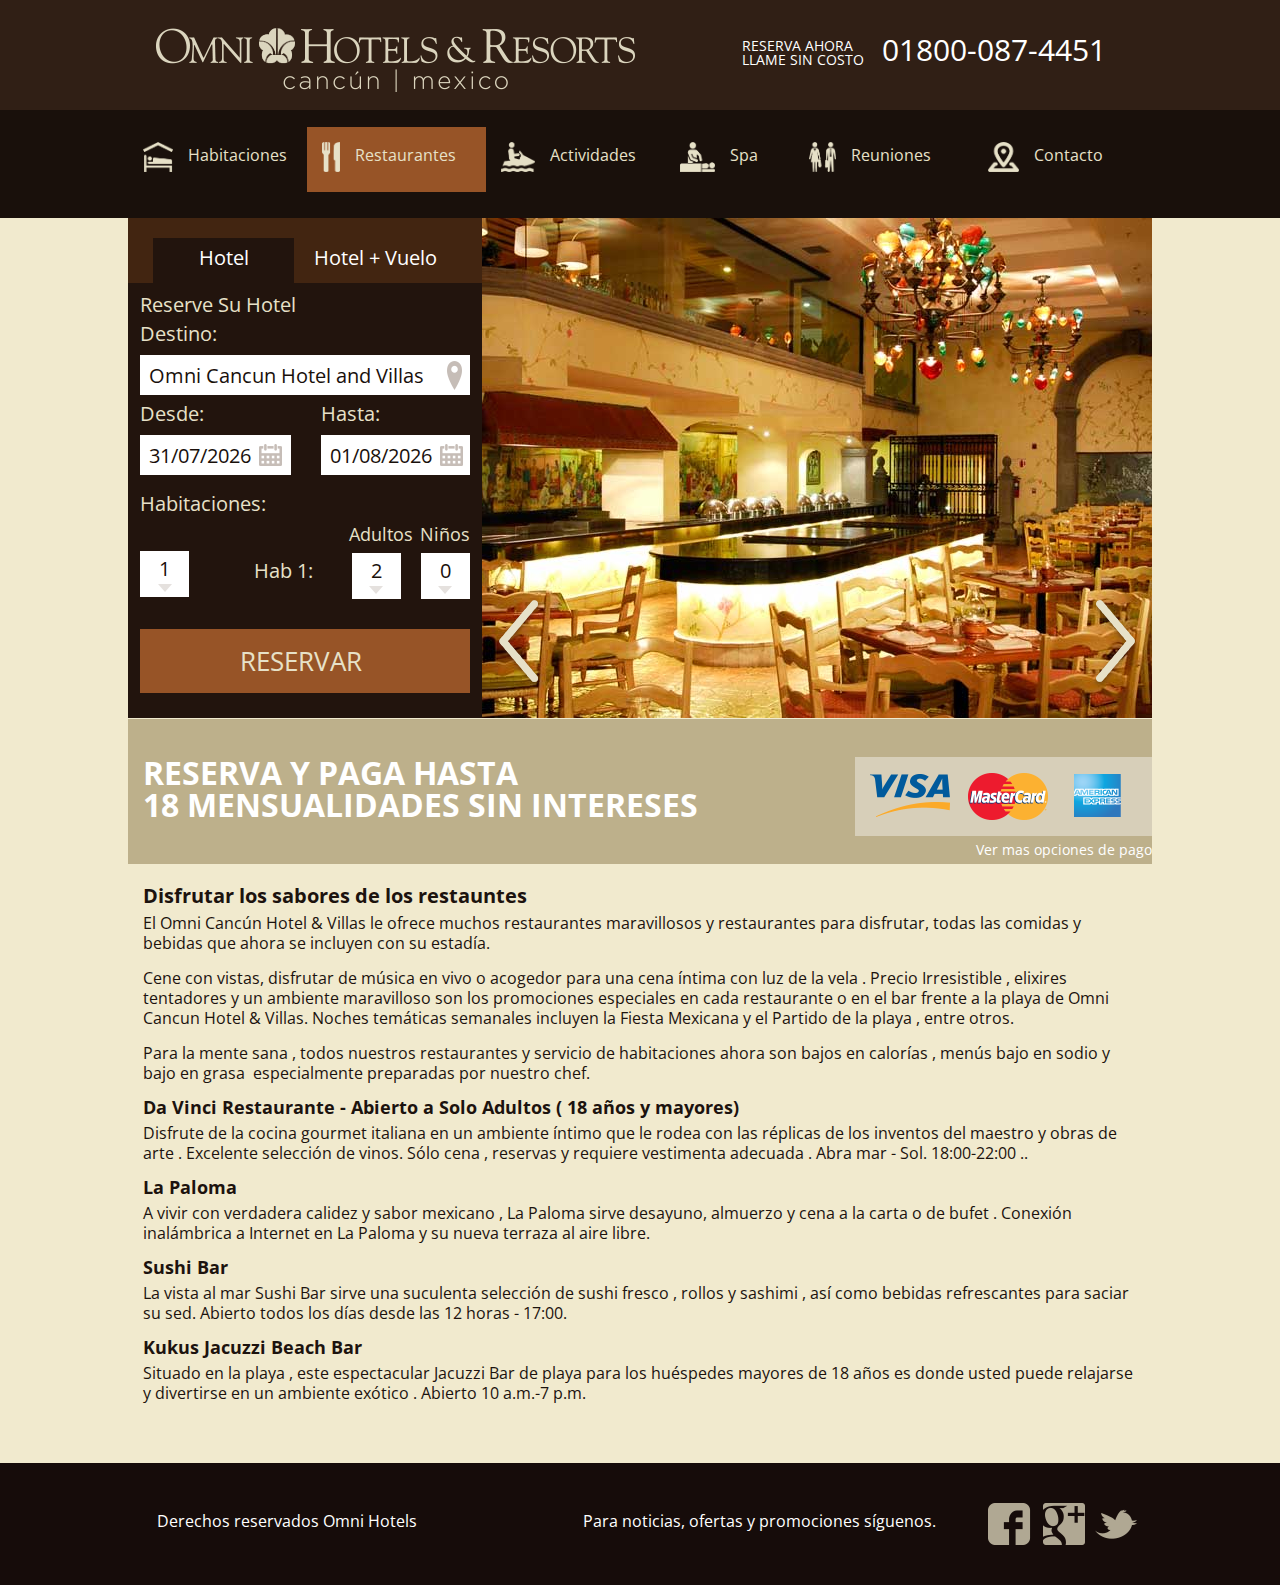
<file: restaurantes.html>
<!DOCTYPE html>
<html manifest="match.manifest">
	<head>
		<meta http-equiv="content-type" content="text/html; charset=utf-8">
		<meta name="apple-mobile-web-app-capable" content="yes" />
		<meta name="meta-apple-mobile-web-app-status-bar-style" content="black"/>
		<meta name="viewport" content="width=device-width, initial-scale=1"/>
		<meta name="description" content="Hotel Omni Cancun"/>
		<link rel="icon" href="images/icon32.png">
		<link rel="shortcut icon" href="images/icon32.png">
		<link rel="apple-touch-icon" href="images/icon57.png" size="57x57" >
		<link rel="apple-touch-icon" href="images/icon114.png" size="114x114" >
		<link rel="apple-touch-icon" href="images/icon72.png" size="72x72" >
		<link rel="apple-touch-icon" href="images/icon80.png" size="80x80" >
		<link rel="apple-touch-icon-precomposed" size="android-only" href="images/icon57.png"  >
		<meta name="apple-mobile-web-app-capable" content="yes">
		<link rel="stylesheet" href="css/Reset.css"/>
		<link href='http://fonts.googleapis.com/css?family=Open+Sans:400,300' rel='stylesheet' type='text/css'>
		<link rel="stylesheet" href="css/omni.min.css"/>
		<!--<link rel="stylesheet" href="css/index.css"/>
		<link rel="stylesheet" href="css/jquery.fancybox.css"/>
		<link href="css/resbox.css" rel="stylesheet" />
		<link href="css/default.css" rel="stylesheet" />
		<link href="css/default.date.css" rel="stylesheet" />-->
		<link href="https://plus.google.com/105378231776461594971" rel="publisher" />

		<title>Omni Cancun Hotel and Villas</title>

	</head>
	
	<body >
	
		
<div id="wrapperheader">
			<header id="header">
				<div class="controles" >
					<a id="navicon" href="#"><img src="images/pleca-menu.png" ></a>
					<a id="logo" href="index.html"><figure><img src="images/logo-hotel.png" ></figure></a>
					<a id="phone" href="#"><img src="images/telefono.png" > </a>
					<p class="telefono" > <span> RESERVA AHORA LLAME SIN COSTO  </span> 01800-087-4451 </p>
				</div>
			</header>
			<div id="wrappermenu">
				<nav class="menu" >
					<ul class="menu">
						<span class="titulo" >Menú</span>
						<li><a href="habitaciones.html" id="habitaciones" ><img src="images/habitaciones.png"> <span>Habitaciones</span></a></li>
						<li><a href="restaurantes.html" id="restaurantes" ><img src="images/restaurantes.png"> <span>Restaurantes</span></a></li>
						<li><a href="actividades.html" id="actividades" ><img src="images/actividades.png"> <span>Actividades</span></a></li>
						<li><a href="spa.html" id="spa" ><img src="images/spa.png"> <span>Spa</span></a></li>
						<li><a href="reuniones.html" id="reuniones" ><img src="images/reuniones.png"> <span>Reuniones</span></a></li>
						<li><a href="contacto.html" id="contacto" ><img src="images/contacto.png"> <span>Contacto</span></a></li>
					</ul>
				</nav>
			</div>
			
		</div>		 
		<div id="wrapper">
			<div id="content">
				<div  id="carousel">
					<div class="cycle-slideshow"
						data-cycle-slides="> div"
						data-cycle-next="#right"
    					data-cycle-prev="#left"
					    data-cycle-timeout="6000"
					    data-cycle-fx="tileBlind"
					    data-cycle-tile-count="11"
					    
					>
						
						

					</div>
					<a href="#" id="left" ></a>
					<a href="#" id="right" ></a>
				
				</div>
                
				<div id="caja">
				<a href="#" id="reservar">RESERVAR AHORA</a>
				<div class="etWContainer">
				    <div class="etWtabs">
				        <a class="prim active" href="javascript:void(0);">Hotel</a> <a href="javascript:void(0);">
				            Hotel + Vuelo</a>
				    </div>
				    <div class="etWforms">
				        <form accept-charset="UTF-8" id="formahotel" class="form" name="formahotel" method="post"
				        action="http://reservaciones.omnicancun.com.mx/Hoteles/Lista">
				        <div class="etWHide">
				            <input type="hidden" value="omnicun" name="Af" />
				            <input type="hidden" name="ln" value="esp" />
				            <input type="hidden" name="cu" value="" />
				            <input type="hidden" value="" name="fl" id="EtFl" />
				            <input type="hidden" value="" name="ds" id="Etdt" />
				            <input type="hidden" value="" name="cy" id="EtCy" />
				            <input type="hidden" value="60" name="ht" id="EtHt" />
				            <input type="hidden" value="" name="hn" id="EtHtNm" />
				            <input type="hidden" value="" name="ct" id="EtCt" />
				            <input type="hidden" value="7" name="ol" id="EtOrLt" />
				            <input type="hidden" value="Asc" name="sl" id="EtStLt" />
				            <input type="hidden" value="0" name="pg" id="EtPg" />
				            <input type="hidden" value="10" name="rc" id="EtRc" />
				            <input type="hidden" value="" id="EtWtDes" />
				            <input type="hidden" value="" name="fos" id="FilterOptions" />
				            <input type="hidden" value="20" name="ctis" id="CatDesde" />
				            <input type="hidden" value="60" name="ctie" id="CatHasta" />
				            <input type="hidden" value="" name="rs" id="preciode" />
				            <input type="hidden" value="" name="re" id="preciohasta" />
				            <input type="hidden" value="" name="mp" id="MealId" />
				            <input type="hidden" value="" name="mpn" id="MealName" />
				            <input type="hidden" value="" name="chn" id="ChainId" />
				            <input type="hidden" value="" name="chnn" id="ChainName" />
				            <input type="hidden" value="" name="li" id="LocationId" />
				            <input type="hidden" value="" name="ltn" id="LocationName" />
				            <input type="hidden" value="" name="thi" id="EtChkTypeHotelBuscar" />
				            <input type="hidden" value="" name="ac1" id="EtNumAges1" />
				            <input type="hidden" value="" name="ac2" id="EtNumAges2" />
				            <input type="hidden" value="" name="ac3" id="EtNumAges3" />
				        </div>
				        <label>
				            <strong>Reserve Su Hotel</strong></label>
				        <div class="etWrow">
				            <label>
				                Destino:</label>
				            <input type="text" value="Omni Cancun Hotel and Villas" name="dn" id="EtDestinyHtl"
				                readonly="">
				        </div>
				        <div class="etWrow">
				            <div class="etWrow2">
				                <label>
				                    Desde:</label>
				                <input type="text" value="" name="sd" class="cal EtDateFromGN" />
				            </div>
				            <div class="etWrow2 etWrow3">
				                <label>
				                    Hasta:</label>
				                <input type="text" value="" name="ed" class="cal EtDateToGN" />
				            </div>
				        </div>
				        <div class="etWrow">
				            <div class="etWheader">
				                <label class="romx">
				                    Habitaciones:</label>
				                <span class="chi">Ni&ntilde;os</span> <span class="ads">Adultos</span>
				            </div>
				            <div class="habitaciones">
				                <select name="rm" class="rm">
				                    <option value="1">1</option>
				                    <option value="2">2</option>
				                    <option value="3">3</option>
				                </select>
				                <span class="rms">1</span>
				            </div>
				            <div id="Room1" class="etWRoom">
				                <span>Hab 1:</span>
				                <select name="ad1" class="adultos">
				                    <option value="1">1</option>
				                    <option value="2" selected="selected">2</option>
				                    <option value="3">3</option>
				                    <option value="4">4</option>
				                </select>
				                <span class="adultoss">2</span>
				                <select name="ch1" class="child">
				                    <option value="0">0</option>
				                    <option value="1">1</option>
				                    <option value="2">2</option>
				                    <option value="3">3</option>
				                </select>
				                <span class="childs">0</span>
				            </div>
				            <div id="Room2" class="etWRoom">
				                <span>Hab 2:</span>
				                <select name="ad2" class="adultos">
				                    <option value="1">1</option>
				                    <option value="2">2</option>
				                    <option value="3">3</option>
				                    <option value="4">4</option>
				                </select>
				                <span class="adultoss">1</span>
				                <select name="ch2" class="child">
				                    <option value="0">0</option>
				                    <option value="1">1</option>
				                    <option value="2">2</option>
				                    <option value="3">3</option>
				                </select>
				                <span class="childs">0</span>
				            </div>
				            <div id="Room3" class="etWRoom">
				                <span>Hab 3:</span>
				                <select name="ad3" class="adultos">
				                    <option value="1">1</option>
				                    <option value="2">2</option>
				                    <option value="3">3</option>
				                    <option value="4">4</option>
				                </select>
				                <span class="adultoss">1</span>
				                <select name="ch3" class="child">
				                    <option value="0">0</option>
				                    <option value="1">1</option>
				                    <option value="2">2</option>
				                    <option value="3">3</option>
				                </select>
				                <span class="childs">0</span>
				            </div>
				        </div>
				        <input type="submit" class="button" value="RESERVAR " />
				        </form>
				        <form style="display: none;" accept-charset="UTF-8" id="formapackage" class="form"
				        name="formapackage" method="post" action="http://reservaciones.omnicancun.com.mx/Paquetes/Resultados">
				        <div class="etWHide">
				            <input type="hidden" value="omnicun" name="Af" />
				            <input type="hidden" name="ln" value="esp" />
				            <input type="hidden" name="cu" value="" />
				            <input type="hidden" name="fl" id="EtFl" value="">
				            <input type="hidden" value="60" name="ht" id="EtHId">
				            <input type="hidden" value="1" name="hpa" id="EtHName">
				            <input type="hidden" value="" name="ob" id="EtIATAob">
				            <input type="hidden" value="2" name="ds" id="EtdtPk">
				            <input type="hidden" value="" name="ib" id="EtIATds">
				            <input type="hidden" value="1" id="EtWthArr">
				            <input type="hidden" value="" name="fos" id="FilterOptions">
				            <input type="hidden" value="20 " name="ctis" id="CatDesde">
				            <input type="hidden" value="60" name="ctie" id="CatHasta">
				            <input type="hidden" value="" name="th" id="HotelType">
				            <input type="hidden" value="" name="thn" id="HotelTypeName">
				            <input type="hidden" value="" name="li" id="LocTypeId">
				            <input type="hidden" value="" name="lt" id="LocTypeName">
				            <input type="hidden" value="" name="iip" id="AirlineId">
				            <input type="hidden" value="" name="aop" id="AirlineName">
				            <input type="hidden" value="" name="cpp" id="Cabin">
				            <input type="hidden" name="ac1" id="EtPkNumAges1" value="">
				            <input type="hidden" name="ac2" id="EtPkNumAges2" value="">
				            <input type="hidden" name="ac3" id="EtPkNumAges3" value="">
				        </div>
				        <div class="etWrow">
				            <label>
				                &iquest;Qu&eacute; origen&#63;:</label>
				            <input type="text" value="Escriba el nombre de la ciudad" name="no" id="EtCityOrig">
				        </div>
				        <div class="etWrow ">
				            <label>
				                Hotel</label>
				            <input type="text" value="Omni Cancun Hotel and Villas" name="dn" id="EtDestinyPkl" readonly="yes">
				        </div>
				        <div class="etWrow">
				            <div class="etWrow2">
				                <label>
				                    Desde:</label>
				                <input type="text" value="" name="sd" class="cal EtDateFromGN" />
				            </div>
				            <div class="etWrow2 etWrow3">
				                <label>
				                    Hasta:</label>
				                <input type="text" value="" name="ed" class="cal EtDateToGN" />
				            </div>
				        </div>
				        <div class="etWrow">
				            <div class="etWheader">
				                <label class="roms">
				                    Habitaciones:</label>
				                <span class="chi">Ni&ntilde;os</span> <span class="ads">Adultos</span>
				            </div>
				            <div class="habitaciones">
				                <select name="rm" class="rm">
				                    <option value="1">1</option>
				                    <option value="2">2</option>
				                    <option value="3">3</option>
				                </select>
				                <span class="rms">1</span>
				            </div>
				            <div id="RoomPk1" class="etWRoom">
				                <span>Hab 1:</span>
				                <select name="ad1" class="adultos adl">
				                    <option value="1">1</option>
				                    <option value="2" selected="selected">2</option>
				                    <option value="3">3</option>
				                    <option value="4">4</option>
				                </select>
				                <span class="adultoss">2</span>
				                <select class="child" name="ch1">
				                    <option value="0">0</option>
				                    <option value="1">1</option>
				                    <option value="2">2</option>
				                    <option value="3">3</option>
				                </select>
				                <span class="childs">0</span>
				            </div>
				            <div id="RoomPk2" class="etWRoom">
				                <span>Hab 2:</span>
				                <select class="adultos" name="ad2">
				                    <option value="1">1</option>
				                    <option value="2">2</option>
				                    <option value="3">3</option>
				                    <option value="4">4</option>
				                </select>
				                <span class="adultoss">1</span>
				                <select class="child" name="ch2">
				                    <option value="0">0</option>
				                    <option value="1">1</option>
				                    <option value="2">2</option>
				                    <option value="3">3</option>
				                </select>
				                <span class="childs">0</span>
				            </div>
				            <div id="RoomPk3" class="etWRoom">
				                <span>Hab 3:</span>
				                <select name="ad3" class="adultos">
				                    <option value="1">1</option>
				                    <option value="2">2</option>
				                    <option value="3">3</option>
				                    <option value="4">4</option>
				                </select>
				                <span class="adultoss">1</span>
				                <select name="ch3" class="child">
				                    <option value="0">0</option>
				                    <option value="1">1</option>
				                    <option value="2">2</option>
				                    <option value="3">3</option>
				                </select>
				                <span class="childs">0</span>
				            </div>
				        </div>
				        <input class="button" type="submit" value="RESERVAR" />
				        </form>
				    </div>
				</div>
				</div>

		

				<a id="msi" href="http://www.omnicancun.com.mx/_lib/recursos/msi/msiomni.html" >
					<img src="images/meses.png" >
					<p>RESERVA Y PAGA HASTA </p>
					<p>18 MENSUALIDADES SIN INTERESES</p>
					
					<span>Ver mas opciones de pago</span>
				</a>
				<div id="info" >
					<h1>Disfrutar los sabores de los restauntes</h1>
					<p>El Omni Canc&uacute;n Hotel &amp; Villas le ofrece muchos restaurantes maravillosos y restaurantes para disfrutar, todas las comidas y bebidas que ahora se incluyen con su estad&iacute;a.</p>
					<p>Cene con vistas, disfrutar de m&uacute;sica en vivo o acogedor para una cena &iacute;ntima con luz de la vela . Precio Irresistible , elixires tentadores y un ambiente maravilloso son los promociones especiales en cada restaurante o en el bar frente a la playa de&nbsp;Omni Cancun Hotel &amp; Villas. Noches tem&aacute;ticas semanales incluyen la Fiesta Mexicana y el Partido de la playa , entre otros.</p>
					<p>Para la mente sana , todos nuestros restaurantes y servicio de habitaciones ahora son bajos en calor&iacute;as , men&uacute;s bajo en sodio y bajo en grasa &nbsp;especialmente preparadas por nuestro chef.</p>
					<h2>Da Vinci Restaurante -&nbsp;Abierto a Solo Adultos ( 18 a&ntilde;os y mayores)</h2>
					<p>Disfrute de la cocina gourmet italiana en un ambiente &iacute;ntimo que le rodea con las r&eacute;plicas de los inventos del maestro y obras de arte . Excelente selecci&oacute;n de vinos. S&oacute;lo cena , reservas y requiere vestimenta adecuada . Abra mar - Sol. 18:00-22:00 ..</p>
					<h2>La Paloma</h2>
					<p>A vivir con verdadera calidez y sabor mexicano , La Paloma sirve desayuno, almuerzo y cena a la carta o de bufet . Conexi&oacute;n inal&aacute;mbrica a Internet en La Paloma y su nueva terraza al aire libre.</p>
					<h2>Sushi Bar</h2>
					<p>La vista al mar Sushi Bar sirve una suculenta selecci&oacute;n de sushi fresco , rollos y sashimi , as&iacute; como bebidas refrescantes para saciar su sed. Abierto todos los d&iacute;as desde las 12 horas - 17:00.</p>
					<h2>Kukus Jacuzzi Beach Bar</h2>
					<p>Situado en la playa , este espectacular Jacuzzi Bar de playa para los hu&eacute;spedes mayores de 18 a&ntilde;os es donde usted puede relajarse y divertirse en un ambiente ex&oacute;tico . Abierto 10 a.m.-7 p.m.</p>
				</div>
			</div>
		</div>
		<div id="wrapperfooter">
			<footer id="footer" >
				<p>Derechos reservados Omni Hotels</p>
				<p class="last">Para noticias, ofertas y promociones s&iacute;guenos.</p>
				<div class="redes">
					<a href="http://www.facebook.com/omnihotels" target="_blank" class="facebook" title="Facebook"></a>
					<a href="https://plus.google.com/105378231776461594971?prsrc=3 " target="_blank" class="google" title="Google +"></a>
					<a href="http://www.twitter.com/omnihotels" target="_blank" class="twitter" title="Twitter" ></a>
				</div>
			</footer>
		</div>
		<script src="js/jquery-1.10.2.min.js"></script>			
		<script type="text/javascript" src="js/jquery-ui-1.10.3.custom.min.js"></script>
		 
		<script src="js/omnioff.js"></script>
		<script type="text/javascript" src="js/jquery.cycle2.min.js" ></script>
	</body>
	
</html>
</file>
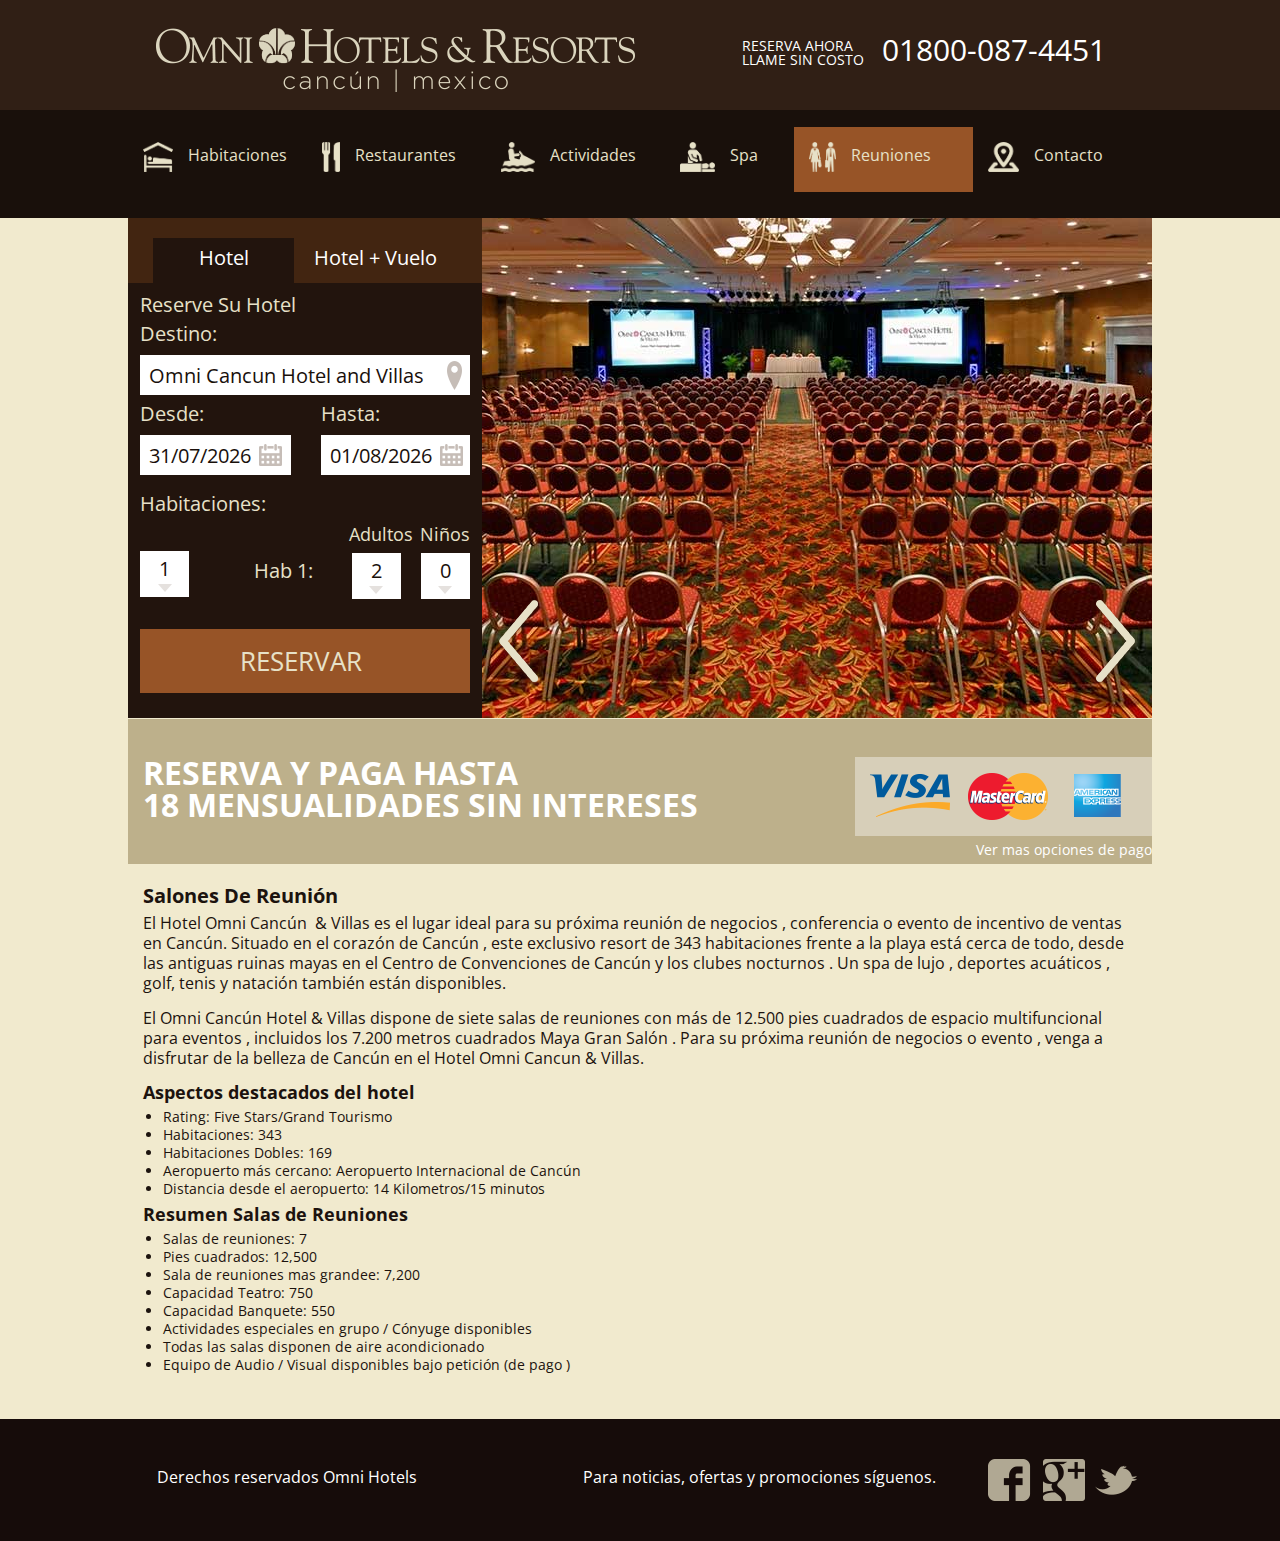
<file: reuniones.html>
<!DOCTYPE html>
<html manifest="match.manifest">
	<head>
		<meta http-equiv="content-type" content="text/html; charset=utf-8">
		<meta name="apple-mobile-web-app-capable" content="yes" />
		<meta name="meta-apple-mobile-web-app-status-bar-style" content="black"/>
		<meta name="viewport" content="width=device-width, initial-scale=1"/>
		<meta name="description" content="Hotel Omni Cancun"/>
		<link rel="icon" href="images/icon32.png">
		<link rel="shortcut icon" href="images/icon32.png">
		<link rel="apple-touch-icon" href="images/icon57.png" size="57x57" >
		<link rel="apple-touch-icon" href="images/icon114.png" size="114x114" >
		<link rel="apple-touch-icon" href="images/icon72.png" size="72x72" >
		<link rel="apple-touch-icon" href="images/icon80.png" size="80x80" >
		<link rel="apple-touch-icon-precomposed" size="android-only" href="images/icon57.png"  >
		<meta name="apple-mobile-web-app-capable" content="yes">
		<link rel="stylesheet" href="css/Reset.css"/>
		<link href='http://fonts.googleapis.com/css?family=Open+Sans:400,300' rel='stylesheet' type='text/css'>
		<link rel="stylesheet" href="css/omni.min.css"/>
		<link href="https://plus.google.com/105378231776461594971" rel="publisher" />

		<title>Omni Cancun Hotel and Villas</title>

	</head>
	
	<body >
	
		
<div id="wrapperheader">
			<header id="header">
				<div class="controles" >
					<a id="navicon" href="#"><img src="images/pleca-menu.png" ></a>
					<a id="logo" href="index.html"><figure><img src="images/logo-hotel.png" ></figure></a>
					<a id="phone" href="#"><img src="images/telefono.png" > </a>
					<p class="telefono" > <span> RESERVA AHORA LLAME SIN COSTO  </span> 01800-087-4451 </p>
				</div>
			</header>
			<div id="wrappermenu">
				<nav class="menu" >
					<ul class="menu">
						<span class="titulo" >Menú</span>
						<li><a href="habitaciones.html" id="habitaciones" ><img src="images/habitaciones.png"> <span>Habitaciones</span></a></li>
						<li><a href="restaurantes.html" id="restaurantes" ><img src="images/restaurantes.png"> <span>Restaurantes</span></a></li>
						<li><a href="actividades.html" id="actividades" ><img src="images/actividades.png"> <span>Actividades</span></a></li>
						<li><a href="spa.html" id="spa" ><img src="images/spa.png"> <span>Spa</span></a></li>
						<li><a href="reuniones.html" id="reuniones" ><img src="images/reuniones.png"> <span>Reuniones</span></a></li>
						<li><a href="contacto.html" id="contacto" ><img src="images/contacto.png"> <span>Contacto</span></a></li>
					</ul>
				</nav>
			</div>
			
		</div>		 
		<div id="wrapper">
			<div id="content">
				<div  id="carousel">
					<div class="cycle-slideshow"
						data-cycle-slides="> div"
						data-cycle-next="#right"
    					data-cycle-prev="#left"
					    data-cycle-timeout="6000"
					    data-cycle-fx="tileBlind"
					    data-cycle-tile-count="11"
					    
					>
						 
						

					</div>
					<a href="#" id="left" ></a>
					<a href="#" id="right" ></a>
				
				</div>
                
				<div id="caja">
				<a href="#" id="reservar">RESERVAR AHORA</a>
				<div class="etWContainer">
				    <div class="etWtabs">
				        <a class="prim active" href="javascript:void(0);">Hotel</a> <a href="javascript:void(0);">
				            Hotel + Vuelo</a>
				    </div>
				    <div class="etWforms">
				        <form accept-charset="UTF-8" id="formahotel" class="form" name="formahotel" method="post"
				        action="http://reservaciones.omnicancun.com.mx/Hoteles/Lista">
				        <div class="etWHide">
				            <input type="hidden" value="omnicun" name="Af" />
				            <input type="hidden" name="ln" value="esp" />
				            <input type="hidden" name="cu" value="" />
				            <input type="hidden" value="" name="fl" id="EtFl" />
				            <input type="hidden" value="" name="ds" id="Etdt" />
				            <input type="hidden" value="" name="cy" id="EtCy" />
				            <input type="hidden" value="60" name="ht" id="EtHt" />
				            <input type="hidden" value="" name="hn" id="EtHtNm" />
				            <input type="hidden" value="" name="ct" id="EtCt" />
				            <input type="hidden" value="7" name="ol" id="EtOrLt" />
				            <input type="hidden" value="Asc" name="sl" id="EtStLt" />
				            <input type="hidden" value="0" name="pg" id="EtPg" />
				            <input type="hidden" value="10" name="rc" id="EtRc" />
				            <input type="hidden" value="" id="EtWtDes" />
				            <input type="hidden" value="" name="fos" id="FilterOptions" />
				            <input type="hidden" value="20" name="ctis" id="CatDesde" />
				            <input type="hidden" value="60" name="ctie" id="CatHasta" />
				            <input type="hidden" value="" name="rs" id="preciode" />
				            <input type="hidden" value="" name="re" id="preciohasta" />
				            <input type="hidden" value="" name="mp" id="MealId" />
				            <input type="hidden" value="" name="mpn" id="MealName" />
				            <input type="hidden" value="" name="chn" id="ChainId" />
				            <input type="hidden" value="" name="chnn" id="ChainName" />
				            <input type="hidden" value="" name="li" id="LocationId" />
				            <input type="hidden" value="" name="ltn" id="LocationName" />
				            <input type="hidden" value="" name="thi" id="EtChkTypeHotelBuscar" />
				            <input type="hidden" value="" name="ac1" id="EtNumAges1" />
				            <input type="hidden" value="" name="ac2" id="EtNumAges2" />
				            <input type="hidden" value="" name="ac3" id="EtNumAges3" />
				        </div>
				        <label>
				            <strong>Reserve Su Hotel</strong></label>
				        <div class="etWrow">
				            <label>
				                Destino:</label>
				            <input type="text" value="Omni Cancun Hotel and Villas" name="dn" id="EtDestinyHtl"
				                readonly="">
				        </div>
				        <div class="etWrow">
				            <div class="etWrow2">
				                <label>
				                    Desde:</label>
				                <input type="text" value="" name="sd" class="cal EtDateFromGN" />
				            </div>
				            <div class="etWrow2 etWrow3">
				                <label>
				                    Hasta:</label>
				                <input type="text" value="" name="ed" class="cal EtDateToGN" />
				            </div>
				        </div>
				        <div class="etWrow">
				            <div class="etWheader">
				                <label class="romx">
				                    Habitaciones:</label>
				                <span class="chi">Ni&ntilde;os</span> <span class="ads">Adultos</span>
				            </div>
				            <div class="habitaciones">
				                <select name="rm" class="rm">
				                    <option value="1">1</option>
				                    <option value="2">2</option>
				                    <option value="3">3</option>
				                </select>
				                <span class="rms">1</span>
				            </div>
				            <div id="Room1" class="etWRoom">
				                <span>Hab 1:</span>
				                <select name="ad1" class="adultos">
				                    <option value="1">1</option>
				                    <option value="2" selected="selected">2</option>
				                    <option value="3">3</option>
				                    <option value="4">4</option>
				                </select>
				                <span class="adultoss">2</span>
				                <select name="ch1" class="child">
				                    <option value="0">0</option>
				                    <option value="1">1</option>
				                    <option value="2">2</option>
				                    <option value="3">3</option>
				                </select>
				                <span class="childs">0</span>
				            </div>
				            <div id="Room2" class="etWRoom">
				                <span>Hab 2:</span>
				                <select name="ad2" class="adultos">
				                    <option value="1">1</option>
				                    <option value="2">2</option>
				                    <option value="3">3</option>
				                    <option value="4">4</option>
				                </select>
				                <span class="adultoss">1</span>
				                <select name="ch2" class="child">
				                    <option value="0">0</option>
				                    <option value="1">1</option>
				                    <option value="2">2</option>
				                    <option value="3">3</option>
				                </select>
				                <span class="childs">0</span>
				            </div>
				            <div id="Room3" class="etWRoom">
				                <span>Hab 3:</span>
				                <select name="ad3" class="adultos">
				                    <option value="1">1</option>
				                    <option value="2">2</option>
				                    <option value="3">3</option>
				                    <option value="4">4</option>
				                </select>
				                <span class="adultoss">1</span>
				                <select name="ch3" class="child">
				                    <option value="0">0</option>
				                    <option value="1">1</option>
				                    <option value="2">2</option>
				                    <option value="3">3</option>
				                </select>
				                <span class="childs">0</span>
				            </div>
				        </div>
				        <input type="submit" class="button" value="RESERVAR " />
				        </form>
				        <form style="display: none;" accept-charset="UTF-8" id="formapackage" class="form"
				        name="formapackage" method="post" action="http://reservaciones.omnicancun.com.mx/Paquetes/Resultados">
				        <div class="etWHide">
				            <input type="hidden" value="omnicun" name="Af" />
				            <input type="hidden" name="ln" value="esp" />
				            <input type="hidden" name="cu" value="" />
				            <input type="hidden" name="fl" id="EtFl" value="">
				            <input type="hidden" value="60" name="ht" id="EtHId">
				            <input type="hidden" value="1" name="hpa" id="EtHName">
				            <input type="hidden" value="" name="ob" id="EtIATAob">
				            <input type="hidden" value="2" name="ds" id="EtdtPk">
				            <input type="hidden" value="" name="ib" id="EtIATds">
				            <input type="hidden" value="1" id="EtWthArr">
				            <input type="hidden" value="" name="fos" id="FilterOptions">
				            <input type="hidden" value="20 " name="ctis" id="CatDesde">
				            <input type="hidden" value="60" name="ctie" id="CatHasta">
				            <input type="hidden" value="" name="th" id="HotelType">
				            <input type="hidden" value="" name="thn" id="HotelTypeName">
				            <input type="hidden" value="" name="li" id="LocTypeId">
				            <input type="hidden" value="" name="lt" id="LocTypeName">
				            <input type="hidden" value="" name="iip" id="AirlineId">
				            <input type="hidden" value="" name="aop" id="AirlineName">
				            <input type="hidden" value="" name="cpp" id="Cabin">
				            <input type="hidden" name="ac1" id="EtPkNumAges1" value="">
				            <input type="hidden" name="ac2" id="EtPkNumAges2" value="">
				            <input type="hidden" name="ac3" id="EtPkNumAges3" value="">
				        </div>
				        <div class="etWrow">
				            <label>
				                &iquest;Qu&eacute; origen&#63;:</label>
				            <input type="text" value="Escriba el nombre de la ciudad" name="no" id="EtCityOrig">
				        </div>
				        <div class="etWrow ">
				            <label>
				                Hotel</label>
				            <input type="text" value="Omni Cancun Hotel and Villas" name="dn" readonly="yes" id="EtDestinyPkl">
				        </div>
				        <div class="etWrow">
				            <div class="etWrow2">
				                <label>
				                    Desde:</label>
				                <input type="text" value="" name="sd" class="cal EtDateFromGN" />
				            </div>
				            <div class="etWrow2 etWrow3">
				                <label>
				                    Hasta:</label>
				                <input type="text" value="" name="ed" class="cal EtDateToGN" />
				            </div>
				        </div>
				        <div class="etWrow">
				            <div class="etWheader">
				                <label class="roms">
				                    Habitaciones:</label>
				                <span class="chi">Ni&ntilde;os</span> <span class="ads">Adultos</span>
				            </div>
				            <div class="habitaciones">
				                <select name="rm" class="rm">
				                    <option value="1">1</option>
				                    <option value="2">2</option>
				                    <option value="3">3</option>
				                </select>
				                <span class="rms">1</span>
				            </div>
				            <div id="RoomPk1" class="etWRoom">
				                <span>Hab 1:</span>
				                <select name="ad1" class="adultos adl">
				                    <option value="1">1</option>
				                    <option value="2" selected="selected">2</option>
				                    <option value="3">3</option>
				                    <option value="4">4</option>
				                </select>
				                <span class="adultoss">2</span>
				                <select class="child" name="ch1">
				                    <option value="0">0</option>
				                    <option value="1">1</option>
				                    <option value="2">2</option>
				                    <option value="3">3</option>
				                </select>
				                <span class="childs">0</span>
				            </div>
				            <div id="RoomPk2" class="etWRoom">
				                <span>Hab 2:</span>
				                <select class="adultos" name="ad2">
				                    <option value="1">1</option>
				                    <option value="2">2</option>
				                    <option value="3">3</option>
				                    <option value="4">4</option>
				                </select>
				                <span class="adultoss">1</span>
				                <select class="child" name="ch2">
				                    <option value="0">0</option>
				                    <option value="1">1</option>
				                    <option value="2">2</option>
				                    <option value="3">3</option>
				                </select>
				                <span class="childs">0</span>
				            </div>
				            <div id="RoomPk3" class="etWRoom">
				                <span>Hab 3:</span>
				                <select name="ad3" class="adultos">
				                    <option value="1">1</option>
				                    <option value="2">2</option>
				                    <option value="3">3</option>
				                    <option value="4">4</option>
				                </select>
				                <span class="adultoss">1</span>
				                <select name="ch3" class="child">
				                    <option value="0">0</option>
				                    <option value="1">1</option>
				                    <option value="2">2</option>
				                    <option value="3">3</option>
				                </select>
				                <span class="childs">0</span>
				            </div>
				        </div>
				        <input class="button" type="submit" value="RESERVAR" />
				        </form>
				    </div>
				</div>
				</div>

		

				<a id="msi" href="http://www.omnicancun.com.mx/_lib/recursos/msi/msiomni.html" >
					<img src="images/meses.png" >
					<p>RESERVA Y PAGA HASTA </p>
					<p>18 MENSUALIDADES SIN INTERESES</p>
					
					<span>Ver mas opciones de pago</span>
				</a>
				<div id="info" >
					<h1>Salones De Reuni&oacute;n</h1>
					<p>El Hotel&nbsp;Omni Canc&uacute;n &nbsp;&amp; Villas es el lugar ideal para su pr&oacute;xima <b>reuni&oacute;n de negocios</b> , conferencia o evento de incentivo de ventas en Canc&uacute;n. Situado en el coraz&oacute;n de Canc&uacute;n , este exclusivo resort&nbsp;de 343 habitaciones frente a la playa est&aacute; cerca de todo, desde las antiguas ruinas mayas en el Centro de Convenciones de Canc&uacute;n y los clubes nocturnos . Un spa de lujo , deportes acu&aacute;ticos , golf, tenis y nataci&oacute;n tambi&eacute;n est&aacute;n disponibles.</p>
					<p>El Omni Canc&uacute;n Hotel &amp; Villas dispone de <b>siete salas de reuniones</b> con m&aacute;s de 12.500 pies cuadrados de espacio multifuncional para eventos , incluidos los 7.200 metros cuadrados Maya Gran Sal&oacute;n . Para su pr&oacute;xima reuni&oacute;n de negocios o evento , venga a disfrutar de la belleza de Canc&uacute;n en el Hotel&nbsp;Omni Cancun &amp; Villas.</p>
					<h2>Aspectos destacados del hotel</h2>
					<ul>
					<li>Rating: Five Stars/Grand Tourismo</li>
					<li>Habitaciones: 343 </li>
					<li>Habitaciones Dobles: 169</li>
					<li>Aeropuerto m&aacute;s cercano:&nbsp;Aeropuerto Internacional de Canc&uacute;n</li>
					<li>Distancia desde el aeropuerto: 14 Kilometros/15 minutos</li>
					</ul>
					<h2>Resumen Salas de Reuniones</h2>
					<ul>
					<li>Salas de reuniones: 7</li>
					<li>Pies cuadrados: 12,500</li>
					<li>Sala de reuniones mas grandee: 7,200</li>
					<li>Capacidad Teatro: 750 </li>
					<li>Capacidad Banquete: 550</li>
					<li>Actividades especiales en grupo / C&oacute;nyuge disponibles</li>
					<li>Todas las salas disponen de aire acondicionado</li>
					<li>Equipo de Audio / Visual disponibles bajo petici&oacute;n (de pago )</li>
					</ul>
				</div>
			</div>
		</div>
		<div id="wrapperfooter">
			<footer id="footer" >
				<p>Derechos reservados Omni Hotels</p>
				<p class="last">Para noticias, ofertas y promociones s&iacute;guenos.</p>
				<div class="redes">
					<a href="http://www.facebook.com/omnihotels" target="_blank" class="facebook" title="Facebook"></a>
					<a href="https://plus.google.com/105378231776461594971?prsrc=3 " target="_blank" class="google" title="Google +"></a>
					<a href="http://www.twitter.com/omnihotels" target="_blank" class="twitter" title="Twitter" ></a>
				</div>
			</footer>
		</div>
		<script src="js/jquery-1.10.2.min.js"></script>			
		<script type="text/javascript" src="js/jquery-ui-1.10.3.custom.min.js"></script>
		 
		<script src="js/omnioff.js"></script>
		<script type="text/javascript" src="js/jquery.cycle2.min.js" ></script>

	</body>
	
</html>
</file>
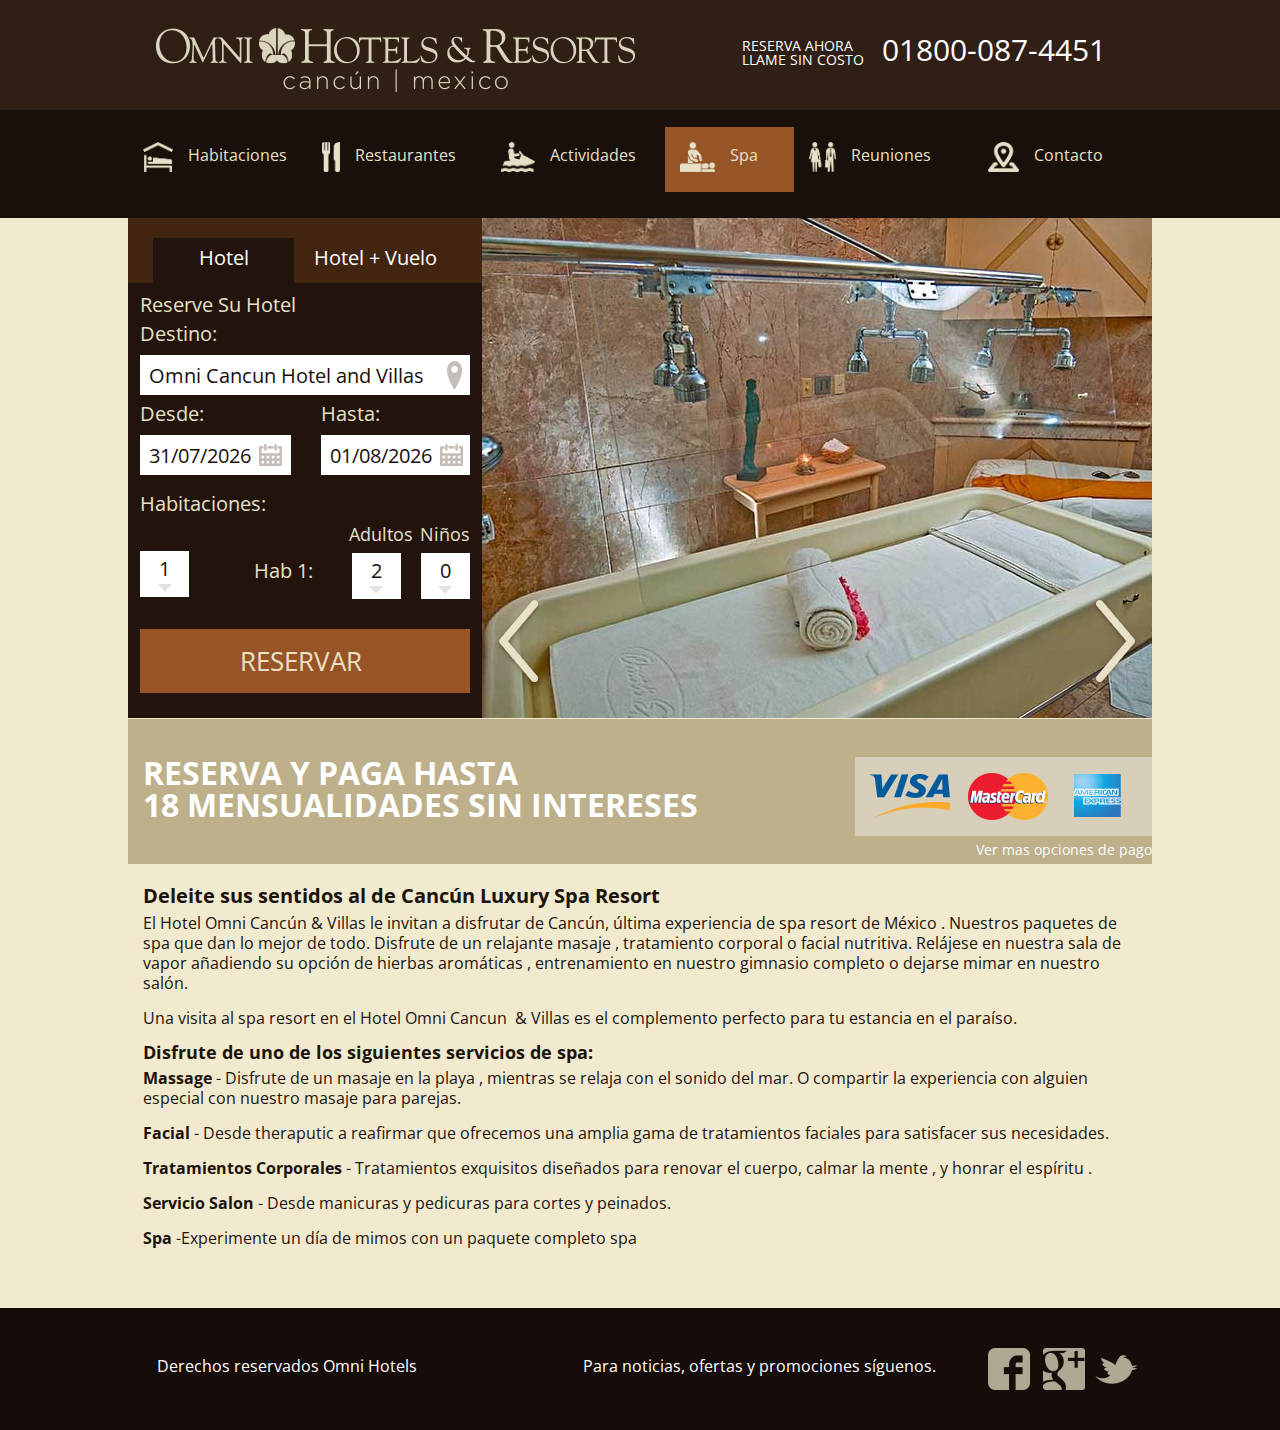
<file: spa.html>
<!DOCTYPE html>
<html manifest="match.manifest">
	<head>
		<meta http-equiv="content-type" content="text/html; charset=utf-8">
		<meta name="apple-mobile-web-app-capable" content="yes" />
		<meta name="meta-apple-mobile-web-app-status-bar-style" content="black"/>
		<meta name="viewport" content="width=device-width, initial-scale=1"/>
		<meta name="description" content="Hotel Omni Cancun"/>
		<link rel="icon" href="images/icon32.png">
		<link rel="shortcut icon" href="images/icon32.png">
		<link rel="apple-touch-icon" href="images/icon57.png" size="57x57" >
		<link rel="apple-touch-icon" href="images/icon114.png" size="114x114" >
		<link rel="apple-touch-icon" href="images/icon72.png" size="72x72" >
		<link rel="apple-touch-icon" href="images/icon80.png" size="80x80" >
		<link rel="apple-touch-icon-precomposed" size="android-only" href="images/icon57.png"  >
		<meta name="apple-mobile-web-app-capable" content="yes">
		<link rel="stylesheet" href="css/Reset.css"/>
		<link href='http://fonts.googleapis.com/css?family=Open+Sans:400,300' rel='stylesheet' type='text/css'>
		<link rel="stylesheet" href="css/omni.min.css"/>
		<link href="https://plus.google.com/105378231776461594971" rel="publisher" />

		<title>Omni Cancun Hotel and Villas</title>

	</head>
	<body >
	
		
<div id="wrapperheader">
			<header id="header">
				<div class="controles" >
					<a id="navicon" href="#"><img src="images/pleca-menu.png" ></a>
					<a id="logo" href="index.html"><figure><img src="images/logo-hotel.png" ></figure></a>
					<a id="phone" href="#"><img src="images/telefono.png" > </a>
					<p class="telefono" > <span> RESERVA AHORA LLAME SIN COSTO  </span> 01800-087-4451 </p>
				</div>
			</header>
			<div id="wrappermenu">
				<nav class="menu" >
					<ul class="menu">
						<span class="titulo" >Menú</span>
						<li><a href="habitaciones.html" id="habitaciones" ><img src="images/habitaciones.png"> <span>Habitaciones</span></a></li>
						<li><a href="restaurantes.html" id="restaurantes" ><img src="images/restaurantes.png"> <span>Restaurantes</span></a></li>
						<li><a href="actividades.html" id="actividades" ><img src="images/actividades.png"> <span>Actividades</span></a></li>
						<li><a href="spa.html" id="spa" ><img src="images/spa.png"> <span>Spa</span></a></li>
						<li><a href="reuniones.html" id="reuniones" ><img src="images/reuniones.png"> <span>Reuniones</span></a></li>
						<li><a href="contacto.html" id="contacto" ><img src="images/contacto.png"> <span>Contacto</span></a></li>
					</ul>
				</nav>
			</div>
			
		</div>		 
		<div id="wrapper">
			<div id="content">
				<div  id="carousel">
					<div class="cycle-slideshow"
						data-cycle-slides="> div"
						data-cycle-next="#right"
    					data-cycle-prev="#left"
					    data-cycle-timeout="6000"
					    data-cycle-fx="tileBlind"
					    data-cycle-tile-count="11"
					    
					>
						 
						

					</div>
					<a href="#" id="left" ></a>
					<a href="#" id="right" ></a>
				
				</div>
                
				<div id="caja">
				<a href="#" id="reservar">RESERVAR AHORA</a>
				<div class="etWContainer">
				    <div class="etWtabs">
				        <a class="prim active" href="javascript:void(0);">Hotel</a> <a href="javascript:void(0);">
				            Hotel + Vuelo</a>
				    </div>
				    <div class="etWforms">
				        <form accept-charset="UTF-8" id="formahotel" class="form" name="formahotel" method="post"
				        action="http://reservaciones.omnicancun.com.mx/Hoteles/Lista">
				        <div class="etWHide">
				            <input type="hidden" value="omnicun" name="Af" />
				            <input type="hidden" name="ln" value="esp" />
				            <input type="hidden" name="cu" value="" />
				            <input type="hidden" value="" name="fl" id="EtFl" />
				            <input type="hidden" value="" name="ds" id="Etdt" />
				            <input type="hidden" value="" name="cy" id="EtCy" />
				            <input type="hidden" value="60" name="ht" id="EtHt" />
				            <input type="hidden" value="" name="hn" id="EtHtNm" />
				            <input type="hidden" value="" name="ct" id="EtCt" />
				            <input type="hidden" value="7" name="ol" id="EtOrLt" />
				            <input type="hidden" value="Asc" name="sl" id="EtStLt" />
				            <input type="hidden" value="0" name="pg" id="EtPg" />
				            <input type="hidden" value="10" name="rc" id="EtRc" />
				            <input type="hidden" value="" id="EtWtDes" />
				            <input type="hidden" value="" name="fos" id="FilterOptions" />
				            <input type="hidden" value="20" name="ctis" id="CatDesde" />
				            <input type="hidden" value="60" name="ctie" id="CatHasta" />
				            <input type="hidden" value="" name="rs" id="preciode" />
				            <input type="hidden" value="" name="re" id="preciohasta" />
				            <input type="hidden" value="" name="mp" id="MealId" />
				            <input type="hidden" value="" name="mpn" id="MealName" />
				            <input type="hidden" value="" name="chn" id="ChainId" />
				            <input type="hidden" value="" name="chnn" id="ChainName" />
				            <input type="hidden" value="" name="li" id="LocationId" />
				            <input type="hidden" value="" name="ltn" id="LocationName" />
				            <input type="hidden" value="" name="thi" id="EtChkTypeHotelBuscar" />
				            <input type="hidden" value="" name="ac1" id="EtNumAges1" />
				            <input type="hidden" value="" name="ac2" id="EtNumAges2" />
				            <input type="hidden" value="" name="ac3" id="EtNumAges3" />
				        </div>
				        <label>
				            <strong>Reserve Su Hotel</strong></label>
				        <div class="etWrow">
				            <label>
				                Destino:</label>
				            <input type="text" value="Omni Cancun Hotel and Villas" name="dn" id="EtDestinyHtl"
				                readonly="">
				        </div>
				        <div class="etWrow">
				            <div class="etWrow2">
				                <label>
				                    Desde:</label>
				                <input type="text" value="" name="sd" class="cal EtDateFromGN" />
				            </div>
				            <div class="etWrow2 etWrow3">
				                <label>
				                    Hasta:</label>
				                <input type="text" value="" name="ed" class="cal EtDateToGN" />
				            </div>
				        </div>
				        <div class="etWrow">
				            <div class="etWheader">
				                <label class="romx">
				                    Habitaciones:</label>
				                <span class="chi">Ni&ntilde;os</span> <span class="ads">Adultos</span>
				            </div>
				            <div class="habitaciones">
				                <select name="rm" class="rm">
				                    <option value="1">1</option>
				                    <option value="2">2</option>
				                    <option value="3">3</option>
				                </select>
				                <span class="rms">1</span>
				            </div>
				            <div id="Room1" class="etWRoom">
				                <span>Hab 1:</span>
				                <select name="ad1" class="adultos">
				                    <option value="1">1</option>
				                    <option value="2" selected="selected">2</option>
				                    <option value="3">3</option>
				                    <option value="4">4</option>
				                </select>
				                <span class="adultoss">2</span>
				                <select name="ch1" class="child">
				                    <option value="0">0</option>
				                    <option value="1">1</option>
				                    <option value="2">2</option>
				                    <option value="3">3</option>
				                </select>
				                <span class="childs">0</span>
				            </div>
				            <div id="Room2" class="etWRoom">
				                <span>Hab 2:</span>
				                <select name="ad2" class="adultos">
				                    <option value="1">1</option>
				                    <option value="2">2</option>
				                    <option value="3">3</option>
				                    <option value="4">4</option>
				                </select>
				                <span class="adultoss">1</span>
				                <select name="ch2" class="child">
				                    <option value="0">0</option>
				                    <option value="1">1</option>
				                    <option value="2">2</option>
				                    <option value="3">3</option>
				                </select>
				                <span class="childs">0</span>
				            </div>
				            <div id="Room3" class="etWRoom">
				                <span>Hab 3:</span>
				                <select name="ad3" class="adultos">
				                    <option value="1">1</option>
				                    <option value="2">2</option>
				                    <option value="3">3</option>
				                    <option value="4">4</option>
				                </select>
				                <span class="adultoss">1</span>
				                <select name="ch3" class="child">
				                    <option value="0">0</option>
				                    <option value="1">1</option>
				                    <option value="2">2</option>
				                    <option value="3">3</option>
				                </select>
				                <span class="childs">0</span>
				            </div>
				        </div>
				        <input type="submit" class="button" value="RESERVAR " />
				        </form>
				        <form style="display: none;" accept-charset="UTF-8" id="formapackage" class="form"
				        name="formapackage" method="post" action="http://reservaciones.omnicancun.com.mx/Paquetes/Resultados">
				        <div class="etWHide">
				            <input type="hidden" value="omnicun" name="Af" />
				            <input type="hidden" name="ln" value="esp" />
				            <input type="hidden" name="cu" value="" />
				            <input type="hidden" name="fl" id="EtFl" value="">
				            <input type="hidden" value="60" name="ht" id="EtHId">
				            <input type="hidden" value="1" name="hpa" id="EtHName">
				            <input type="hidden" value="" name="ob" id="EtIATAob">
				            <input type="hidden" value="2" name="ds" id="EtdtPk">
				            <input type="hidden" value="" name="ib" id="EtIATds">
				            <input type="hidden" value="1" id="EtWthArr">
				            <input type="hidden" value="" name="fos" id="FilterOptions">
				            <input type="hidden" value="20 " name="ctis" id="CatDesde">
				            <input type="hidden" value="60" name="ctie" id="CatHasta">
				            <input type="hidden" value="" name="th" id="HotelType">
				            <input type="hidden" value="" name="thn" id="HotelTypeName">
				            <input type="hidden" value="" name="li" id="LocTypeId">
				            <input type="hidden" value="" name="lt" id="LocTypeName">
				            <input type="hidden" value="" name="iip" id="AirlineId">
				            <input type="hidden" value="" name="aop" id="AirlineName">
				            <input type="hidden" value="" name="cpp" id="Cabin">
				            <input type="hidden" name="ac1" id="EtPkNumAges1" value="">
				            <input type="hidden" name="ac2" id="EtPkNumAges2" value="">
				            <input type="hidden" name="ac3" id="EtPkNumAges3" value="">
				        </div>
				        <div class="etWrow">
				            <label>
				                &iquest;Qu&eacute; origen&#63;:</label>
				            <input type="text" value="Escriba el nombre de la ciudad" name="no" id="EtCityOrig">
				        </div>
				        <div class="etWrow ">
				            <label>
				                Hotel</label>
				            <input type="text" value="Omni Cancun Hotel and Villas" name="dn" readonly="yes" id="EtDestinyPkl">
				        </div>
				        <div class="etWrow">
				            <div class="etWrow2">
				                <label>
				                    Desde:</label>
				                <input type="text" value="" name="sd" class="cal EtDateFromGN" />
				            </div>
				            <div class="etWrow2 etWrow3">
				                <label>
				                    Hasta:</label>
				                <input type="text" value="" name="ed" class="cal EtDateToGN" />
				            </div>
				        </div>
				        <div class="etWrow">
				            <div class="etWheader">
				                <label class="roms">
				                    Habitaciones:</label>
				                <span class="chi">Ni&ntilde;os</span> <span class="ads">Adultos</span>
				            </div>
				            <div class="habitaciones">
				                <select name="rm" class="rm">
				                    <option value="1">1</option>
				                    <option value="2">2</option>
				                    <option value="3">3</option>
				                </select>
				                <span class="rms">1</span>
				            </div>
				            <div id="RoomPk1" class="etWRoom">
				                <span>Hab 1:</span>
				                <select name="ad1" class="adultos adl">
				                    <option value="1">1</option>
				                    <option value="2" selected="selected">2</option>
				                    <option value="3">3</option>
				                    <option value="4">4</option>
				                </select>
				                <span class="adultoss">2</span>
				                <select class="child" name="ch1">
				                    <option value="0">0</option>
				                    <option value="1">1</option>
				                    <option value="2">2</option>
				                    <option value="3">3</option>
				                </select>
				                <span class="childs">0</span>
				            </div>
				            <div id="RoomPk2" class="etWRoom">
				                <span>Hab 2:</span>
				                <select class="adultos" name="ad2">
				                    <option value="1">1</option>
				                    <option value="2">2</option>
				                    <option value="3">3</option>
				                    <option value="4">4</option>
				                </select>
				                <span class="adultoss">1</span>
				                <select class="child" name="ch2">
				                    <option value="0">0</option>
				                    <option value="1">1</option>
				                    <option value="2">2</option>
				                    <option value="3">3</option>
				                </select>
				                <span class="childs">0</span>
				            </div>
				            <div id="RoomPk3" class="etWRoom">
				                <span>Hab 3:</span>
				                <select name="ad3" class="adultos">
				                    <option value="1">1</option>
				                    <option value="2">2</option>
				                    <option value="3">3</option>
				                    <option value="4">4</option>
				                </select>
				                <span class="adultoss">1</span>
				                <select name="ch3" class="child">
				                    <option value="0">0</option>
				                    <option value="1">1</option>
				                    <option value="2">2</option>
				                    <option value="3">3</option>
				                </select>
				                <span class="childs">0</span>
				            </div>
				        </div>
				        <input class="button" type="submit" value="RESERVAR" />
				        </form>
				    </div>
				</div>
				</div>

		

				<a id="msi" href="http://www.omnicancun.com.mx/_lib/recursos/msi/msiomni.html" >
					<img src="images/meses.png" >
					<p>RESERVA Y PAGA HASTA </p>
					<p>18 MENSUALIDADES SIN INTERESES</p>
					
					<span>Ver mas opciones de pago</span>
				</a>
				<div id="info" >
					<h1>Deleite sus sentidos al de Canc&uacute;n Luxury Spa Resort</h1>
					<p>El Hotel&nbsp;Omni Canc&uacute;n &amp; Villas le invitan a disfrutar de Canc&uacute;n, &uacute;ltima experiencia de spa resort de M&eacute;xico . Nuestros paquetes de spa que dan lo mejor de todo. Disfrute de un relajante masaje , tratamiento corporal o facial nutritiva. Rel&aacute;jese en nuestra sala de vapor a&ntilde;adiendo su opci&oacute;n de hierbas arom&aacute;ticas , entrenamiento en nuestro gimnasio completo o dejarse mimar en nuestro sal&oacute;n.</p>
					<p>Una visita al spa resort en el Hotel&nbsp;Omni Cancun &nbsp;&amp; Villas es el complemento perfecto para tu estancia en el para&iacute;so.</p>
					<h2>Disfrute de uno de los siguientes servicios de spa:</h2>
					<p><strong>Massage </strong>- Disfrute de un masaje en la playa , mientras se relaja con el sonido del mar. O compartir la experiencia con alguien especial con nuestro masaje para parejas.</p>
					<p><strong>Facial</strong> - Desde theraputic a reafirmar que ofrecemos una amplia gama de tratamientos faciales para satisfacer sus necesidades.</p>
					<p><strong>Tratamientos Corporales&nbsp;</strong>- Tratamientos exquisitos dise&ntilde;ados para renovar el cuerpo, calmar la mente , y honrar el esp&iacute;ritu .</p>
					<p><strong>Servicio Salon </strong>- Desde manicuras y pedicuras para cortes y peinados.</p>
					<p><strong>Spa </strong>-Experimente un d&iacute;a de mimos con un paquete completo spa</p>
				</div>
			</div>
		</div>
		<div id="wrapperfooter">
			<footer id="footer" >
				<p>Derechos reservados Omni Hotels</p>
				<p class="last">Para noticias, ofertas y promociones s&iacute;guenos.</p>
				<div class="redes">
					<a href="http://www.facebook.com/omnihotels" target="_blank" class="facebook" title="Facebook"></a>
					<a href="https://plus.google.com/105378231776461594971?prsrc=3 " target="_blank" class="google" title="Google +"></a>
					<a href="http://www.twitter.com/omnihotels" target="_blank" class="twitter" title="Twitter" ></a>
				</div>
			</footer>
		</div>
		<script src="js/jquery-1.10.2.min.js"></script>			
		<script type="text/javascript" src="js/jquery-ui-1.10.3.custom.min.js"></script>
		 
		<script src="js/omnioff.js"></script>
		<script type="text/javascript" src="js/jquery.cycle2.min.js" ></script>

	</body>
	
</html>
</file>
<file: css/index.css>
body{background:#F1EACE;font-family: 'Open Sans', sans-serif;}

h1{font-size: 20px; font-weight: bold; margin: 7px 0;}
h2{font-size: 18px; font-weight: bold; margin: 7px 0;}

#wrapper{ width:1024px; margin:0 auto; }
#wrapperheader{ width: 100%; background: #301F15; float: left; }
#wrapperheader #header{ width: 100%;  margin: 0 auto }
#wrapperheader #header .controles { height:110px; float: left; width: 100%; }

#wrapperheader #header .controles #logo { width: 54%; float: left; height: 100%}
#wrapperheader #header .controles #navicon, #wrapperheader #header .controles #phone{display: none}
#wrapperheader #header .controles #logo figure{ float: left;  margin: 28px 0 0 28px;}
#wrapperheader #header .controles #logo img{ height: 100%; width: 100%}
#wrapperheader #header .controles .telefono{ width: 40%; height: 44px; float: right; color:#fff; font-size: 30px;padding-top: 5px; margin-top: 30px;  text-decoration: none; }
#wrapperheader #header .controles .telefono span{font-size: 14px; float: left; width: 140px; margin-top: 4px; }
#wrappermenu{width: 100%; float: left; background: #19100B}
#wrapperheader #wrappermenu .menu{height: 108px; width: 100%; margin: 0 auto;   }
#wrapperheader #wrappermenu .menu li{float: left;   }
#wrapperheader #wrappermenu .menu li a{ float: left; color:#e7e1c8;   }
#wrapperheader #wrappermenu .menu li a:hover,.activo{background:#975427;}
#wrapperheader #wrappermenu .menu .titulo{display: none}

#wrapperheader #header .vermenu{display: block!important;}


#wrapperheader #wrappermenu .menu li a span{ float: left; height:18px; margin-top:20px;  }



#wrapper #content{ width: 100%;  background: #F1EACE; display: block; padding-bottom: 30px; float: left}
#wrapper #content h3{ margin: 90px 0; font-size: 22px; float: left}
#wrapper #content #caja{  width: 354px;    float: left; text-align: center;}
#wrapper #content #carousel{ width: 670px; height: 500px;   float: right; position: relative; z-index: 0; }
#wrapper #content #carousel .cycle-slideshow, #wrapper #content #carousel .cycle-slideshow .slides, #wrapper #content #carousel .cycle-slideshow .slides img{ width: 100%; height: 100% ; float: left; position: relative; z-index: 1}
#wrapper #content #carousel .cycle-slideshow .slides p{float: right; width: 100%;text-align: center; text-indent: 0;margin-top: -94px;color: #fff;text-shadow: 1px 2px 2px #666; font-size: 30px; position: relative; z-index: 102; }
#wrapper #content #carousel .cycle-slideshow .slides p:last-child{margin-top: -60px; font-size:20px; }
#wrapper #content #carousel #left{position: absolute; display:block; width:8%; height: 90px; background: url(../images/left.png) left center no-repeat; bottom: 30px; left: 2%; z-index: 4 } 
#wrapper #content #carousel #right{position: absolute; display: block; width:8%; height: 90px; background: url(../images/right.png) right center no-repeat; bottom:30px; right:2%; z-index: 4}



#wrapper #content #msi{ width: 100%; background: #BDB08B; float: left; padding-top: 38px; cursor: pointer;  margin-top: -1px; text-decoration: none}
#wrapper #content #msi p{ float: left; font-size: 32px; font-weight: bold; color: #fff; width: 58%; padding-left: 15px; }
#wrapper #content #msi img{float: right;} 
#wrapper #content #msi span{ float: right; font-size: 14px; color: #fff; width: 100%; text-align: right; margin: 7px 0 }
#wrapper #content #info{color: #1C130E; padding: 15px; float:left;}
#wrapper #content #info p{ margin: 0 0 15px 0; line-height: 20px; }
#wrapper #content #info p strong{font-weight:bold}
#wrapper #content #info ul{margin-left: 20px;}
#wrapper #content #info ul li{font-size: 14px; list-style-type: disc; line-height: 18px; }
#wrapper #content #info ul li strong{font-weight:bold}
#wrapper #content #info .mapa{margin: 8px auto;width: 422px;height: 466px;display: block;}
#wrapperfooter { width: 100%;  background: #160C0A; float: left}
#wrapperfooter #footer{ width: 100%; min-height: 122px; margin: 0 auto; color: #fff; text-align: center;}
#wrapperfooter #footer p, #wrapperfooter #footer .redes{display: inline-block;}
#wrapperfooter #footer .redes{width: 164px; height: 42px; margin: 40px 0 25px 0;}
#wrapperfooter #footer p{margin: 20px 15px 0 0; width: 100%}


#wrapperfooter #footer .redes a{float: left; height: 42px; background-image:url(../images/redessociales.png) ;}
#wrapperfooter #footer .redes .facebook{width: 45px;}
#wrapperfooter #footer .redes .google{width: 46px; background-position: -58px; margin: 0 5px 0 8px;}
#wrapperfooter #footer .redes .twitter{width: 45px;background-position: 45px}

#heliobox-background { position:absolute; left:0px; top:0px; width:100%; height:100%; z-index:9999999; background:#000; text-align:center; opacity:.5; display:none; }
#heliobox-wrapper{ position:absolute; left:0px; top:0px; width:100%; height:100%; z-index:99999999; text-align:center; overflow:hidden; display:none; }
#heliobox-wrapper #heliobox-content { width:600px; height:625px; margin:0px auto; display:inline-block; margin-top:50px; position:relative; background: transparent url(../images/heliobox-loading.gif) no-repeat center center; }
#heliobox-wrapper #heliobox-content #heliobox-close { width:30px; height:30px; position:absolute; right:-15px; top:-15px; z-index:2; background: transparent url(../images/heliobox-cerrar.png) no-repeat center center; }
#heliobox-wrapper #heliobox-content #heliobox-iframe { width:100%; height:100%; position:absolute; left:0px; top:0px; z-index:1; }
#heliobox-wrapper #heliobox-content #heliobox-iframe iframe { margin:0px; padding:0px; border:0px; width:100%; height:100%; background:none; overflow:hidden; }




@media screen and (max-width:600px){
	#heliobox-wrapper{background: olive;}
	#heliobox-content{width:92% !important;  }
	#heliobox-iframe{width:100% !important;}
	#heliobox-content #contenedormsi{background: peru !important}
	
	}


/*Pantallas Iphone,Ipod,Nexus, Blackberry Playbook*/
@media screen and (max-width:380px){

	#wrapperheader #header .controles #logo figure{width: 225px !important; height: 31px !important;}
	#wrapper #content #carousel .cycle-slideshow .slides p{ font-size: 16px; }
	#wrapper #content #carousel .cycle-slideshow .slides p:last-child{ font-size: 14px; margin-top: -71px}
}

@media screen and (max-width:699px){
	#wrapper{width: 100% !important;}

	
	#wrapper #content #caja{ width: 100%; background: url(../images/cafe.png) top center repeat-x #22140D }
	#wrapper #content #caja .etWContainer{width: 100%; display: none; margin: 0 auto}
	#reservar{display: inline-block !important;}
	
	.etWContainer .etWforms form .etWrow input{font-size: 16px !important;}
	

	#wrapper #content #carousel{ width: 100%; height: 230px; }
	#wrapperheader #header{ height: 47px; position: relative;}
	#wrapperheader #header .controles{height: 47px;}
	#wrapperheader #header .controles #navicon{ display:block; width: 10%; height: 100%; background:  black; float: left; ; text-align: center;}
	#wrapperheader #header .controles #navicon img{ width: 18px; height: 20px; display: inline-block; margin-top: 12px}
	#wrapperheader #header .controles #phone{display: block; width: 10%; height: 100%; background:  black; float: right; text-align: center; text-decoration: none }
	
	#wrapperheader #header .controles #phone img {width: 10px; height: 22px; margin-top: 11px; display: inline-block; }
	#wrapper #content #carousel .cycle-slideshow .slides p{text-align: center; text-indent: 0}
	#wrapperheader #header .controles #logo{width: 80%; position: relative; }
	#wrapperheader #header .controles #logo figure{  position: absolute; top: 0; right: 0; bottom: 0; left: 0; width: 60%; height: 70%; margin: auto; }
	#wrapperheader #header .controles .telefono{display: none;}
	#wrapperheader #wrappermenu .menu{width: 247px; height: 410px; background: black; display: none; position: absolute; z-index: 3}
	#wrapperheader #wrappermenu .menu .titulo{ display: block; float: left; color: #fff; height: 40px; text-indent: 28px;  font-size: 38px;  width: 100%; margin: 15px 0  25px 0;  font-weight: 300}
	#wrapperheader #wrappermenu .menu li {width: 100%}
	#wrapperheader #wrappermenu .menu li a{width: 100%; height: 40px; }
	#wrapperheader #wrappermenu .menu li a img{ height: 30px; float: left; margin: 5px 0 0 28px}
	#wrapperheader #wrappermenu .menu li a span{ float: right; width: 165px; text-align: left; margin-top: 14px}
	#wrapper #content #msi{text-align: center;}
	#wrapper #content #msi img{display: inline-block; float: none; }
	#wrapper #content #msi p{width: 100%; font-size: 20px;padding-left: 0 }
	#wrapper #content #info .mapa{width:100%; height:80%}
	#wrapperfooter #footer{height: 200px}
	#wrapperfooter #footer p{margin-right: 0px !important }
}

/*Pantallas como Ipad/*/
@media screen and (min-width:700px)  and ( max-width: 800px){
	#wrapper{ width: 100% !important}
	#wrapper #content #caja{width:46%;background: navy}
	#wrapper #content #caja .etWContainer{width: 100%}
	#wrapper #content #carousel{ width: 54%;  }
	#wrapperheader #header .controles #logo figure{ margin-top: 35px;} 
	#wrapperheader #header .controles .telefono span{width: 100%}
	#wrapper #content #carousel .cycle-slideshow .slides p{font-size: 26px;}

	/*Menu*/	

	#wrapperheader #wrappermenu .menu{display: block !important;}
	#wrapperheader #wrappermenu .menu li{ width:16.66666666666667%; height: 100% }
	#wrapperheader #wrappermenu .menu li a{ width:100% ; height: 100%; text-align: center;}
	#wrapperheader #wrappermenu .menu li a img{ display: inline-block; margin-top: 18px; }
	#wrapperheader #wrappermenu .menu li a span{display: none}
}

/*Pantallas Ipad Landscape, Desktop*/
@media screen and ( min-width: 840px ){
	#wrapperheader #header{width: 1024px;}

	#wrapper #content #carousel .cycle-slideshow .slides p{text-align:left;text-indent: 12%}


	/*Menu*/
	#wrapperheader #wrappermenu .menu{display: block !important; width: 1024px;}
	#wrapperheader #wrappermenu .menu li{margin: 17px 0px 0 0px; height: 65px ;}
	#wrapperheader #wrappermenu .menu li a{height:65px; width:179px;}
	#wrapperheader #wrappermenu .menu li a img{float: left; height: 30px;margin: 15px 15px 0 15px;}
	#wrapperheader #wrappermenu .menu li #habitaciones img{ width: 30px; }
	#wrapperheader #wrappermenu .menu li #restaurantes img{width: 18px; }
	#wrapperheader #wrappermenu .menu li #actividades img{width: 34px; }
	#wrapperheader #wrappermenu .menu li #spa{width: 129px;}
	#wrapperheader #wrappermenu .menu li #spa img{width: 35px; }
	#wrapperheader #wrappermenu .menu li #reuniones img{width: 27px; }
	#wrapperheader #wrappermenu .menu li #contacto img{width: 31px; }
	#caja .etWContainer{display: inline-block !important;}


	#wrapperfooter #footer{ max-width: 1024px; width: 100%}
	#wrapperfooter #footer p {float:left; margin-top: 50px;width: 317px }
	#wrapperfooter #footer p.last{ margin-left: 112px;width: 374px;}
	#wrapperfooter #footer .redes{float: right;}
}





//footer




9981098639

cursoetsw
etswmejonadola
os
</file>
<file: css/resbox.css>
.etWContainer { max-width:354px; overflow:hidden; margin:0px; padding:0px; border:0px; background-color:#422511;  font-family: 'Open Sans', sans-serif; font-size:20px;  text-align: left; }
.etWContainer .etWtabs { width:100%; height:45px; float:left; margin-top: 20px; }
.etWContainer .etWtabs a {  color:#FFF; float:left;  text-decoration:none; height:100%; width: 40%; line-height: 40px; text-align: center; }
.etWContainer .etWtabs a:last-child{ width: 46%;}
.etWContainer .etWtabs .active,.etWContainer .etWtabs a:hover { background-color:#22140D;   }
.etWContainer .etWtabs .prim { margin-left:7%; }
.etWContainer .etWforms { float:left; color: #e7e1c8; width:100%; background-color:#22140D;   }
.etWContainer .etWforms form { width:93%; float:left; overflow:hidden; padding: 3.5%;  }
.etWContainer .etWforms form .etWHide { display:none; }
.etWContainer .etWforms form .etWrow { width:100%; float:left; overflow:hidden;  }
.etWContainer .etWforms form .etWrow input{width:92%; padding-right:8%;height: 38px; color:#19100b; font-size: 20px;  font-family: 'Open Sans', sans-serif; text-indent: 7px; border:0;}
.etWContainer .etWforms form .etWrow label { width:90%; height:18px; line-height:14px;  float:left; margin:12px 0 10px 0; }
.etWContainer .etWforms form .etWrow label strong{font-size: 24px; margin: 6px;}
.etWContainer .etWforms form .etWrow2 { width: 45%; float:left;  }
.etWContainer .etWforms form .etWrow3{float: right;}
.etWContainer .etWforms form .etWrow2 label { width:107px; height:18px; line-height:14px;  display:inline-block; float:left; }
.etWContainer .etWforms form .cal { display:inline-block; float:left; width:100%;  line-height:24px;   background: #FFF url(../images/cal.png) 93% center no-repeat; text-indent:5px;  cursor:pointer; }
.etWContainer .etWforms form .etWrow .etWheader{ width:100%;  float:left; }
.etWContainer .etWforms form .etWrow .etWheader label{ margin-top: 22px; }
.etWContainer .etWforms form .etWrow .etWheader .rom { float:left; display:inline-block; height:18px; line-height:18px; width:45px; }
.etWContainer .etWforms form .etWrow .etWheader .ads { float:right; margin: 0 7px; font-size: 18px; }
.etWContainer .etWforms form .etWrow .etWheader  .chi { float:right; font-size: 18px; }
.etWContainer .etWforms form .etWrow .habitaciones{ width: 49px; height: 46px; float: left; margin-top: 8px; position: relative;}
.etWContainer .etWforms form .etWrow .rm { color:#666; cursor:pointer; float:left;  width:49px; height:46px; position: absolute; left:0; top: 0; z-index: 2; filter:alpha(opacity=0);   -moz-opacity: 0;    opacity: 0;}
.etWContainer .etWforms form .etWrow .rms{left:0; }
.etWContainer .etWforms form .etWrow .rms,.etWContainer .etWforms form .etWrow .etWRoom .adultoss,.etWContainer .etWforms form .etWrow .etWRoom .childs{ width: 49px; height: 46px; background: url(../images/pleca.png) no-repeat center 33px #fff; color: #19100b; position: absolute;  z-index: 1; line-height: 36px; text-align:center;top: 0 ; margin-top: 0; }
.etWContainer .etWforms form .etWrow .etWRoom .adultoss{right: 69px;}
.etWContainer .etWforms form .etWrow .etWRoom .childs{right: 0px;}
.etWContainer .etWforms form .etWrow .etWRoom { float:right;  width:216px; margin:10px 0 15px 0; position: relative; height: 48px;}
.etWContainer .etWforms form .etWrow .etWRoom span { width:64px; float:left;  height:22px;margin-top: 8px; }
.etWContainer .etWforms form .etWrow .etWRoom select { color:#666; cursor:pointer;  float:left;  width:49px; height:46px; position: absolute; right: 0; top: 0;  filter:alpha(opacity=0);   -moz-opacity: 0;    opacity: 0; z-index: 2}
.etWContainer .etWforms form .etWrow .etWRoom .adultos{right: 69px;}
#EtDestinyHtl,#EtCityOrig,#EtDestinyPkl{background:url(../images/pin.png) 97% 6px no-repeat #FFF;/* width: 92%; padding-right: 8%*/}
#Room2,#Room3,#RoomPk2,#RoomPk3{ display:none; } 
.etWContainer .etWforms form .button,#reservar { -webkit-appearance: none; float:left; width:100%; height:64px; text-align:center; background: #975427; border: 0; color: #e7e1c8; font-size: 26px; font-family: 'Open Sans', sans-serif; cursor: pointer; margin:13px 0 12px 0; } 
#reservar{width: 300px; height: 60px; line-height: 60px;  float: none; background: url(../images/pleca-reserva.png) 268px center no-repeat #975427; font-weight: 300; text-decoration: none; display: none}

.etWContainer .etWforms form .button:hover,#reservar:hover {text-decoration: underline;  } 

/*Autocomplete*/
.ui-autocomplete { width:330px !important; background: #E7E1C8; color:#22140D; font-size:11px; font-family:Tahoma, Arial, Verdana; margin:0px; padding:0px; border:0px; text-align:left; z-index: 8px; position: absolute !important; z-index: 10} 
.ui-autocomplete .ui-menu-item { list-style:none; }
.ui-autocomplete .ui-menu-item  a{ display:inline-block; color:#806600; padding:3px 3px; width:327px; cursor:pointer; line-height:15px; border-bottom:1px dotted #d4aa00; }
.ui-autocomplete .ui-menu-item  .ui-state-hover { color:#4d768a; display:inline-block; padding:3px 3px; width:327px; line-height:15px; border-bottom:1px dotted #d4aa00; }
.ui-helper-hidden-accessible {display: none;}
</file>
<file: css/default.css>
/**
 * Note: the root picker element should __NOT__ be styled
 * more than what’s here. Style the `.picker__holder` instead.
 */
.picker {
  font-size: 16px;
  text-align: left;
  line-height: 1.2;
  color: #000000;
  position: absolute;
  z-index: 10000;
}
/**
 * The picker input element.
 */
.picker__input {
  cursor: default;
}
/**
 * When the picker is opened, the input element is “activated”.
 */
.picker__input.picker__input--active {
  border-color: #0089ec;
}
/**
 * The holder is the only “scrollable” top-level container element.
 */
.picker__holder {
  width: 100%;
  overflow-y: auto;
  -webkit-overflow-scrolling: touch;
}

/**
 * Make the holder and frame fullscreen.
 */
.picker__holder,
.picker__frame {
  bottom: 0;
  left: 0;
  right: 0;
  top: 100%;
}
/**
 * The holder should overlay the entire screen.
 */
.picker__holder {
  position: fixed;
  -webkit-transition: background 0.15s ease-out, top 0s 0.15s;
  -moz-transition: background 0.15s ease-out, top 0s 0.15s;
  transition: background 0.15s ease-out, top 0s 0.15s;
}
/**
 * The frame that bounds the box contents of the picker.
 */
.picker__frame {
  position: absolute;
  margin: 0 auto;
  min-width: 256px;
  max-width: 480px;
  width: 100%;
  -ms-filter: "progid:DXImageTransform.Microsoft.Alpha(Opacity=0)";
  filter: alpha(opacity=0);
  -moz-opacity: 0;
  opacity: 0;
  -webkit-transition: all 0.15s ease-out;
  -moz-transition: all 0.15s ease-out;
  transition: all 0.15s ease-out;
}
@media (min-height: 33.875em) {
  .picker__frame {
    overflow: visible;
    top: auto;
    bottom: -100%;
    max-height: 80%;
	margin-bottom: 7.5em;
  }
}
@media (min-height: 40.125em) {
  .picker__frame {
    margin-bottom: 10em;
  }
}
/**
 * The wrapper sets the stage to vertically align the box contents.
 */
.picker__wrap {
  display: table;
  width: 100%;
  height: 100%;
}
@media (min-height: 33.875em) {
  .picker__wrap {
    display: block;
  }
}
/**
 * The box contains all the picker contents.
 */
.picker__box {
  background: #ffffff;
  display: table-cell;
  vertical-align: middle;
}
@media (min-height: 26.5em) {
  .picker__box {
    font-size: 1.25em;
  }
}
@media (min-height: 33.875em) {
  .picker__box {
    display: block;
    font-size: 1.33em;
    border: 1px solid #777777;
    border-top-color: #898989;
    border-bottom-width: 0;
    -webkit-border-radius: 5px;
    -moz-border-radius: 5px;
    border-radius: 5px;
    -webkit-box-shadow: 0 12px 36px 16px rgba(0, 0, 0, 0.24);
    -moz-box-shadow: 0 12px 36px 16px rgba(0, 0, 0, 0.24);
    box-shadow: 0 12px 36px 16px rgba(0, 0, 0, 0.24);
  }
}
@media (min-height: 40.125em) {
  .picker__box {
    font-size: 1.5em;
    border-bottom-width: 1px;
    -webkit-border-radius: 5px;
    -moz-border-radius: 5px;
    border-radius: 5px;
  }
}
/**
 * When the picker opens...
 */
.picker--opened .picker__holder {
  top: 0;
  background: transparent;
  -ms-filter: "progid:DXImageTransform.Microsoft.gradient(startColorstr=#1E000000,endColorstr=#1E000000)";
  zoom: 1;
  background: rgba(0, 0, 0, 0.32);
  -webkit-transition: background 0.15s ease-out;
  -moz-transition: background 0.15s ease-out;
  transition: background 0.15s ease-out;
}
.picker--opened .picker__frame {
  top: 0;
  -ms-filter: "progid:DXImageTransform.Microsoft.Alpha(Opacity=100)";
  filter: alpha(opacity=100);
  -moz-opacity: 1;
  opacity: 1;
}
@media (min-height: 33.875em) {
  .picker--opened .picker__frame {
    top: auto;
    bottom: 0;
  }
}
/**
 * For `large` screens, transform into an inline picker.
 */
</file>
<file: css/default.date.css>
/**
 * The picker box.
 */
.picker__box {
  padding: 0 1em;
}
/**
 * The header containing the month and year stuff.
 */
.picker__header {
  text-align: center;
  position: relative;
  margin-top: .75em;
  background: #975427;
  border-radius: 3px;
  padding-top: 0.20em;
  padding-bottom: 0.20em;
}
/**
 * The month and year labels.
 */
.picker__month,
.picker__year {
  font-weight: 500;
  display: inline-block;
  margin-left: .25em;
  margin-right: .25em;
  color: #fff;
}
.picker__year {
  /* color: #999999; */
  font-size: .8em;
  font-style: italic;
}
/**
 * The month and year selectors.
 */
.picker__select--month,
.picker__select--year {
  font-size: .8em;
  border: 1px solid #b7b7b7;
  height: 2.5em;
  padding: .66em .25em;
  margin-left: .25em;
  margin-right: .25em;
  margin-top: -0.5em;
}
.picker__select--month {
  width: 35%;
}
.picker__select--year {
  width: 22.5%;
}
.picker__select--month:focus,
.picker__select--year:focus {
  border-color: #0089ec;
}
/**
 * The month navigation buttons.
 */
.picker__nav--prev,
.picker__nav--next {
  position: absolute;
  top: 0.10em;
  padding: .25em;
  width: 1em;
  height: 1em;
  border-radius: 3px;
}
.picker__nav--prev {
  left: 0.25em;
  /* padding-right: 1.5em; */
}
.picker__nav--next {
  right: 0.35em;
  /* padding-left: 1.5em; */
}
.picker__nav--prev:before,
.picker__nav--next:before {
  content: " ";
  border-top: .5em solid transparent;
  border-bottom: .5em solid transparent;
  border-right: 0.75em solid #fff;
  width: 0;
  height: 0;
  display: block;
  margin: 0 auto;
}
.picker__nav--next:before {
  border-right: 0;
  border-left: 0.75em solid #fff;
}
.picker__nav--prev:hover,
.picker__nav--next:hover {
  cursor: pointer;
  color: #000000;
  background: #b1dcfb;
}
.picker__nav--disabled,
.picker__nav--disabled:hover,
.picker__nav--disabled:before,
.picker__nav--disabled:before:hover {
  cursor: default;
  background: none;
  border-right-color: rgba(0,0,0,0.15);
  border-left-color: rgba(0,0,0,0.15);
}
/**
 * The calendar table of dates
 */
.picker__table {
  text-align: center;
  border-collapse: collapse;
  border-spacing: 0;
  table-layout: fixed;
  font-size: inherit;
  width: 100%;
  margin-top: .75em;
  margin-bottom: .5em;
}
@media (min-height: 33.875em) {
  .picker__table {
    margin-bottom: .75em;
  }
}
.picker__table td {
  margin: 0;
  padding: 0;
}
/**
 * The weekday labels
 */
.picker__weekday {
  width: 14.285714286%;
  font-size: .75em;
  padding-bottom: .25em;
  color: #999999;
  font-weight: 500;
  /* Increase the spacing a tad */

}
@media (min-height: 33.875em) {
  .picker__weekday {
    padding-bottom: .5em;
  }
}
/**
 * The days on the calendar
 */
.picker__day {
  padding: .3125em 0;
  font-weight: 200;
  
  margin: 1px;
  border-radius: 4px;
}
.picker__day--today {
  color: #0089ec;
  position: relative;
}
.picker__day--today:before {
  content: " ";
  position: absolute;
  top: 2px;
  right: 2px;
  width: 0;
  height: 0;
  border-top: 0.5em solid #0059bc;
  border-left: .5em solid transparent;
}
 
.picker__day--highlighted {
  background: #b1dcfb;
}
.picker__day--disabled:before {
  border-top-color: #aaaaaa;
}
.picker__day--outfocus {
  color: #dddddd;
  -ms-filter: "progid:DXImageTransform.Microsoft.Alpha(Opacity=66)";
  filter: alpha(opacity=66);
  -moz-opacity: 0.66;
  opacity: 0.66;
}
.picker__day--infocus:hover,
.picker__day--outfocus:hover {
  cursor: pointer;
  color: #000000;
  background: #b1dcfb;
}
.picker__day--highlighted:hover,
.picker--focused .picker__day--highlighted {
  background: #975427;
  color: #ffffff;
}
.picker__day--disabled,
.picker__day--disabled:hover {
  background: #f5f5f5;
  border-color: #f5f5f5;
  color: #dddddd;
  cursor: default;
}
.picker__day--highlighted.picker__day--disabled,
.picker__day--highlighted.picker__day--disabled:hover {
  background: #bbbbbb;
}
/**
 * The footer containing the "today" and "clear" buttons.
 */
.picker__footer {
  text-align: center;
}
.picker__button--today,
.picker__button--clear {
  border: 1px solid #ffffff;
  background: #ffffff;
  font-size: .8em;
  padding: .66em 0;
  font-weight: bold;
  width: 50%;
  display: inline-block;
  vertical-align: bottom;
}
.picker__button--today:hover,
.picker__button--clear:hover {
  cursor: pointer;
  color: #000000;
  background: #b1dcfb;
  border-bottom-color: #b1dcfb;
}
.picker__button--today:focus,
.picker__button--clear:focus {
  background: #b1dcfb;
  border-color: #0089ec;
  outline: none;
}
.picker__button--today:before,
.picker__button--clear:before {
  position: relative;
  display: inline-block;
  height: 0;
}
.picker__button--today:before {
  content: " ";
  margin-right: .45em;
  top: -0.05em;
  width: 0;
  border-top: 0.66em solid #0059bc;
  border-left: .66em solid transparent;
}
.picker__button--clear:before {
  content: "\D7";
  margin-right: .35em;
  top: -0.1em;
  color: #ee2200;
  vertical-align: top;
  font-size: 1.1em;
}
</file>
<file: css/omni.min.css>
body{background:#f1eace;font-family:'Open Sans',sans-serif}h1{font-size:20px;font-weight:bold;margin:7px 0}h2{font-size:18px;font-weight:bold;margin:7px 0}#wrapper{width:1024px;margin:0 auto}#wrapperheader{width:100%;background:#301f15;float:left}#wrapperheader #header{width:100%;margin:0 auto}#wrapperheader #header .controles{height:110px;float:left;width:100%}#wrapperheader #header .controles #logo{width:54%;float:left;height:100%}#wrapperheader #header .controles #navicon,#wrapperheader #header .controles #phone{display:none}#wrapperheader #header .controles #logo figure{float:left;margin:28px 0 0 28px}#wrapperheader #header .controles #logo img{height:100%;width:100%}#wrapperheader #header .controles .telefono{width:40%;height:44px;float:right;color:#fff;font-size:30px;padding-top:5px;margin-top:30px;text-decoration:none}#wrapperheader #header .controles .telefono span{font-size:14px;float:left;width:140px;margin-top:4px}#wrappermenu{width:100%;float:left;background:#19100b}#wrapperheader #wrappermenu .menu{height:108px;width:100%;margin:0 auto}#wrapperheader #wrappermenu .menu li{float:left}#wrapperheader #wrappermenu .menu li a{float:left;color:#e7e1c8}#wrapperheader #wrappermenu .menu li a:hover,.activo{background:#975427}#wrapperheader #wrappermenu .menu .titulo{display:none}#wrapperheader #header .vermenu{display:block !important}#wrapperheader #wrappermenu .menu li a span{float:left;height:18px;margin-top:20px}#wrapper #content{width:100%;background:#f1eace;display:block;padding-bottom:30px;float:left}#wrapper #content h3{margin:90px 0;font-size:22px;float:left}#wrapper #content #caja{width:354px;float:left;text-align:center}#wrapper #content #carousel{width:670px;height:500px;float:right;position:relative;z-index:0}#wrapper #content #carousel .cycle-slideshow,#wrapper #content #carousel .cycle-slideshow .slides,#wrapper #content #carousel .cycle-slideshow .slides img{width:100%;height:100%;float:left;position:relative;z-index:1}#wrapper #content #carousel .cycle-slideshow .slides p{float:right;width:100%;text-align:center;text-indent:0;margin-top:-94px;color:#fff;text-shadow:1px 2px 2px #666;font-size:30px;position:relative;z-index:102}#wrapper #content #carousel .cycle-slideshow .slides p:last-child{margin-top:-60px;font-size:20px}#wrapper #content #carousel #left{position:absolute;display:block;width:8%;height:90px;background:url(../images/left.png) left center no-repeat;bottom:30px;left:2%;z-index:4}#wrapper #content #carousel #right{position:absolute;display:block;width:8%;height:90px;background:url(../images/right.png) right center no-repeat;bottom:30px;right:2%;z-index:4}#wrapper #content #msi{width:100%;background:#bdb08b;float:left;padding-top:38px;cursor:pointer;margin-top:-1px;text-decoration:none}#wrapper #content #msi p{float:left;font-size:32px;font-weight:bold;color:#fff;width:58%;padding-left:15px}#wrapper #content #msi img{float:right}#wrapper #content #msi span{float:right;font-size:14px;color:#fff;width:100%;text-align:right;margin:7px 0}#wrapper #content #info{color:#1c130e;padding:15px;float:left}#wrapper #content #info p{margin:0 0 15px 0;line-height:20px}#wrapper #content #info p strong{font-weight:bold}#wrapper #content #info ul{margin-left:20px}#wrapper #content #info ul li{font-size:14px;list-style-type:disc;line-height:18px}#wrapper #content #info ul li strong{font-weight:bold}#wrapper #content #info .mapa{margin:8px auto;width:422px;height:466px;display:block}#wrapperfooter{width:100%;background:#160c0a;float:left}#wrapperfooter #footer{width:100%;min-height:122px;margin:0 auto;color:#fff;text-align:center}#wrapperfooter #footer p,#wrapperfooter #footer .redes{display:inline-block}#wrapperfooter #footer .redes{width:164px;height:42px;margin:40px 0 25px 0}#wrapperfooter #footer p{margin:20px 15px 0 0;width:100%}#wrapperfooter #footer .redes a{float:left;height:42px;background-image:url(../images/redessociales.png)}#wrapperfooter #footer .redes .facebook{width:45px}#wrapperfooter #footer .redes .google{width:46px;background-position:-58px;margin:0 5px 0 8px}#wrapperfooter #footer .redes .twitter{width:45px;background-position:45px}#heliobox-background{position:absolute;left:0;top:0;width:100%;height:100%;z-index:9999999;background:#000;text-align:center;opacity:.5;display:none}#heliobox-wrapper{position:absolute;left:0;top:0;width:100%;height:100%;z-index:99999999;text-align:center;overflow:hidden;display:none}#heliobox-wrapper #heliobox-content{width:600px;height:625px;margin:0 auto;display:inline-block;margin-top:50px;position:relative;background:transparent url(../images/heliobox-loading.gif) no-repeat center center}#heliobox-wrapper #heliobox-content #heliobox-close{width:30px;height:30px;position:absolute;right:-15px;top:-15px;z-index:2;background:transparent url(../images/heliobox-cerrar.png) no-repeat center center}#heliobox-wrapper #heliobox-content #heliobox-iframe{width:100%;height:100%;position:absolute;left:0;top:0;z-index:1}#heliobox-wrapper #heliobox-content #heliobox-iframe iframe{margin:0;padding:0;border:0;width:100%;height:100%;background:0;overflow:hidden}@media screen and (max-width:600px){#heliobox-wrapper{background:olive}#heliobox-content{width:92% !important}#heliobox-iframe{width:100% !important}#heliobox-content #contenedormsi{background:peru !important}}@media screen and (max-width:380px){#wrapperheader #header .controles #logo figure{width:225px !important;height:31px !important}#wrapper #content #carousel .cycle-slideshow .slides p{font-size:16px}#wrapper #content #carousel .cycle-slideshow .slides p:last-child{font-size:14px;margin-top:-71px}}@media screen and (max-width:699px){#wrapper{width:100% !important}#wrapper #content #caja{width:100%;background:url(../images/cafe.png) top center repeat-x #22140d}#wrapper #content #caja .etWContainer{width:100%;display:none;margin:0 auto}#reservar{display:inline-block !important}.etWContainer .etWforms form .etWrow input{font-size:16px !important}#wrapper #content #carousel{width:100%;height:230px}#wrapperheader #header{height:47px;position:relative}#wrapperheader #header .controles{height:47px}#wrapperheader #header .controles #navicon{display:block;width:10%;height:100%;background:black;float:left;text-align:center}#wrapperheader #header .controles #navicon img{width:18px;height:20px;display:inline-block;margin-top:12px}#wrapperheader #header .controles #phone{display:block;width:10%;height:100%;background:black;float:right;text-align:center;text-decoration:none}#wrapperheader #header .controles #phone img{width:10px;height:22px;margin-top:11px;display:inline-block}#wrapper #content #carousel .cycle-slideshow .slides p{text-align:center;text-indent:0}#wrapperheader #header .controles #logo{width:80%;position:relative}#wrapperheader #header .controles #logo figure{position:absolute;top:0;right:0;bottom:0;left:0;width:60%;height:70%;margin:auto}#wrapperheader #header .controles .telefono{display:none}#wrapperheader #wrappermenu .menu{width:247px;height:410px;background:black;display:none;position:absolute;z-index:3}#wrapperheader #wrappermenu .menu .titulo{display:block;float:left;color:#fff;height:40px;text-indent:28px;font-size:38px;width:100%;margin:15px 0 25px 0;font-weight:300}#wrapperheader #wrappermenu .menu li{width:100%}#wrapperheader #wrappermenu .menu li a{width:100%;height:40px}#wrapperheader #wrappermenu .menu li a img{height:30px;float:left;margin:5px 0 0 28px}#wrapperheader #wrappermenu .menu li a span{float:right;width:165px;text-align:left;margin-top:14px}#wrapper #content #msi{text-align:center}#wrapper #content #msi img{display:inline-block;float:none}#wrapper #content #msi p{width:100%;font-size:20px;padding-left:0}#wrapper #content #info .mapa{width:100%;height:80%}#wrapperfooter #footer{height:200px}#wrapperfooter #footer p{margin-right:0 !important}}@media screen and (min-width:700px) and (max-width:800px){#wrapper{width:100% !important}#wrapper #content #caja{width:46%;background:navy}#wrapper #content #caja .etWContainer{width:100%}#wrapper #content #carousel{width:54%}#wrapperheader #header .controles #logo figure{margin-top:35px}#wrapperheader #header .controles .telefono span{width:100%}#wrapper #content #carousel .cycle-slideshow .slides p{font-size:26px}#wrapperheader #wrappermenu .menu{display:block !important}#wrapperheader #wrappermenu .menu li{width:16.66666666666667%;height:100%}#wrapperheader #wrappermenu .menu li a{width:100%;height:100%;text-align:center}#wrapperheader #wrappermenu .menu li a img{display:inline-block;margin-top:18px}#wrapperheader #wrappermenu .menu li a span{display:none}}@media screen and (min-width:840px){#wrapperheader #header{width:1024px}#wrapper #content #carousel .cycle-slideshow .slides p{text-align:left;text-indent:12%}#wrapperheader #wrappermenu .menu{display:block !important;width:1024px}#wrapperheader #wrappermenu .menu li{margin:17px 0 0 0;height:65px}#wrapperheader #wrappermenu .menu li a{height:65px;width:179px}#wrapperheader #wrappermenu .menu li a img{float:left;height:30px;margin:15px 15px 0 15px}#wrapperheader #wrappermenu .menu li #habitaciones img{width:30px}#wrapperheader #wrappermenu .menu li #restaurantes img{width:18px}#wrapperheader #wrappermenu .menu li #actividades img{width:34px}#wrapperheader #wrappermenu .menu li #spa{width:129px}#wrapperheader #wrappermenu .menu li #spa img{width:35px}#wrapperheader #wrappermenu .menu li #reuniones img{width:27px}#wrapperheader #wrappermenu .menu li #contacto img{width:31px}#caja .etWContainer{display:inline-block !important}#wrapperfooter #footer{max-width:1024px;width:100%}#wrapperfooter #footer p{float:left;margin-top:50px;width:317px}#wrapperfooter #footer p.last{margin-left:112px;width:374px}#wrapperfooter #footer .redes{float:right}}//footer 9981098639 cursoetsw etswmejonadola os/*! fancyBox v2.1.2 fancyapps.com | fancyapps.com/fancybox/#license */.fancybox-wrap,.fancybox-skin,.fancybox-outer,.fancybox-inner,.fancybox-image,.fancybox-wrap iframe,.fancybox-wrap object,.fancybox-nav,.fancybox-nav span,.fancybox-tmp{padding:0;margin:0;border:0;outline:0;vertical-align:top}.fancybox-wrap{position:absolute;top:0;left:0;z-index:8020}.fancybox-skin{position:relative;background:#f9f9f9;color:#444;text-shadow:none;-webkit-border-radius:4px;-moz-border-radius:4px;border-radius:4px}.fancybox-opened{z-index:8030}.fancybox-opened .fancybox-skin{-webkit-box-shadow:0 10px 25px rgba(0,0,0,0.5);-moz-box-shadow:0 10px 25px rgba(0,0,0,0.5);box-shadow:0 10px 25px rgba(0,0,0,0.5)}.fancybox-outer,.fancybox-inner{position:relative}.fancybox-inner{overflow:hidden}.fancybox-type-iframe .fancybox-inner{-webkit-overflow-scrolling:touch}.fancybox-error{color:#444;font:14px/20px "Helvetica Neue",Helvetica,Arial,sans-serif;margin:0;white-space:nowrap}.fancybox-image,.fancybox-iframe{display:block;width:100%;height:100%}.fancybox-image{max-width:100%;max-height:100%}#fancybox-loading,.fancybox-close,.fancybox-prev span,.fancybox-next span{background-image:url('../images/fancybox_sprite.png')}#fancybox-loading{position:fixed;top:50%;left:50%;margin-top:-22px;margin-left:-22px;background-position:0 -108px;opacity:.8;cursor:pointer;z-index:8060}#fancybox-loading div{width:44px;height:44px;background:url('../images/fancybox_loading.gif') center center no-repeat}.fancybox-close{position:absolute;top:-18px;right:-18px;width:36px;height:36px;cursor:pointer;z-index:8040}.fancybox-nav{position:absolute;top:0;width:40%;height:100%;cursor:pointer;text-decoration:none;background:transparent url('blank.gif');-webkit-tap-highlight-color:rgba(0,0,0,0);z-index:8040}.fancybox-prev{left:0}.fancybox-next{right:0}.fancybox-nav span{position:absolute;top:50%;width:36px;height:34px;margin-top:-18px;cursor:pointer;z-index:8040;visibility:hidden}.fancybox-prev span{left:10px;background-position:0 -36px}.fancybox-next span{right:10px;background-position:0 -72px}.fancybox-nav:hover span{visibility:visible}.fancybox-tmp{position:absolute;top:-9999px;left:-9999px;visibility:hidden}.fancybox-lock{overflow:hidden}.fancybox-overlay{position:absolute;top:0;left:0;overflow:hidden;display:none;z-index:8010;background:url('../images/fancybox_overlay.png')}.fancybox-overlay-fixed{position:fixed;bottom:0;right:0}.fancybox-lock .fancybox-overlay{overflow:auto;overflow-y:scroll}.fancybox-title{visibility:hidden;font:normal 13px/20px "Helvetica Neue",Helvetica,Arial,sans-serif;position:relative;text-shadow:none;z-index:8050}.fancybox-opened .fancybox-title{visibility:visible}.fancybox-title-float-wrap{position:absolute;bottom:0;right:50%;margin-bottom:-35px;z-index:8050;text-align:center}.fancybox-title-float-wrap .child{display:inline-block;margin-right:-100%;padding:2px 20px;background:transparent;background:rgba(0,0,0,0.8);-webkit-border-radius:15px;-moz-border-radius:15px;border-radius:15px;text-shadow:0 1px 2px #222;color:#FFF;font-weight:bold;line-height:24px;white-space:nowrap}.fancybox-title-outside-wrap{position:relative;margin-top:10px;color:#fff}.fancybox-title-inside-wrap{padding-top:10px}.fancybox-title-over-wrap{position:absolute;bottom:0;left:0;color:#fff;padding:10px;background:#000;background:rgba(0,0,0,.8)}.etWContainer{max-width:354px;overflow:hidden;margin:0;padding:0;border:0;background-color:#422511;font-family:'Open Sans',sans-serif;font-size:20px;text-align:left}.etWContainer .etWtabs{width:100%;height:45px;float:left;margin-top:20px}.etWContainer .etWtabs a{color:#FFF;float:left;text-decoration:none;height:100%;width:40%;line-height:40px;text-align:center}.etWContainer .etWtabs a:last-child{width:46%}.etWContainer .etWtabs .active,.etWContainer .etWtabs a:hover{background-color:#22140d}.etWContainer .etWtabs .prim{margin-left:7%}.etWContainer .etWforms{float:left;color:#e7e1c8;width:100%;background-color:#22140d}.etWContainer .etWforms form{width:93%;float:left;overflow:hidden;padding:3.5%}.etWContainer .etWforms form .etWHide{display:none}.etWContainer .etWforms form .etWrow{width:100%;float:left;overflow:hidden}.etWContainer .etWforms form .etWrow input{width:92%;padding-right:8%;height:38px;color:#19100b;font-size:20px;font-family:'Open Sans',sans-serif;text-indent:7px;border:0}.etWContainer .etWforms form .etWrow label{width:90%;height:18px;line-height:14px;float:left;margin:12px 0 10px 0}.etWContainer .etWforms form .etWrow label strong{font-size:24px;margin:6px}.etWContainer .etWforms form .etWrow2{width:45%;float:left}.etWContainer .etWforms form .etWrow3{float:right}.etWContainer .etWforms form .etWrow2 label{width:107px;height:18px;line-height:14px;display:inline-block;float:left}.etWContainer .etWforms form .cal{display:inline-block;float:left;width:100%;line-height:24px;background:#FFF url(../images/cal.png) 93% center no-repeat;text-indent:5px;cursor:pointer}.etWContainer .etWforms form .etWrow .etWheader{width:100%;float:left}.etWContainer .etWforms form .etWrow .etWheader label{margin-top:22px}.etWContainer .etWforms form .etWrow .etWheader .rom{float:left;display:inline-block;height:18px;line-height:18px;width:45px}.etWContainer .etWforms form .etWrow .etWheader .ads{float:right;margin:0 7px;font-size:18px}.etWContainer .etWforms form .etWrow .etWheader .chi{float:right;font-size:18px}.etWContainer .etWforms form .etWrow .habitaciones{width:49px;height:46px;float:left;margin-top:8px;position:relative}.etWContainer .etWforms form .etWrow .rm{color:#666;cursor:pointer;float:left;width:49px;height:46px;position:absolute;left:0;top:0;z-index:2;filter:alpha(opacity=0);-moz-opacity:0;opacity:0}.etWContainer .etWforms form .etWrow .rms{left:0}.etWContainer .etWforms form .etWrow .rms,.etWContainer .etWforms form .etWrow .etWRoom .adultoss,.etWContainer .etWforms form .etWrow .etWRoom .childs{width:49px;height:46px;background:url(../images/pleca.png) no-repeat center 33px #fff;color:#19100b;position:absolute;z-index:1;line-height:36px;text-align:center;top:0;margin-top:0}.etWContainer .etWforms form .etWrow .etWRoom .adultoss{right:69px}.etWContainer .etWforms form .etWrow .etWRoom .childs{right:0}.etWContainer .etWforms form .etWrow .etWRoom{float:right;width:216px;margin:10px 0 15px 0;position:relative;height:48px}.etWContainer .etWforms form .etWrow .etWRoom span{width:64px;float:left;height:22px;margin-top:8px}.etWContainer .etWforms form .etWrow .etWRoom select{color:#666;cursor:pointer;float:left;width:49px;height:46px;position:absolute;right:0;top:0;filter:alpha(opacity=0);-moz-opacity:0;opacity:0;z-index:2}.etWContainer .etWforms form .etWrow .etWRoom .adultos{right:69px}#EtDestinyHtl,#EtCityOrig,#EtDestinyPkl{background:url(../images/pin.png) 97% 6px no-repeat #FFF}#Room2,#Room3,#RoomPk2,#RoomPk3{display:none}.etWContainer .etWforms form .button,#reservar{-webkit-appearance:none;float:left;width:100%;height:64px;text-align:center;background:#975427;border:0;color:#e7e1c8;font-size:26px;font-family:'Open Sans',sans-serif;cursor:pointer;margin:13px 0 12px 0}#reservar{width:300px;height:60px;line-height:60px;float:none;background:url(../images/pleca-reserva.png) 268px center no-repeat #975427;font-weight:300;text-decoration:none;display:none}.etWContainer .etWforms form .button:hover,#reservar:hover{text-decoration:underline}.ui-autocomplete{width:330px !important;background:#e7e1c8;color:#22140d;font-size:12px;font-family:Tahoma,Arial,Verdana;margin:0;padding:0;border:0;text-align:left;z-index:8px;position:absolute !important;z-index:10}.ui-autocomplete .ui-menu-item{list-style:none}.ui-autocomplete .ui-menu-item a{display:inline-block;color:#806600;padding:8px 3px;width:327px;cursor:pointer;line-height:15px;border-bottom:1px dotted #d4aa00}.ui-autocomplete .ui-menu-item .ui-state-hover{color:#4d768a;display:inline-block;padding:3px 3px;width:327px;line-height:15px;border-bottom:1px dotted #d4aa00}.ui-helper-hidden-accessible{display:none}.picker{font-size:16px;text-align:left;line-height:1.2;color:#000;position:absolute;z-index:10000}.picker__input{cursor:default}.picker__input.picker__input--active{border-color:#0089ec}.picker__holder{width:100%;overflow-y:auto;-webkit-overflow-scrolling:touch}.picker__holder,.picker__frame{bottom:0;left:0;right:0;top:100%}.picker__holder{position:fixed;-webkit-transition:background .15s ease-out,top 0 .15s;-moz-transition:background .15s ease-out,top 0 .15s;transition:background .15s ease-out,top 0 .15s}.picker__frame{position:absolute;margin:0 auto;min-width:256px;max-width:480px;width:100%;-ms-filter:"alpha(opacity=0)";filter:alpha(opacity=0);-moz-opacity:0;opacity:0;-webkit-transition:all .15s ease-out;-moz-transition:all .15s ease-out;transition:all .15s ease-out}@media(min-height:33.875em){.picker__frame{overflow:visible;top:auto;bottom:-100%;max-height:80%;margin-bottom:7.5em}}@media(min-height:40.125em){.picker__frame{margin-bottom:10em}}.picker__wrap{display:table;width:100%;height:100%}@media(min-height:33.875em){.picker__wrap{display:block}}.picker__box{background:#fff;display:table-cell;vertical-align:middle}@media(min-height:26.5em){.picker__box{font-size:1.25em}}@media(min-height:33.875em){.picker__box{display:block;font-size:1.33em;border:1px solid #777;border-top-color:#898989;border-bottom-width:0;-webkit-border-radius:5px;-moz-border-radius:5px;border-radius:5px;-webkit-box-shadow:0 12px 36px 16px rgba(0,0,0,0.24);-moz-box-shadow:0 12px 36px 16px rgba(0,0,0,0.24);box-shadow:0 12px 36px 16px rgba(0,0,0,0.24)}}@media(min-height:40.125em){.picker__box{font-size:1.5em;border-bottom-width:1px;-webkit-border-radius:5px;-moz-border-radius:5px;border-radius:5px}}.picker--opened .picker__holder{top:0;background:transparent;-ms-filter:"progid:DXImageTransform.Microsoft.gradient(startColorstr=#1E000000,endColorstr=#1E000000)";zoom:1;background:rgba(0,0,0,0.32);-webkit-transition:background .15s ease-out;-moz-transition:background .15s ease-out;transition:background .15s ease-out}.picker--opened .picker__frame{top:0;-ms-filter:"alpha(opacity=100)";filter:alpha(opacity=100);-moz-opacity:1;opacity:1}@media(min-height:33.875em){.picker--opened .picker__frame{top:auto;bottom:0}}.picker__box{padding:0 1em}.picker__header{text-align:center;position:relative;margin-top:.75em;background:#975427;border-radius:3px;padding-top:.20em;padding-bottom:.20em}.picker__month,.picker__year{font-weight:500;display:inline-block;margin-left:.25em;margin-right:.25em;color:#fff}.picker__year{font-size:.8em;font-style:italic}.picker__select--month,.picker__select--year{font-size:.8em;border:1px solid #b7b7b7;height:2.5em;padding:.66em .25em;margin-left:.25em;margin-right:.25em;margin-top:-0.5em}.picker__select--month{width:35%}.picker__select--year{width:22.5%}.picker__select--month:focus,.picker__select--year:focus{border-color:#0089ec}.picker__nav--prev,.picker__nav--next{position:absolute;top:.10em;padding:.25em;width:1em;height:1em;border-radius:3px}.picker__nav--prev{left:.25em}.picker__nav--next{right:.35em}.picker__nav--prev:before,.picker__nav--next:before{content:" ";border-top:.5em solid transparent;border-bottom:.5em solid transparent;border-right:.75em solid #fff;width:0;height:0;display:block;margin:0 auto}.picker__nav--next:before{border-right:0;border-left:.75em solid #fff}.picker__nav--prev:hover,.picker__nav--next:hover{cursor:pointer;color:#000;background:#b1dcfb}.picker__nav--disabled,.picker__nav--disabled:hover,.picker__nav--disabled:before,.picker__nav--disabled:before:hover{cursor:default;background:0;border-right-color:rgba(0,0,0,0.15);border-left-color:rgba(0,0,0,0.15)}.picker__table{text-align:center;border-collapse:collapse;border-spacing:0;table-layout:fixed;font-size:inherit;width:100%;margin-top:.75em;margin-bottom:.5em}@media(min-height:33.875em){.picker__table{margin-bottom:.75em}}.picker__table td{margin:0;padding:0}.picker__weekday{width:14.285714286%;font-size:.75em;padding-bottom:.25em;color:#999;font-weight:500}@media(min-height:33.875em){.picker__weekday{padding-bottom:.5em}}.picker__day{padding:.3125em 0;font-weight:200;margin:1px;border-radius:4px}.picker__day--today{color:#0089ec;position:relative}.picker__day--today:before{content:" ";position:absolute;top:2px;right:2px;width:0;height:0;border-top:.5em solid #0059bc;border-left:.5em solid transparent}.picker__day--highlighted{background:#b1dcfb}.picker__day--disabled:before{border-top-color:#aaa}.picker__day--outfocus{color:#ddd;-ms-filter:"alpha(opacity=66)";filter:alpha(opacity=66);-moz-opacity:.66;opacity:.66}.picker__day--infocus:hover,.picker__day--outfocus:hover{cursor:pointer;color:#000;background:#b1dcfb}.picker__day--highlighted:hover,.picker--focused .picker__day--highlighted{background:#975427;color:#fff}.picker__day--disabled,.picker__day--disabled:hover{background:#f5f5f5;border-color:#f5f5f5;color:#ddd;cursor:default}.picker__day--highlighted.picker__day--disabled,.picker__day--highlighted.picker__day--disabled:hover{background:#bbb}.picker__footer{text-align:center}.picker__button--today,.picker__button--clear{border:1px solid #fff;background:#fff;font-size:.8em;padding:.66em 0;font-weight:bold;width:50%;display:inline-block;vertical-align:bottom}.picker__button--today:hover,.picker__button--clear:hover{cursor:pointer;color:#000;background:#b1dcfb;border-bottom-color:#b1dcfb}.picker__button--today:focus,.picker__button--clear:focus{background:#b1dcfb;border-color:#0089ec;outline:0}.picker__button--today:before,.picker__button--clear:before{position:relative;display:inline-block;height:0}.picker__button--today:before{content:" ";margin-right:.45em;top:-0.05em;width:0;border-top:.66em solid #0059bc;border-left:.66em solid transparent}.picker__button--clear:before{content:"\D7";margin-right:.35em;top:-0.1em;color:#e20;vertical-align:top;font-size:1.1em}
</file>
